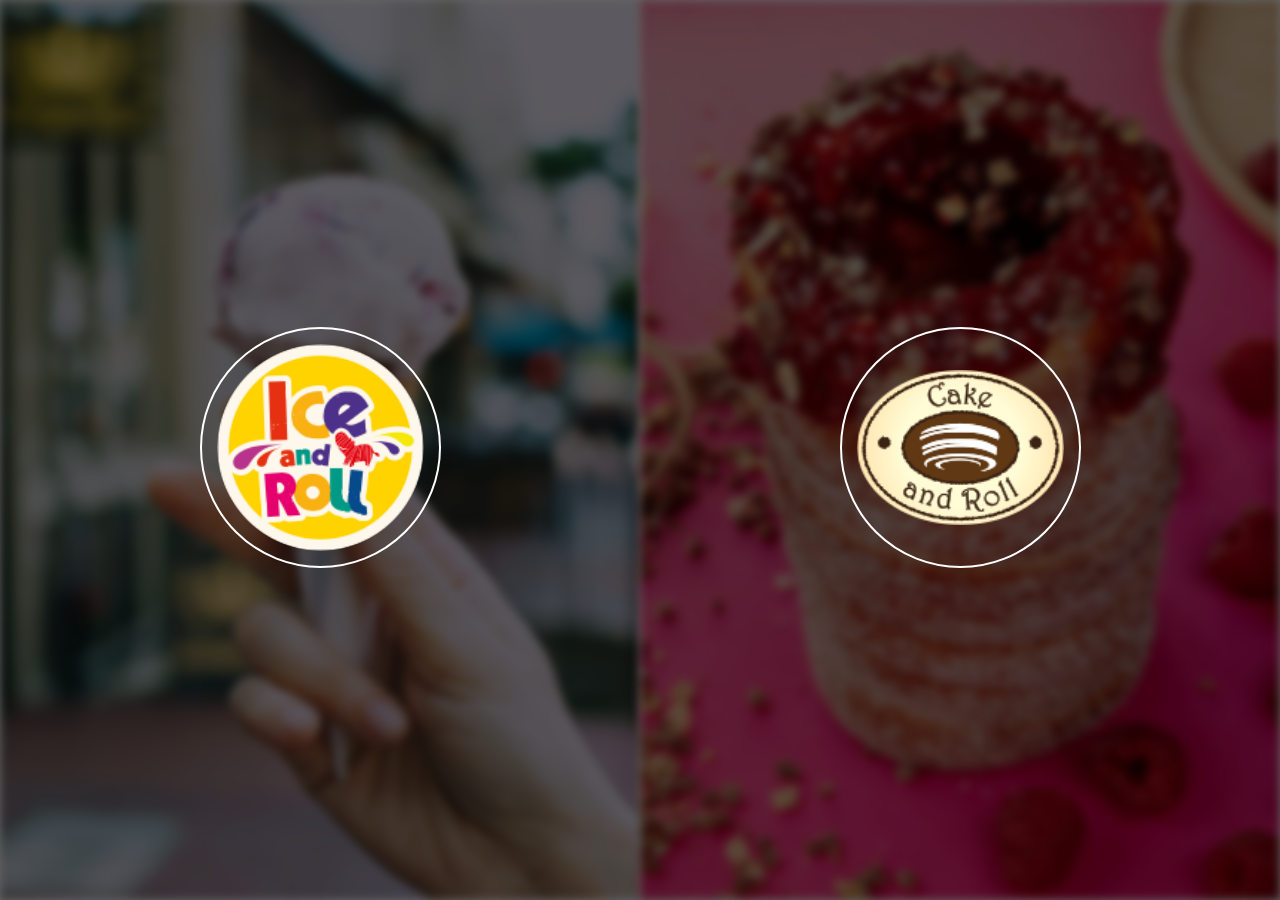
<file: index.html>
<!DOCTYPE html>
<!--[if lt IE 7]>      <html class="no-js lt-ie9 lt-ie8 lt-ie7"> <![endif]-->
<!--[if IE 7]>         <html class="no-js lt-ie9 lt-ie8"> <![endif]-->
<!--[if IE 8]>         <html class="no-js lt-ie9"> <![endif]-->
<!--[if gt IE 8]>      <html class="no-js"> <!--<![endif]-->
<html>
    <head>
        <meta charset="utf-8">
        <meta http-equiv="X-UA-Compatible" content="IE=edge">
        <title></title>
        <meta name="description" content="">
        <meta name="viewport" content="width=device-width, initial-scale=1">
        <link rel="stylesheet" href="./css/main.css" as='stylesheet' onload="this.rel='stylesheet'">
    </head>
    <body>
        <!--[if lt IE 7]>
            <p class="browsehappy">You are using an <strong>outdated</strong> browser. Please <a href="#">upgrade your browser</a> to improve your experience.</p>
        <![endif]-->
        <div class="container">
            <div class="main d-flex">
                <div class="main__ice d-flex j-c-c a-i-c">
                    <div class="main__overlay ice"></div>
                    <div class="main__image ice"></div>
                    <div class="main__ice-logo-wrapper">
                        <a href="./ice/home.html" class="main__link link-ice">
                            <img src="./img/icons & logos/ice_and_roll.svg" alt="ice-logo" class="main__logo ice">
                        </a>
                    </div>
                </div>
                <div class="main__cake d-flex j-c-c a-i-c">
                    <div class="main__overlay cake"></div>
                    <div class="main__image cake"></div>
                    <div class="main__cake-logo-wrapper">
                        <a href="./cake/home.html" class="main__link link-cake">
                            <img src="./img/icons & logos/cake.svg" alt="cake-logo" class="main__logo cake">
                        </a>
                    </div>
                </div>
            </div>
        </div>
    
        <script src="./js/main.js" async defer></script>
    </body>
</html>
</file>
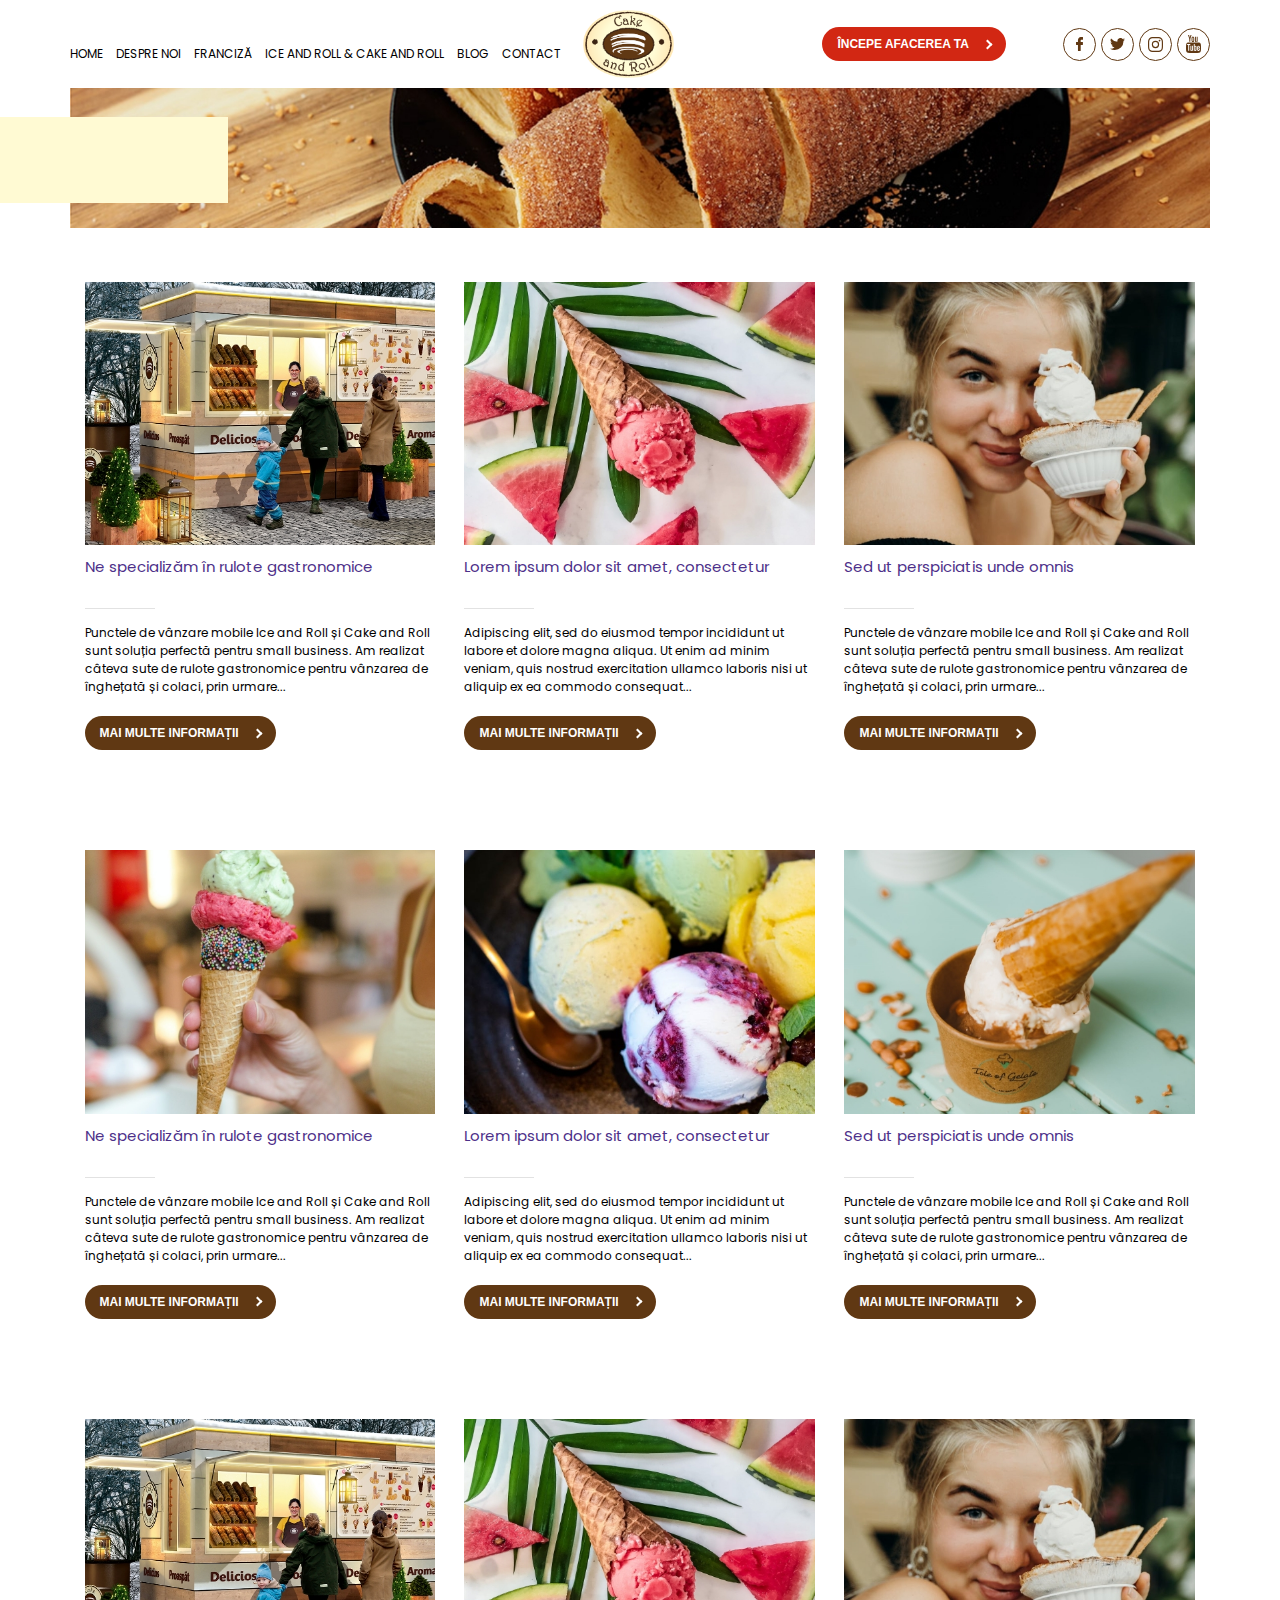
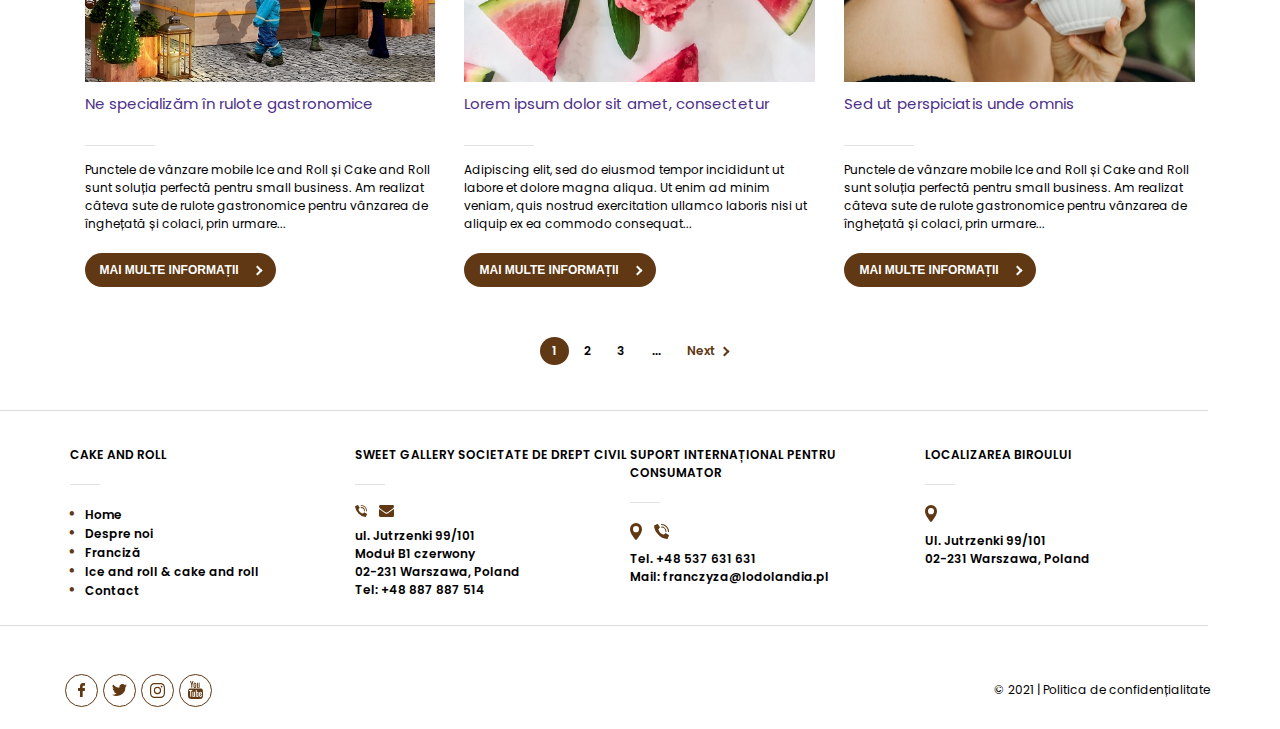
<file: cake/blog.html>
<!DOCTYPE html>
<!--[if lt IE 7]>      <html class="no-js lt-ie9 lt-ie8 lt-ie7"> <![endif]-->
<!--[if IE 7]>         <html class="no-js lt-ie9 lt-ie8"> <![endif]-->
<!--[if IE 8]>         <html class="no-js lt-ie9"> <![endif]-->
<!--[if gt IE 8]>      <html class="no-js"> <!--<![endif]-->
<html>
    <head>
        <meta charset="utf-8">
        <meta http-equiv="X-UA-Compatible" content="IE=edge">
        <title></title>
        <meta name="description" content="">
        <meta name="viewport" content="width=device-width, initial-scale=1">
        <link rel="stylesheet" href="../css/blog.css" as='stylesheet' onload="this.rel='stylesheet'">
    </head>
    <body>
        <!--[if lt IE 7]>
            <p class="browsehappy">You are using an <strong>outdated</strong> browser. Please <a href="#">upgrade your browser</a> to improve your experience.</p>
        <![endif]-->
        <div class="container">
            <div class="overlay"></div>
            <div class="nav d-flex a-i-c">
                <div class="nav__btn cake">
                    <span></span>
                    <span></span>
                    <span></span>
                </div>
                <ul class="nav__list cake d-flex f-w">
                    <li class="nav__item">
                        <a href="./home.html" class="nav__link">HOME</a>
                    </li>
                        <li class="nav__item">
                        <a href="./desprenoi.html" class="nav__link">DESPRE NOI</a>
                    </li>
                        <li class="nav__item">
                        <a href="./franciza.html" class="nav__link">FRANCIZĂ</a>
                    </li>

                        <li class="nav__item">
                        <a href="../index.html" class="nav__link">ICE AND ROLL & CAKE AND ROLL</a>
                    </li>
                        <li class="nav__item">
                        <a href="./blog.html" class="nav__link">BLOG</a>
                    </li>
                        <li class="nav__item">
                        <a href="./contact.html" class="nav__link">CONTACT</a>
                    </li>
                </ul>
                <img class="nav__logo" src="../img/icons & logos/cake.svg   " alt="logo" class="nav__logo">
                
                <button class="btn cake ">
                    începe afacerea ta
                    <div class="arrow cake"></div>
                </button>
                <div class="nav__icons d-flex j-c-sb a-i-c f-w">
                    <div class="icon cake">
                        <img src="../img/icons & logos/facebook-logo-cake.svg" alt="facebook" class="nav__icon-fb">
                    </div>
                    <div class="icon cake">
                        <img src="../img/icons & logos/twitter-cake.svg" alt="twitter" class="nav__icon-tw">
                    </div>
                    <div class="icon cake">
                        <img src="../img/icons & logos/instagram-cake.svg" alt="instagram" class="nav__icon-in">
                    </div>
                    <div class="icon cake">
                        <img src="../img/icons & logos/youtube-logotype-cake.svg" alt="youtube" class="nav__icon-yt">
                    </div>
                </div>
            </div>

            <div class="hero">
                <img src="../img/cake - tekstowa/hero.jpg" alt="hero-img" class="hero__image">
                <div class="hero__text-wrapper cake">
                    <h1>Blog</h1>
                </div>
            </div>

            <div class="article">
                <div class="article__card-group d-flex f-w j-c-sb">
                <div class="article__card">
                    <img src="../img/blog & form - ice & cake/picture-1.jpg" alt="picture-1">
                    <h2 class="purple">Ne specializăm în rulote gastronomice</h2>
                    <div class="text-line"></div>
                    <p>Punctele de vânzare mobile Ice and Roll și Cake and Roll sunt soluția perfectă pentru small business. Am realizat câteva sute de rulote gastronomice pentru vânzarea de înghețată și colaci, prin urmare...</p>
                    <button class="btn brown-bg-cw">
                        MAI MULTE INFORMAȚII
                        <div class="arrow cake"></div>
                    </button>
                </div>
                <div class="article__card">
                    <img src="../img/blog & form - ice & cake/picture-2.jpg" alt="picture-2">
                    <h2 class="purple">Lorem ipsum dolor sit amet, consectetur</h2>
                    <div class="text-line"></div>
                    <p>Adipiscing elit, sed do eiusmod tempor incididunt ut labore et dolore magna aliqua. Ut enim ad minim veniam, quis nostrud exercitation ullamco laboris nisi ut aliquip ex ea commodo consequat...</p>
                    <button class="btn brown-bg-cw">
                        MAI MULTE INFORMAȚII
                        <div class="arrow cake"></div>
                    </button>
                </div>
                <div class="article__card">
                    <img src="../img/blog & form - ice & cake/picture-3.jpg" alt="picture-3">
                    <h2 class="purple">Sed ut perspiciatis unde omnis</h2>
                    <div class="text-line"></div>
                    <p>Punctele de vânzare mobile Ice and Roll și Cake and Roll sunt soluția perfectă pentru small business. Am realizat câteva sute de rulote gastronomice pentru vânzarea de înghețată și colaci, prin urmare...</p>
                    <button class="btn brown-bg-cw">
                        MAI MULTE INFORMAȚII
                        <div class="arrow cake"></div>
                    </button>
                </div>
                <div class="article__card">
                    <img src="../img/blog & form - ice & cake/picture-4.jpg" alt="picture-4">
                    <h2 class="purple">Ne specializăm în rulote gastronomice</h2>
                    <div class="text-line"></div>
                    <p>Punctele de vânzare mobile Ice and Roll și Cake and Roll sunt soluția perfectă pentru small business. Am realizat câteva sute de rulote gastronomice pentru vânzarea de înghețată și colaci, prin urmare...</p>
                    <button class="btn brown-bg-cw">
                        MAI MULTE INFORMAȚII
                        <div class="arrow cake"></div>
                    </button>
                </div>
                <div class="article__card">
                    <img src="../img/blog & form - ice & cake/picture-5.jpg" alt="picture-5">
                    <h2 class="purple">Lorem ipsum dolor sit amet, consectetur</h2>
                    <div class="text-line"></div>
                    <p>Adipiscing elit, sed do eiusmod tempor incididunt ut labore et dolore magna aliqua. Ut enim ad minim veniam, quis nostrud exercitation ullamco laboris nisi ut aliquip ex ea commodo consequat...</p>
                    <button class="btn brown-bg-cw">
                        MAI MULTE INFORMAȚII
                        <div class="arrow cake"></div>
                    </button>
                </div>
                <div class="article__card">
                    <img src="../img/blog & form - ice & cake/picture-6.jpg" alt="picture-6">
                    <h2 class="purple">Sed ut perspiciatis unde omnis</h2>
                    <div class="text-line"></div>
                    <p>Punctele de vânzare mobile Ice and Roll și Cake and Roll sunt soluția perfectă pentru small business. Am realizat câteva sute de rulote gastronomice pentru vânzarea de înghețată și colaci, prin urmare...</p>
                    <button class="btn brown-bg-cw">
                        MAI MULTE INFORMAȚII
                        <div class="arrow cake"></div>
                    </button>
                </div>          
                <div class="article__card">
                    <img src="../img/blog & form - ice & cake/picture-1.jpg" alt="picture-7">
                    <h2 class="purple">Ne specializăm în rulote gastronomice</h2>
                    <div class="text-line"></div>
                    <p>Punctele de vânzare mobile Ice and Roll și Cake and Roll sunt soluția perfectă pentru small business. Am realizat câteva sute de rulote gastronomice pentru vânzarea de înghețată și colaci, prin urmare...</p>
                    <button class="btn brown-bg-cw">
                        MAI MULTE INFORMAȚII
                        <div class="arrow cake"></div>
                    </button>
                </div>
                <div class="article__card">
                    <img src="../img/blog & form - ice & cake/picture-2.jpg" alt="picture-8">
                    <h2 class="purple">Lorem ipsum dolor sit amet, consectetur</h2>
                    <div class="text-line"></div>
                    <p>Adipiscing elit, sed do eiusmod tempor incididunt ut labore et dolore magna aliqua. Ut enim ad minim veniam, quis nostrud exercitation ullamco laboris nisi ut aliquip ex ea commodo consequat...</p>
                    <button class="btn brown-bg-cw">
                        MAI MULTE INFORMAȚII
                        <div class="arrow cake"></div>
                    </button>
                </div>
                <div class="article__card">
                    <img src="../img/blog & form - ice & cake/picture-3.jpg" alt="picture-9">
                    <h2 class="purple">Sed ut perspiciatis unde omnis</h2>
                    <div class="text-line"></div>
                    <p>Punctele de vânzare mobile Ice and Roll și Cake and Roll sunt soluția perfectă pentru small business. Am realizat câteva sute de rulote gastronomice pentru vânzarea de înghețată și colaci, prin urmare...</p>
                    <button class="btn brown-bg-cw">
                        MAI MULTE INFORMAȚII
                        <div class="arrow cake"></div>
                    </button>
                </div>
            </div>
            <div class="article__line"></div>
            </div>
            <div class="article__pagination d-flex j-c-sb a-i-c">
                <p class="page brown-bg-cw">1</p>
                <p class="page">2</p>
                <p class="page">3</p>
                <p class="page">...</p>
                <p class="page brown d-flex j-c-sb a-i-c">Next <div class="arrow cake"></div></p>
            </div>
        </div>
       
        <div class="footer d-flex f-c">
            <div class="footer__line"></div>    
            <div class="footer__header d-flex j-c-sb">
                <div class="footer__header-box">
                    <h2>CAKE AND ROLL</h2>
                    <div class="text-line"></div>
                    <ul class="footer__list cake">
                        <li><a>Home</a></li>
                        <li><a>Despre noi </a></li>
                        <li><a>Franciză</a></li>
                        <li><a>Ice and roll & cake and roll</a></li>
                        <li><a>Contact</a></li>
                    </ul>
                </div>
                <div class="footer__header-box">
                    <h2>SWEET GALLERY SOCIETATE DE DREPT CIVIL</h2>
                    <div class="text-line"></div>
                    <div class="footer__icons d-flex a-i-c">
                        <img src="../img/icons & logos/phone-cake.svg" alt="phone">
                        <img src="../img/icons & logos/envelope-cake.svg" alt="envelope">

                    </div>
                    <p>ul. Jutrzenki 99/101</p>
                    <p>Moduł B1 czerwony</p>
                    <p>02-231 Warszawa, Poland</p>
                    <p>Tel: +48 887 887 514</p>
                </div>
                <div class="footer__header-box">
                    <h2>SUPORT INTERNAȚIONAL PENTRU CONSUMATOR</h2>
                    <div class="text-line"></div>
                    <div class="footer__icons d-flex a-i-c">
                        <img src="../img/icons & logos/maps-and-flags-cake.svg" alt="map">
                        <img src="../img/icons & logos/phone-cake.svg" alt="phone">
                    </div>
                    <p>Tel. +48 537 631 631</p>
                    <p>Mail: franczyza@lodolandia.pl</p>
                </div>
                <div class="footer__header-box">
                    <h2>LOCALIZAREA BIROULUI</h2>
                    <div class="text-line"></div>
                    <div class="footer__icons d-flex a-i-c">
                        <img src="../img/icons & logos/maps-and-flags-cake.svg" alt="map">
                    </div>
                    <p>Ul. Jutrzenki 99/101</p>
                    <p>02-231 Warszawa, Poland</p>
                </div>
            </div>
            <div class="footer__line"></div>
            <div class="footer__bottom d-flex j-c-sb a-i-sb">
                <div class="nav__icons d-flex j-c-sb a-i-c f-w">
                    <div class="icon cake">
                        <img src="../img/icons & logos/facebook-logo-cake.svg" alt="facebook" class="nav__icon-fb">
                    </div>
                    <div class="icon cake">
                        <img src="../img/icons & logos/twitter-cake.svg" alt="twitter" class="nav__icon-tw">
                    </div>
                    <div class="icon cake">
                        <img src="../img/icons & logos/instagram-cake.svg" alt="instagram" class="nav__icon-in">
                    </div>
                    <div class="icon cake">
                        <img src="../img/icons & logos/youtube-logotype-cake.svg" alt="youtube" class="nav__icon-yt">
                    </div>
                </div>
                <p>© 2021 | Politica de confidențialitate</p>
            </div>
        </div>  
        <script src="../js/global.js" async defer></script>
    </body>
</html>
</file>
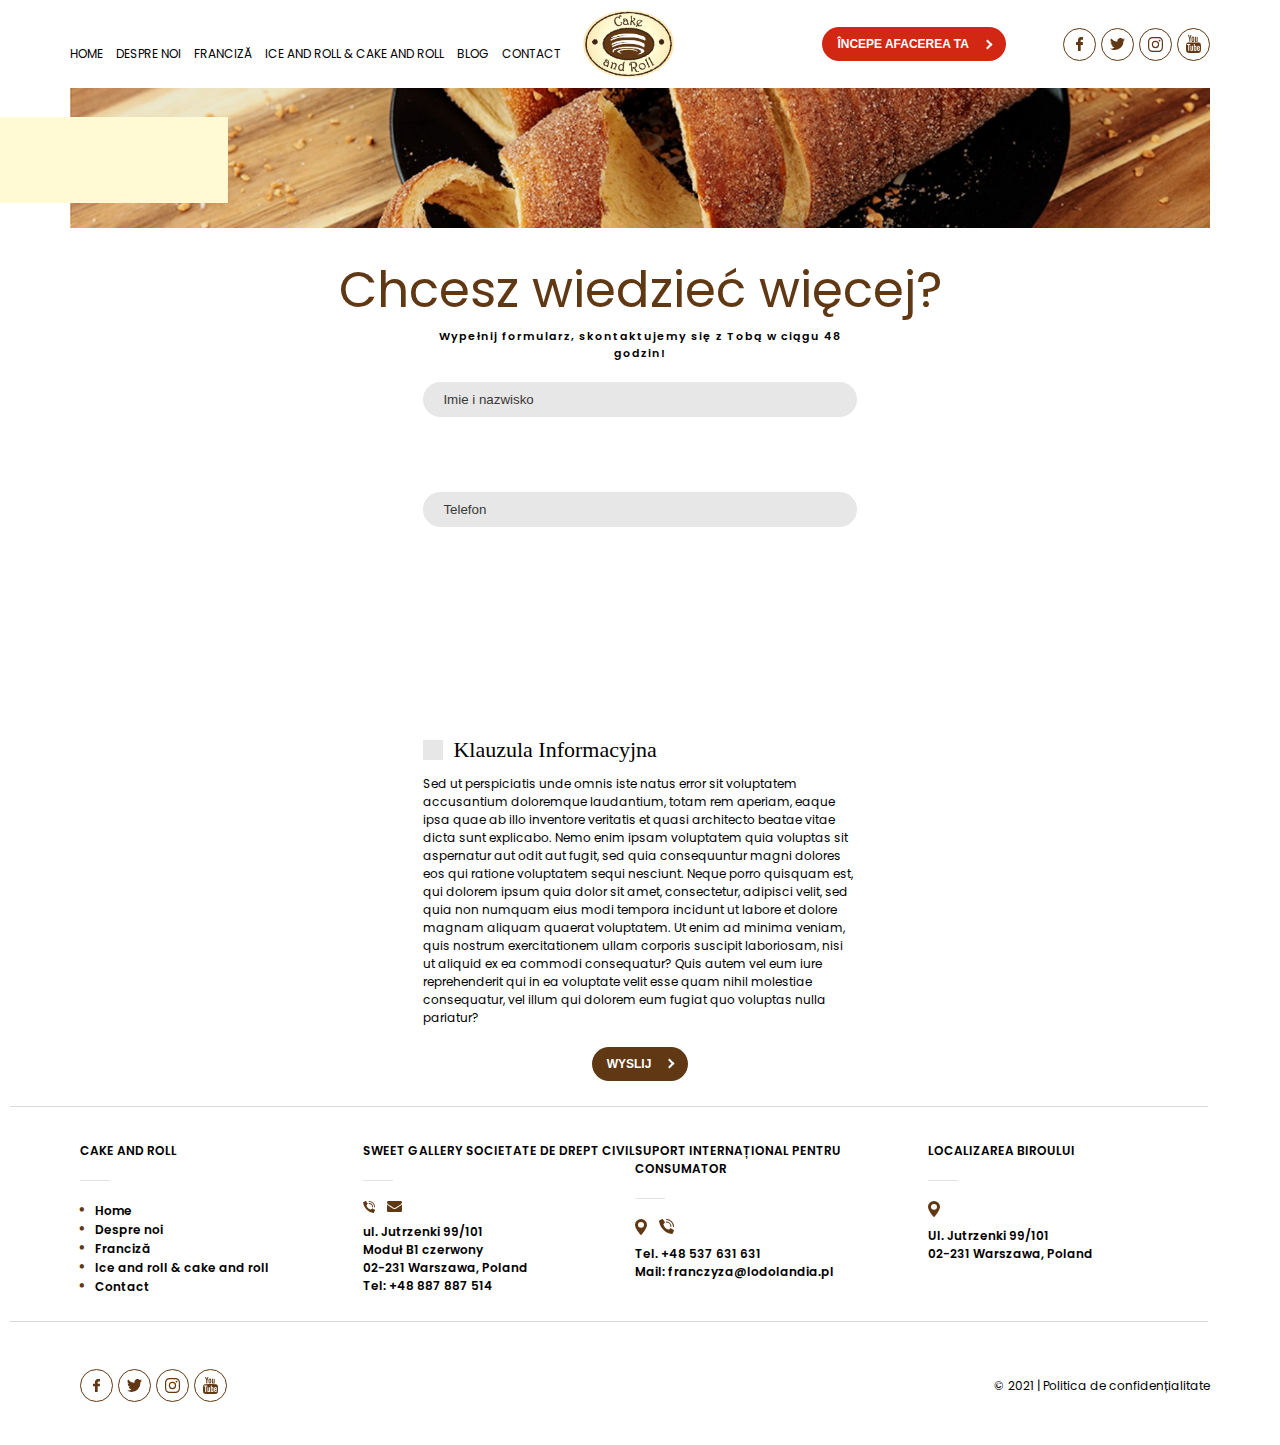
<file: cake/contact.html>
<!DOCTYPE html>
<!--[if lt IE 7]>      <html class="no-js lt-ie9 lt-ie8 lt-ie7"> <![endif]-->
<!--[if IE 7]>         <html class="no-js lt-ie9 lt-ie8"> <![endif]-->
<!--[if IE 8]>         <html class="no-js lt-ie9"> <![endif]-->
<!--[if gt IE 8]>      <html class="no-js"> <!--<![endif]-->
<html>
    <head>
        <meta charset="utf-8">
        <meta http-equiv="X-UA-Compatible" content="IE=edge">
        <title></title>
        <meta name="description" content="">
        <meta name="viewport" content="width=device-width, initial-scale=1">
        <link rel="stylesheet" href="../css/contact.css" as='stylesheet' onload="this.rel='stylesheet'">
    </head>
    <body>
        <!--[if lt IE 7]>
            <p class="browsehappy">You are using an <strong>outdated</strong> browser. Please <a href="#">upgrade your browser</a> to improve your experience.</p>
        <![endif]-->
        <div class="container">
            <div class="overlay"></div>
            <div class="nav d-flex a-i-c">
                <div class="nav__btn cake">
                    <span></span>
                    <span></span>
                    <span></span>
                </div>
                <ul class="nav__list cake d-flex f-w">
                    <li class="nav__item">
                        <a href="./home.html" class="nav__link">HOME</a>
                    </li>
                        <li class="nav__item">
                        <a href="./desprenoi.html" class="nav__link">DESPRE NOI</a>
                    </li>
                        <li class="nav__item">
                        <a href="./franciza.html" class="nav__link">FRANCIZĂ</a>
                    </li>

                        <li class="nav__item">
                        <a href="../index.html" class="nav__link">ICE AND ROLL & CAKE AND ROLL</a>
                    </li>
                        <li class="nav__item">
                        <a href="./blog.html" class="nav__link">BLOG</a>
                    </li>
                        <li class="nav__item">
                        <a href="./contact.html" class="nav__link">CONTACT</a>
                    </li>
                </ul>
                <img class="nav__logo" src="../img/icons & logos/cake.svg   " alt="logo" class="nav__logo">
                
                <button class="btn cake ">
                    începe afacerea ta
                    <div class="arrow cake"></div>
                </button>
                <div class="nav__icons d-flex j-c-sb a-i-c f-w">
                    <div class="icon cake">
                        <img src="../img/icons & logos/facebook-logo-cake.svg" alt="facebook" class="nav__icon-fb">
                    </div>
                    <div class="icon cake">
                        <img src="../img/icons & logos/twitter-cake.svg" alt="twitter" class="nav__icon-tw">
                    </div>
                    <div class="icon cake">
                        <img src="../img/icons & logos/instagram-cake.svg" alt="instagram" class="nav__icon-in">
                    </div>
                    <div class="icon cake">
                        <img src="../img/icons & logos/youtube-logotype-cake.svg" alt="youtube" class="nav__icon-yt">
                    </div>
                </div>
            </div>
            <div class="hero">
                <img src="../img/ice & cake - kontakt/cake-hero.jpg" alt="hero-img" class="hero__image">
                <div class="hero__text-wrapper cake">
                    <h1>Contact</h1>
                </div>
            </div>
            <h1 class="title brown">Chcesz wiedzieć więcej?</h1>
            <div class="form">
                <p class="subtitle cake">Wypełnij formularz, skontaktujemy się z Tobą w ciągu 48 godzin!</p>
                <form class="d-flex f-c" action="" method="POST" enctype="application/x-www-form-urlencoded">
                    <input class="form__input ice first" type="text" placeholder="Imie i nazwisko" required>
                    <input class="form__input ice second" type="email" placeholder="Adres e-mail" required>
                    <input class="form__input ice first" type="text" placeholder="Telefon" required>
                    <textarea class="form__textarea ice second" name="" id="" cols="30" rows="10" placeholder="Tresc Wiadomosci"></textarea>
                    <div class="form__checkbox">
                        <label class="checkbox__container cake">
                            <input type="checkbox">
                            <span class="checkmark"></span>
                            Klauzula Informacyjna
                        </label>
                    </div>
                    <p>Sed ut perspiciatis unde omnis iste natus error sit voluptatem accusantium doloremque laudantium, totam rem aperiam, eaque ipsa quae ab illo inventore veritatis et quasi architecto beatae vitae dicta sunt explicabo. Nemo enim ipsam voluptatem quia voluptas sit aspernatur aut odit aut fugit, sed quia consequuntur magni dolores eos qui ratione voluptatem sequi nesciunt. Neque porro quisquam est, qui dolorem ipsum quia dolor sit amet, consectetur, adipisci velit, sed quia non numquam eius modi tempora incidunt ut labore et dolore magnam aliquam quaerat voluptatem. Ut enim ad minima veniam, quis nostrum exercitationem ullam corporis suscipit laboriosam, nisi ut aliquid ex ea commodi consequatur? Quis autem vel eum iure reprehenderit qui in ea voluptate velit esse quam nihil molestiae consequatur, vel illum qui dolorem eum fugiat quo voluptas nulla pariatur?</p>
                    <button class="btn cake " type="submit">Wyslij
                        <div class="arrow cake"></div>
                    </button>
                </form>
            </div>
        </div>
       
        <div class="footer d-flex f-c">
            <div class="footer__line"></div>    
            <div class="footer__header d-flex j-c-sb">
                <div class="footer__header-box">
                    <h2>CAKE AND ROLL</h2>
                    <div class="text-line"></div>
                    <ul class="footer__list cake">
                        <li><a>Home</a></li>
                        <li><a>Despre noi </a></li>
                        <li><a>Franciză</a></li>
                        <li><a>Ice and roll & cake and roll</a></li>
                        <li><a>Contact</a></li>
                    </ul>
                </div>
                <div class="footer__header-box">
                    <h2>SWEET GALLERY SOCIETATE DE DREPT CIVIL</h2>
                    <div class="text-line"></div>
                    <div class="footer__icons d-flex a-i-c">
                        <img src="../img/icons & logos/phone-cake.svg" alt="phone">
                        <img src="../img/icons & logos/envelope-cake.svg" alt="envelope">

                    </div>
                    <p>ul. Jutrzenki 99/101</p>
                    <p>Moduł B1 czerwony</p>
                    <p>02-231 Warszawa, Poland</p>
                    <p>Tel: +48 887 887 514</p>
                </div>
                <div class="footer__header-box">
                    <h2>SUPORT INTERNAȚIONAL PENTRU CONSUMATOR</h2>
                    <div class="text-line"></div>
                    <div class="footer__icons d-flex a-i-c">
                        <img src="../img/icons & logos/maps-and-flags-cake.svg" alt="map">
                        <img src="../img/icons & logos/phone-cake.svg" alt="phone">
                    </div>
                    <p>Tel. +48 537 631 631</p>
                    <p>Mail: franczyza@lodolandia.pl</p>
                </div>
                <div class="footer__header-box">
                    <h2>LOCALIZAREA BIROULUI</h2>
                    <div class="text-line"></div>
                    <div class="footer__icons d-flex a-i-c">
                        <img src="../img/icons & logos/maps-and-flags-cake.svg" alt="map">
                    </div>
                    <p>Ul. Jutrzenki 99/101</p>
                    <p>02-231 Warszawa, Poland</p>
                </div>
            </div>
            <div class="footer__line"></div>
            <div class="footer__bottom d-flex j-c-sb a-i-sb">
                <div class="nav__icons d-flex j-c-sb a-i-c f-w">
                    <div class="icon cake">
                        <img src="../img/icons & logos/facebook-logo-cake.svg" alt="facebook" class="nav__icon-fb">
                    </div>
                    <div class="icon cake">
                        <img src="../img/icons & logos/twitter-cake.svg" alt="twitter" class="nav__icon-tw">
                    </div>
                    <div class="icon cake">
                        <img src="../img/icons & logos/instagram-cake.svg" alt="instagram" class="nav__icon-in">
                    </div>
                    <div class="icon cake">
                        <img src="../img/icons & logos/youtube-logotype-cake.svg" alt="youtube" class="nav__icon-yt">
                    </div>
                </div>
                <p>© 2021 | Politica de confidențialitate</p>
            </div>
        </div>  
        <script src="../js/global.js" async defer></script>
        <script src="../js/form.js" async defer></script>
    </body>
</html>
</file>
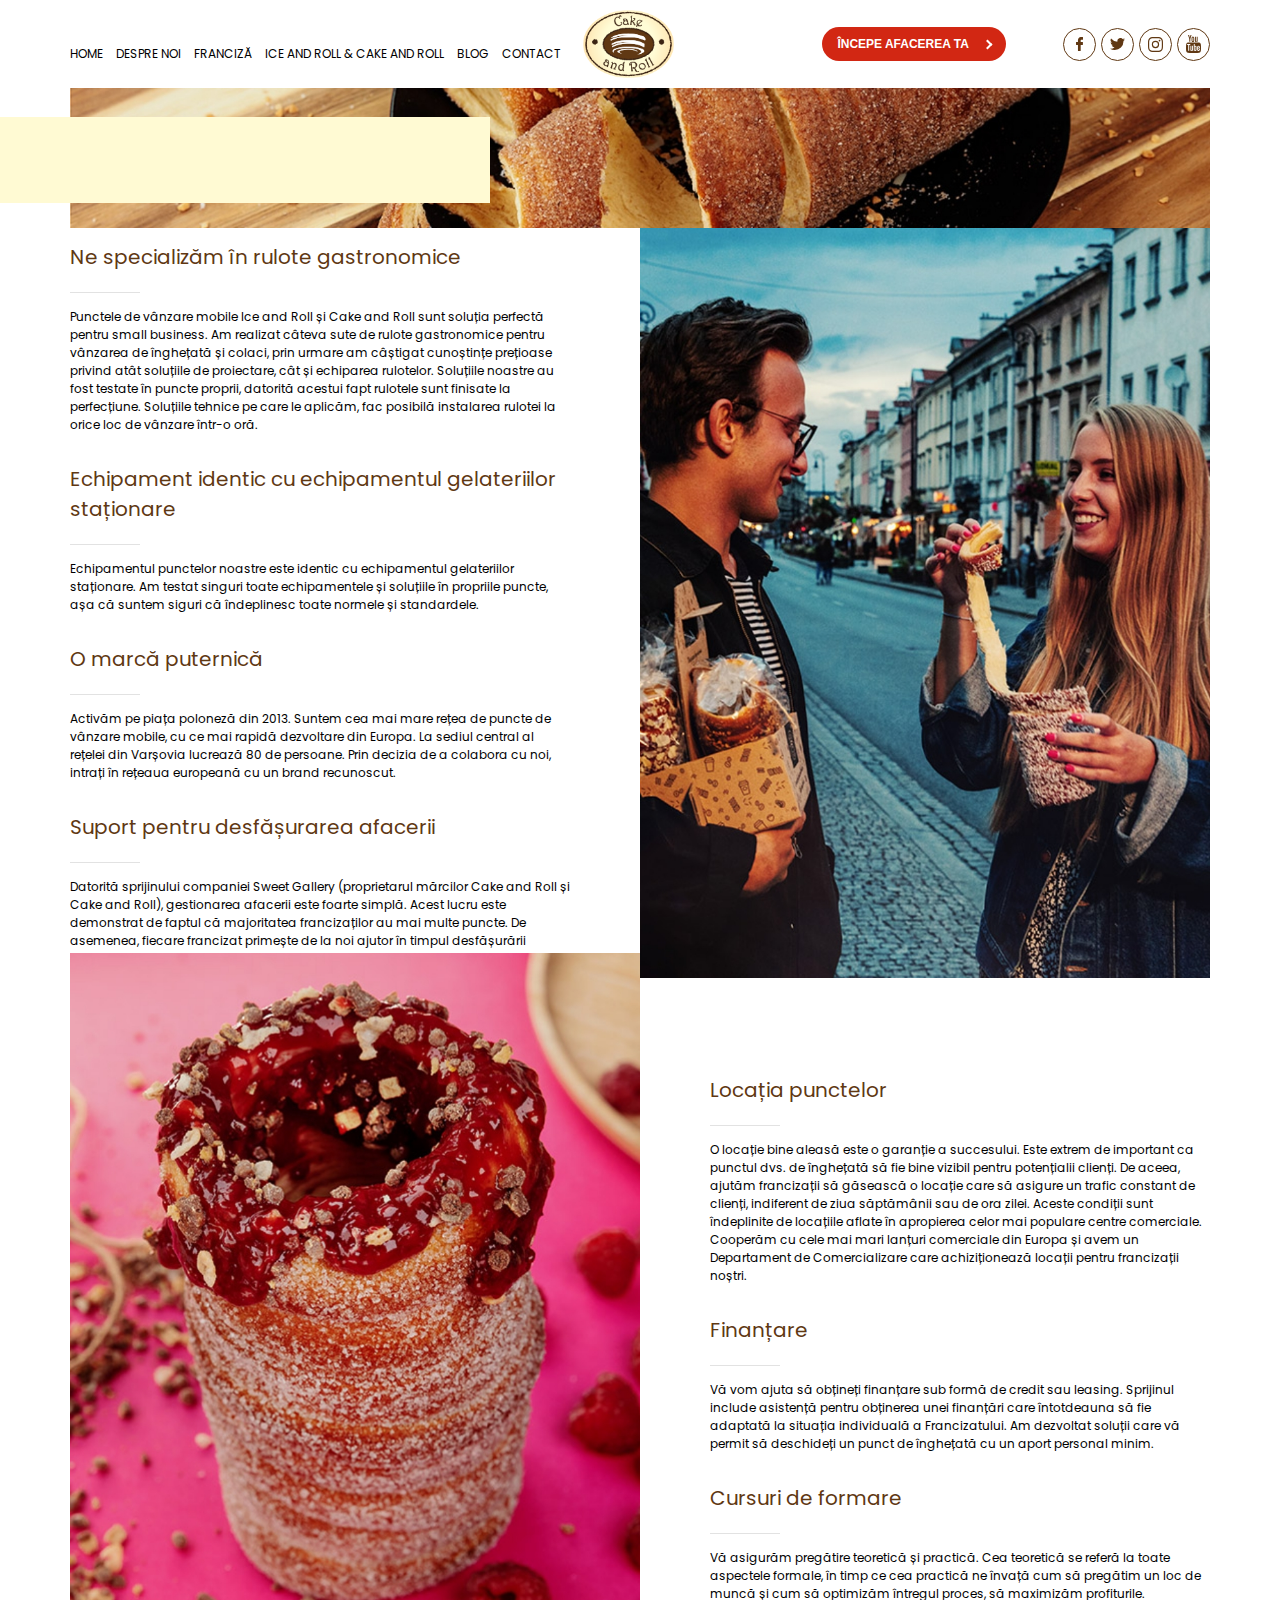
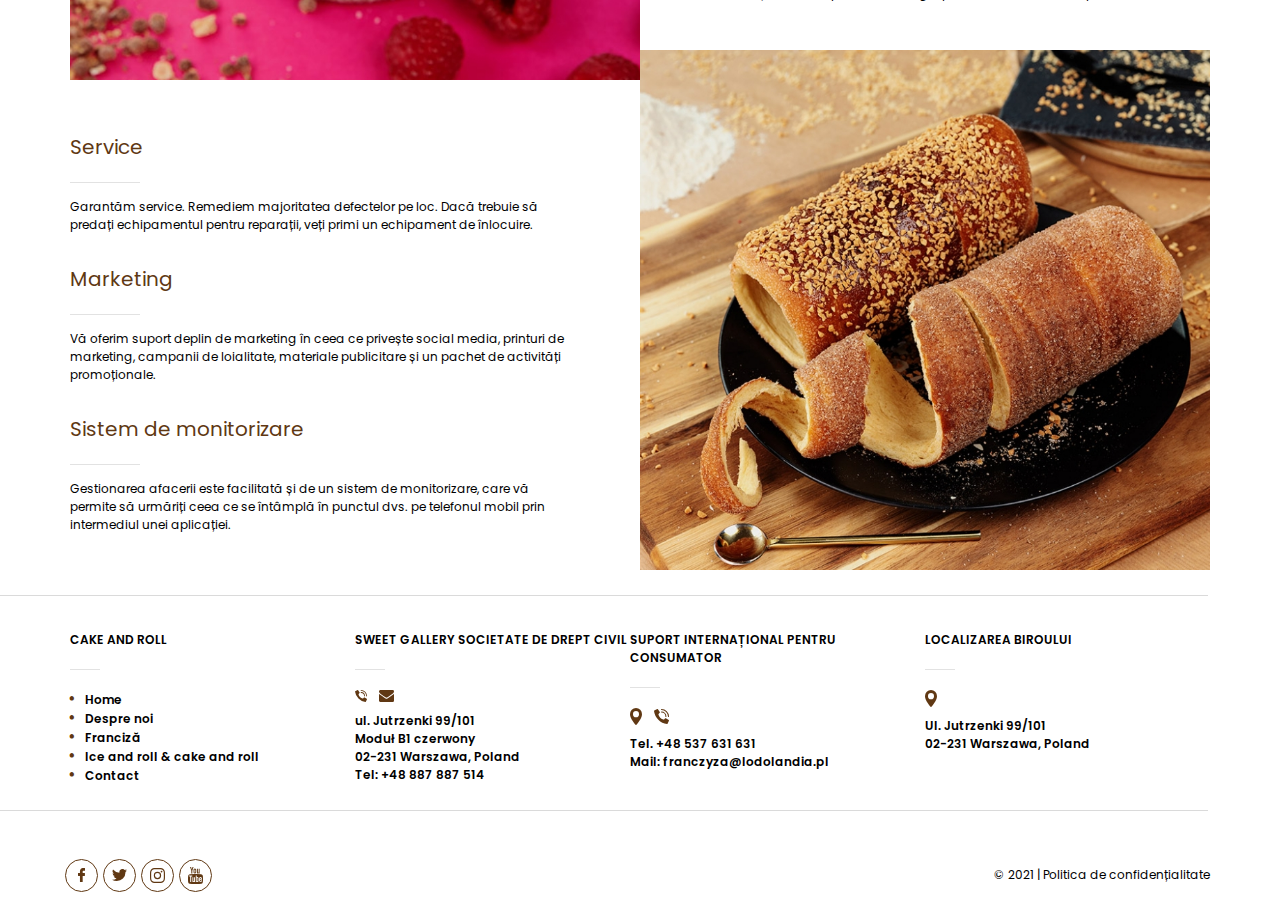
<file: cake/desprenoi.html>
<!DOCTYPE html>
<!--[if lt IE 7]>      <html class="no-js lt-ie9 lt-ie8 lt-ie7"> <![endif]-->
<!--[if IE 7]>         <html class="no-js lt-ie9 lt-ie8"> <![endif]-->
<!--[if IE 8]>         <html class="no-js lt-ie9"> <![endif]-->
<!--[if gt IE 8]>      <html class="no-js"> <!--<![endif]-->
<html>
    <head>
        <meta charset="utf-8">
        <meta http-equiv="X-UA-Compatible" content="IE=edge">
        <title></title>
        <meta name="description" content="">
        <meta name="viewport" content="width=device-width, initial-scale=1">
        <link rel="stylesheet" href="../css/desprenoi.css" as='stylesheet' onload="this.rel='stylesheet'">
    </head>
    <body>
        <!--[if lt IE 7]>
            <p class="browsehappy">You are using an <strong>outdated</strong> browser. Please <a href="#">upgrade your browser</a> to improve your experience.</p>
        <![endif]-->
        <div class="container">
            <div class="overlay"></div>
            <div class="nav d-flex a-i-c">
                <div class="nav__btn cake">
                    <span></span>
                    <span></span>
                    <span></span>
                </div>
                <ul class="nav__list cake d-flex f-w">
                    <li class="nav__item">
                        <a href="./home.html" class="nav__link">HOME</a>
                    </li>
                        <li class="nav__item">
                        <a href="./desprenoi.html" class="nav__link">DESPRE NOI</a>
                    </li>
                        <li class="nav__item">
                        <a href="./franciza.html" class="nav__link">FRANCIZĂ</a>
                    </li>

                        <li class="nav__item">
                        <a href="../index.html" class="nav__link">ICE AND ROLL & CAKE AND ROLL</a>
                    </li>
                        <li class="nav__item">
                        <a href="./blog.html" class="nav__link">BLOG</a>
                    </li>
                        <li class="nav__item">
                        <a href="./contact.html" class="nav__link">CONTACT</a>
                    </li>
                </ul>
                <img class="nav__logo" src="../img/icons & logos/cake.svg   " alt="logo" class="nav__logo">
                
                <button class="btn cake ">
                    începe afacerea ta
                    <div class="arrow cake"></div>
                </button>
                <div class="nav__icons d-flex j-c-sb a-i-c f-w">
                    <div class="icon cake">
                        <img src="../img/icons & logos/facebook-logo-cake.svg" alt="facebook" class="nav__icon-fb">
                    </div>
                    <div class="icon cake">
                        <img src="../img/icons & logos/twitter-cake.svg" alt="twitter" class="nav__icon-tw">
                    </div>
                    <div class="icon cake">
                        <img src="../img/icons & logos/instagram-cake.svg" alt="instagram" class="nav__icon-in">
                    </div>
                    <div class="icon cake">
                        <img src="../img/icons & logos/youtube-logotype-cake.svg" alt="youtube" class="nav__icon-yt">
                    </div>
                </div>
            </div>
            <div class="hero">
                <img src="../img/cake - tekstowa/hero.jpg" alt="hero-img" class="hero__image">
                <div class="hero__text-wrapper cake">
                    <h1>Podstrona tekstowa</h1>
                </div>
            </div>
            <div class="article first d-flex f-w a-i-c">
                <div class="article__text">
                    <h2 class="brown">Ne specializăm în rulote gastronomice</h2>
                    <div class="text-line"></div>
                    <p>Punctele de vânzare mobile Ice and Roll și Cake and Roll sunt soluția perfectă pentru small business. Am realizat câteva sute de rulote gastronomice pentru vânzarea de înghețată și colaci, prin urmare am câștigat cunoștințe prețioase privind atât soluțiile de proiectare, cât și echiparea rulotelor. Soluțiile noastre au fost testate în puncte proprii, datorită acestui fapt rulotele sunt finisate la perfecțiune. Soluțiile tehnice pe care le aplicăm, fac posibilă instalarea rulotei la orice loc de vânzare într-o oră.</p>
                    <h2 class="brown">Echipament identic cu echipamentul gelateriilor staționare</h2>
                    <div class="text-line"></div>
                    <p>Echipamentul punctelor noastre este identic cu echipamentul gelateriilor staționare. Am testat singuri toate echipamentele și soluțiile în propriile puncte, așa că suntem siguri că îndeplinesc toate normele și standardele.</p>
                    <h2 class="brown">O marcă puternică</h2>
                    <div class="text-line"></div>
                    <p>Activăm pe piața poloneză din 2013. Suntem cea mai mare rețea de puncte de vânzare mobile, cu ce mai rapidă dezvoltare din Europa.  La sediul central al rețelei din Varșovia lucrează 80 de persoane. Prin decizia de a colabora cu noi, intrați în rețeaua europeană cu un brand recunoscut.</p>
                    <h2 class="brown">Suport pentru desfășurarea afacerii</h2>
                    <div class="text-line"></div>
                    <p>Datorită sprijinului companiei Sweet Gallery (proprietarul mărcilor Cake and Roll și Cake and Roll), gestionarea afacerii este foarte simplă. Acest lucru este demonstrat de faptul că majoritatea francizaților au mai multe puncte. De asemenea, fiecare francizat primește de la noi ajutor în timpul desfășurării activității curente.</p>
                </div>
                <img src="../img/cake - tekstowa/picture-1.jpg" alt="image-1" class="article__image">
            </div>
            <div class="article second d-flex f-w a-i-c">
                <img src="../img/cake - tekstowa/picture-2.jpg" alt="image-2" class="article__image">
                <div class="article__text">
                    <h2 class="brown">Locația punctelor</h2>
                    <div class="text-line"></div>   
                    <p>O locație bine aleasă este o garanție a succesului. Este extrem de important ca punctul dvs. de înghețată să fie bine vizibil pentru potențialii clienți. De aceea, ajutăm francizații să găsească o locație care să asigure un trafic constant de clienți, indiferent de ziua săptămânii sau de ora zilei. Aceste condiții sunt îndeplinite de locațiile aflate în apropierea celor mai populare centre comerciale. Cooperăm cu cele mai mari lanțuri comerciale din Europa și avem un Departament de Comercializare care achiziționează locații pentru francizații noștri.</p>
                    <h2 class="brown">Finanțare</h2>
                    <div class="text-line"></div>
                    <p>Vă vom ajuta să obțineți finanțare sub formă de credit sau leasing. Sprijinul include asistență pentru obținerea unei finanțări care întotdeauna să fie adaptată la situația individuală a Francizatului. Am dezvoltat soluții care vă permit să deschideți un punct de înghețată cu un aport personal minim.</p>
                    <h2 class="brown">Cursuri de formare</h2>
                    <div class="text-line"></div>
                    <p>Vă asigurăm pregătire teoretică și practică. Cea teoretică se referă la toate aspectele formale, în timp ce cea practică ne învață cum să pregătim un loc de muncă și cum să optimizăm întregul proces, să maximizăm profiturile.</p>
                </div>
            </div>
            <div class="article third d-flex f-w a-i-c">
                <div class="article__text">
                    <h2 class="brown">Service</h2>
                    <div class="text-line"></div>
                    <p>Garantăm service.  Remediem majoritatea defectelor pe loc. Dacă trebuie să predați echipamentul pentru reparații, veți primi un echipament de înlocuire.</p>
                    <h2 class="brown">Marketing</h2>
                    <div class="text-line"></div>
                    <p>Vă oferim suport deplin de marketing în ceea ce privește social media, printuri de marketing, campanii de loialitate, materiale publicitare și un pachet de activități promoționale.</p>
                    <h2 class="brown">Sistem de monitorizare </h2>
                    <div class="text-line"></div>
                    <p>Gestionarea afacerii este facilitată și de un sistem de monitorizare, care vă permite să urmăriți ceea ce se întâmplă în punctul dvs. pe telefonul mobil prin intermediul unei aplicației.</p>
                </div>
                <img src="../img/cake - tekstowa/picture-3.jpg" alt="image-3" class="article__image">
            </div>
        </div>
       
        <div class="footer d-flex f-c">
            <div class="footer__line"></div>    
            <div class="footer__header d-flex j-c-sb">
                <div class="footer__header-box">
                    <h2>CAKE AND ROLL</h2>
                    <div class="text-line"></div>
                    <ul class="footer__list cake">
                        <li><a>Home</a></li>
                        <li><a>Despre noi </a></li>
                        <li><a>Franciză</a></li>
                        <li><a>Ice and roll & cake and roll</a></li>
                        <li><a>Contact</a></li>
                    </ul>
                </div>
                <div class="footer__header-box">
                    <h2>SWEET GALLERY SOCIETATE DE DREPT CIVIL</h2>
                    <div class="text-line"></div>
                    <div class="footer__icons d-flex a-i-c">
                        <img src="../img/icons & logos/phone-cake.svg" alt="phone">
                        <img src="../img/icons & logos/envelope-cake.svg" alt="envelope">

                    </div>
                    <p>ul. Jutrzenki 99/101</p>
                    <p>Moduł B1 czerwony</p>
                    <p>02-231 Warszawa, Poland</p>
                    <p>Tel: +48 887 887 514</p>
                </div>
                <div class="footer__header-box">
                    <h2>SUPORT INTERNAȚIONAL PENTRU CONSUMATOR</h2>
                    <div class="text-line"></div>
                    <div class="footer__icons d-flex a-i-c">
                        <img src="../img/icons & logos/maps-and-flags-cake.svg" alt="map">
                        <img src="../img/icons & logos/phone-cake.svg" alt="phone">
                    </div>
                    <p>Tel. +48 537 631 631</p>
                    <p>Mail: franczyza@lodolandia.pl</p>
                </div>
                <div class="footer__header-box">
                    <h2>LOCALIZAREA BIROULUI</h2>
                    <div class="text-line"></div>
                    <div class="footer__icons d-flex a-i-c">
                        <img src="../img/icons & logos/maps-and-flags-cake.svg" alt="map">
                    </div>
                    <p>Ul. Jutrzenki 99/101</p>
                    <p>02-231 Warszawa, Poland</p>
                </div>
            </div>
            <div class="footer__line"></div>
            <div class="footer__bottom d-flex j-c-sb a-i-sb">
                <div class="nav__icons d-flex j-c-sb a-i-c f-w">
                    <div class="icon cake">
                        <img src="../img/icons & logos/facebook-logo-cake.svg" alt="facebook" class="nav__icon-fb">
                    </div>
                    <div class="icon cake">
                        <img src="../img/icons & logos/twitter-cake.svg" alt="twitter" class="nav__icon-tw">
                    </div>
                    <div class="icon cake">
                        <img src="../img/icons & logos/instagram-cake.svg" alt="instagram" class="nav__icon-in">
                    </div>
                    <div class="icon cake">
                        <img src="../img/icons & logos/youtube-logotype-cake.svg" alt="youtube" class="nav__icon-yt">
                    </div>
                </div>
                <p>© 2021 | Politica de confidențialitate</p>
            </div>
        </div>
        <script src="../js/global.js" async defer></script>
    </body>
</html>
</file>
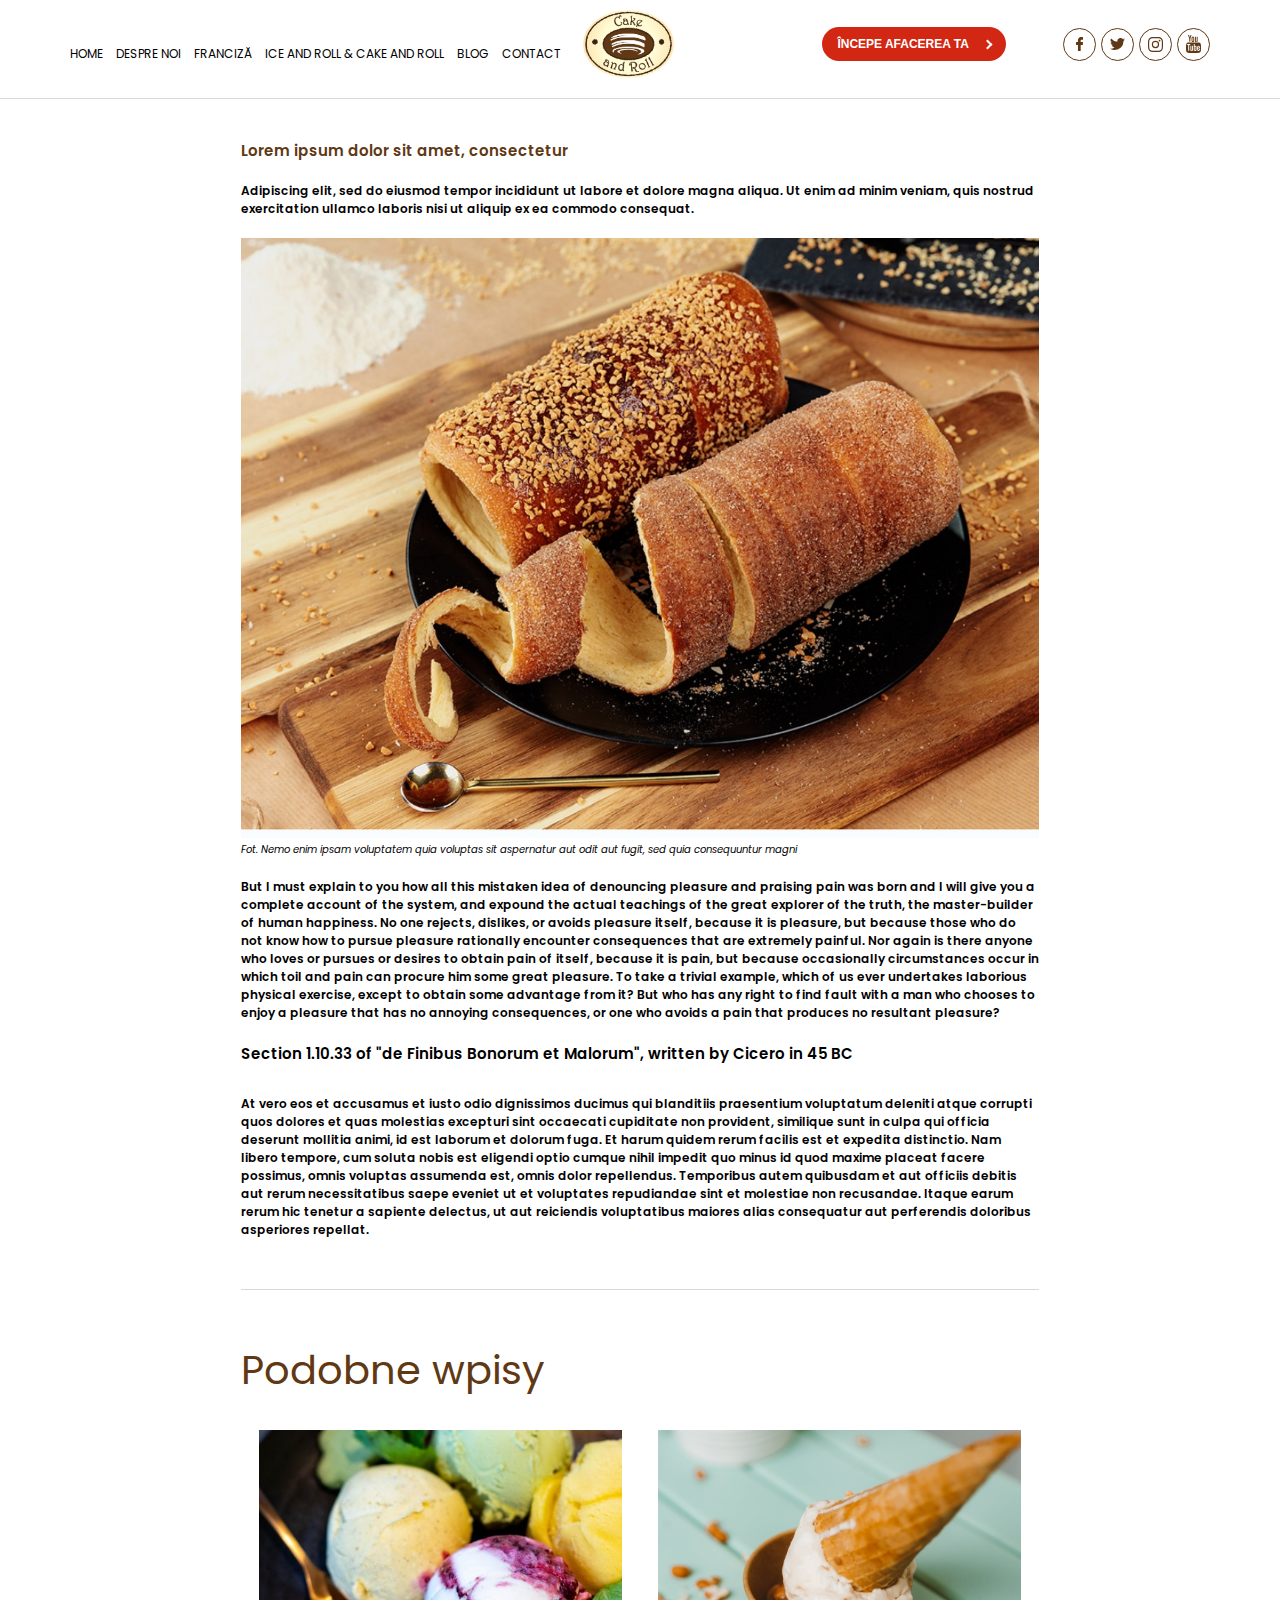
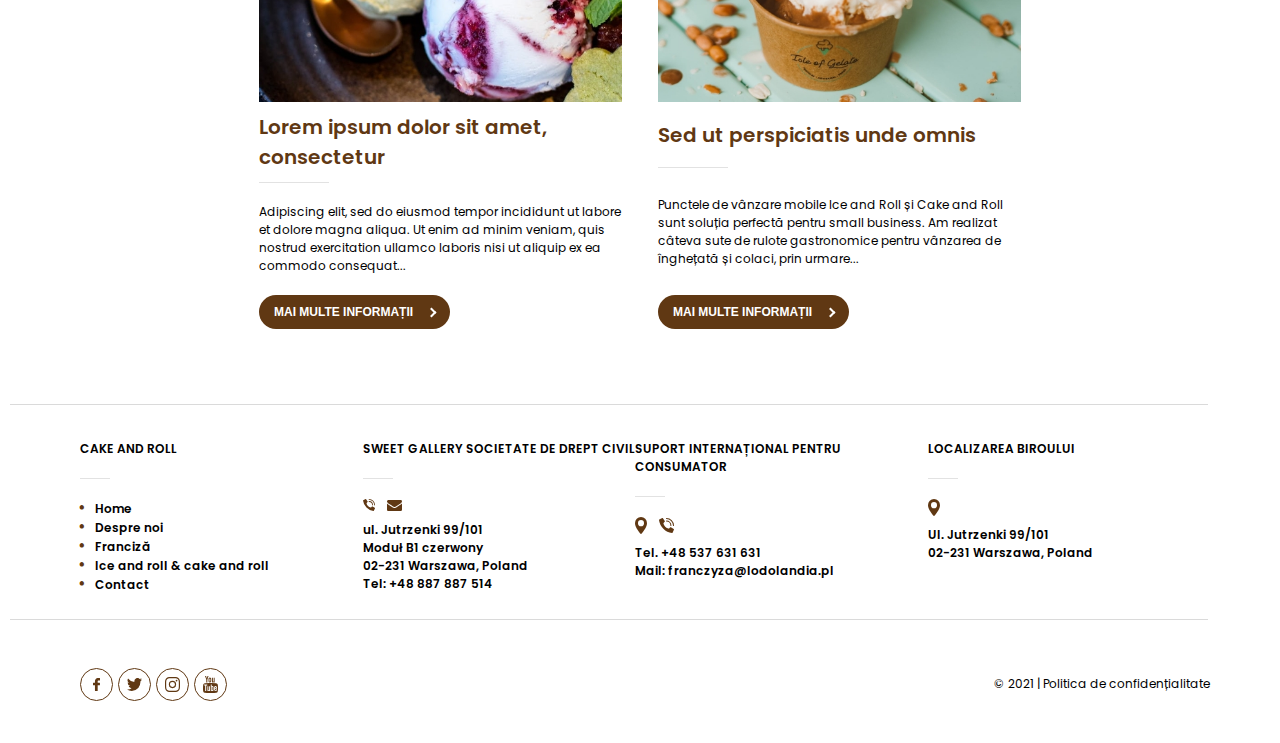
<file: cake/franciza.html>
<!DOCTYPE html>
<!--[if lt IE 7]>      <html class="no-js lt-ie9 lt-ie8 lt-ie7"> <![endif]-->
<!--[if IE 7]>         <html class="no-js lt-ie9 lt-ie8"> <![endif]-->
<!--[if IE 8]>         <html class="no-js lt-ie9"> <![endif]-->
<!--[if gt IE 8]>      <html class="no-js"> <!--<![endif]-->
<html>
    <head>
        <meta charset="utf-8">
        <meta http-equiv="X-UA-Compatible" content="IE=edge">
        <title></title>
        <meta name="description" content="">
        <meta name="viewport" content="width=device-width, initial-scale=1">
        <link rel="stylesheet" href="../css/franciza.css" as='stylesheet' onload="this.rel='stylesheet'">
    </head>
    <body>
        <!--[if lt IE 7]>
            <p class="browsehappy">You are using an <strong>outdated</strong> browser. Please <a href="#">upgrade your browser</a> to improve your experience.</p>
        <![endif]-->
        <div class="container">
            <div class="overlay"></div>
            <div class="nav d-flex a-i-c">
                <div class="nav__btn cake">
                    <span></span>
                    <span></span>
                    <span></span>
                </div>
                <ul class="nav__list cake d-flex f-w">
                    <li class="nav__item">
                        <a href="./home.html" class="nav__link">HOME</a>
                    </li>
                        <li class="nav__item">
                        <a href="./desprenoi.html" class="nav__link">DESPRE NOI</a>
                    </li>
                        <li class="nav__item">
                        <a href="./franciza.html" class="nav__link">FRANCIZĂ</a>
                    </li>

                        <li class="nav__item">
                        <a href="../index.html" class="nav__link">ICE AND ROLL & CAKE AND ROLL</a>
                    </li>
                        <li class="nav__item">
                        <a href="./blog.html" class="nav__link">BLOG</a>
                    </li>
                        <li class="nav__item">
                        <a href="./contact.html" class="nav__link">CONTACT</a>
                    </li>
                </ul>
                <img class="nav__logo" src="../img/icons & logos/cake.svg   " alt="logo" class="nav__logo">
                
                <button class="btn cake ">
                    începe afacerea ta
                    <div class="arrow cake"></div>
                </button>
                <div class="nav__icons d-flex j-c-sb a-i-c f-w">
                    <div class="icon cake">
                        <img src="../img/icons & logos/facebook-logo-cake.svg" alt="facebook" class="nav__icon-fb">
                    </div>
                    <div class="icon cake">
                        <img src="../img/icons & logos/twitter-cake.svg" alt="twitter" class="nav__icon-tw">
                    </div>
                    <div class="icon cake">
                        <img src="../img/icons & logos/instagram-cake.svg" alt="instagram" class="nav__icon-in">
                    </div>
                    <div class="icon cake">
                        <img src="../img/icons & logos/youtube-logotype-cake.svg" alt="youtube" class="nav__icon-yt">
                    </div>
                </div>
            </div>
            <div class="line-top"></div>
            <div class="hero">
                <h1 class="brown">Lorem ipsum dolor sit amet, consectetur</h1>
                <p>Adipiscing elit, sed do eiusmod tempor incididunt ut labore et dolore magna aliqua. Ut enim ad minim veniam, quis nostrud exercitation ullamco laboris nisi ut aliquip ex ea commodo consequat.</p>
               <figure>
                   <img src="../img/cake-wpis/hero.jpg" alt="hero-image">
                   <figcaption>Fot. Nemo enim ipsam voluptatem quia voluptas sit aspernatur aut odit aut fugit, sed quia consequuntur magni</figcaption>
               </figure>
               <p>But I must explain to you how all this mistaken idea of denouncing pleasure and praising pain was born and I will give you a complete account of the system, and expound the actual teachings of the great explorer of the truth, the master-builder of human happiness. No one rejects, dislikes, or avoids pleasure itself, because it is pleasure, but because those who do not know how to pursue pleasure rationally encounter consequences that are extremely painful. Nor again is there anyone who loves or pursues or desires to obtain pain of itself, because it is pain, but because occasionally circumstances occur in which toil and pain can procure him some great pleasure. To take a trivial example, which of us ever undertakes laborious physical exercise, except to obtain some advantage from it? But who has any right to find fault with a man who chooses to enjoy a pleasure that has no annoying consequences, or one who avoids a pain that produces no resultant pleasure?</p>
               <h3>Section 1.10.33 of "de Finibus Bonorum et Malorum", written by Cicero in 45 BC
            </h3>
               <p>At vero eos et accusamus et iusto odio dignissimos ducimus qui blanditiis praesentium voluptatum deleniti atque corrupti quos dolores et quas molestias excepturi sint occaecati cupiditate non provident, similique sunt in culpa qui officia deserunt mollitia animi, id est laborum et dolorum fuga. Et harum quidem rerum facilis est et expedita distinctio. Nam libero tempore, cum soluta nobis est eligendi optio cumque nihil impedit quo minus id quod maxime placeat facere possimus, omnis voluptas assumenda est, omnis dolor repellendus. Temporibus autem quibusdam et aut officiis debitis aut rerum necessitatibus saepe eveniet ut et voluptates repudiandae sint et molestiae non recusandae. Itaque earum rerum hic tenetur a sapiente delectus, ut aut reiciendis voluptatibus maiores alias consequatur aut perferendis doloribus asperiores repellat.</p>
               <div class="line-bottom"></div>
            </div>
            <div class="article">
                <h2 class="brown">Podobne wpisy</h2>
                <div class="article__card-group f-w d-flex j-c-sb">
                    <div class="article__card">
                        <img src="../img/cake-wpis/picture-1.jpg" alt="picture-1">
                    <h2 class="brown">Lorem ipsum dolor sit amet, consectetur</h2>
                    <div class="text-line"></div>
                    <p>Adipiscing elit, sed do eiusmod tempor incididunt ut labore et dolore magna aliqua. Ut enim ad minim veniam, quis nostrud exercitation ullamco laboris nisi ut aliquip ex ea commodo consequat...</p>
                    <button class="btn cake">
                        MAI MULTE INFORMAȚII
                        <div class="arrow cake"></div>
                    </button>
                </div>
                <div class="article__card">
                    <img src="../img/cake-wpis/picture-2.jpg" alt="picture-1">
                    <h2 class="brown">Sed ut perspiciatis unde omnis</h2>
                    <div class="text-line"></div>
                    <p>Punctele de vânzare mobile Ice and Roll și Cake and Roll sunt soluția perfectă pentru small business. Am realizat câteva sute de rulote gastronomice pentru vânzarea de înghețată și colaci, prin urmare...</p>
                    <button class="btn cake">
                        MAI MULTE INFORMAȚII
                        <div class="arrow cake"></div>
                    </button>
                </div>
            </div>
            </div>
           
        </div>
       
        <div class="footer d-flex f-c">
            <div class="footer__line"></div>    
            <div class="footer__header d-flex j-c-sb">
                <div class="footer__header-box">
                    <h2>CAKE AND ROLL</h2>
                    <div class="text-line"></div>
                    <ul class="footer__list cake">
                        <li><a>Home</a></li>
                        <li><a>Despre noi </a></li>
                        <li><a>Franciză</a></li>
                        <li><a>Ice and roll & cake and roll</a></li>
                        <li><a>Contact</a></li>
                    </ul>
                </div>
                <div class="footer__header-box">
                    <h2>SWEET GALLERY SOCIETATE DE DREPT CIVIL</h2>
                    <div class="text-line"></div>
                    <div class="footer__icons d-flex a-i-c">
                        <img src="../img/icons & logos/phone-cake.svg" alt="phone">
                        <img src="../img/icons & logos/envelope-cake.svg" alt="envelope">

                    </div>
                    <p>ul. Jutrzenki 99/101</p>
                    <p>Moduł B1 czerwony</p>
                    <p>02-231 Warszawa, Poland</p>
                    <p>Tel: +48 887 887 514</p>
                </div>
                <div class="footer__header-box">
                    <h2>SUPORT INTERNAȚIONAL PENTRU CONSUMATOR</h2>
                    <div class="text-line"></div>
                    <div class="footer__icons d-flex a-i-c">
                        <img src="../img/icons & logos/maps-and-flags-cake.svg" alt="map">
                        <img src="../img/icons & logos/phone-cake.svg" alt="phone">
                    </div>
                    <p>Tel. +48 537 631 631</p>
                    <p>Mail: franczyza@lodolandia.pl</p>
                </div>
                <div class="footer__header-box">
                    <h2>LOCALIZAREA BIROULUI</h2>
                    <div class="text-line"></div>
                    <div class="footer__icons d-flex a-i-c">
                        <img src="../img/icons & logos/maps-and-flags-cake.svg" alt="map">
                    </div>
                    <p>Ul. Jutrzenki 99/101</p>
                    <p>02-231 Warszawa, Poland</p>
                </div>
            </div>
            <div class="footer__line"></div>
            <div class="footer__bottom d-flex j-c-sb a-i-sb">
                <div class="nav__icons d-flex j-c-sb a-i-c f-w">
                    <div class="icon cake">
                        <img src="../img/icons & logos/facebook-logo-cake.svg" alt="facebook" class="nav__icon-fb">
                    </div>
                    <div class="icon cake">
                        <img src="../img/icons & logos/twitter-cake.svg" alt="twitter" class="nav__icon-tw">
                    </div>
                    <div class="icon cake">
                        <img src="../img/icons & logos/instagram-cake.svg" alt="instagram" class="nav__icon-in">
                    </div>
                    <div class="icon cake">
                        <img src="../img/icons & logos/youtube-logotype-cake.svg" alt="youtube" class="nav__icon-yt">
                    </div>
                </div>
                <p>© 2021 | Politica de confidențialitate</p>
            </div>
        </div>  
        <script src="../js/global.js" async defer></script>
    </body>
</html>
</file>
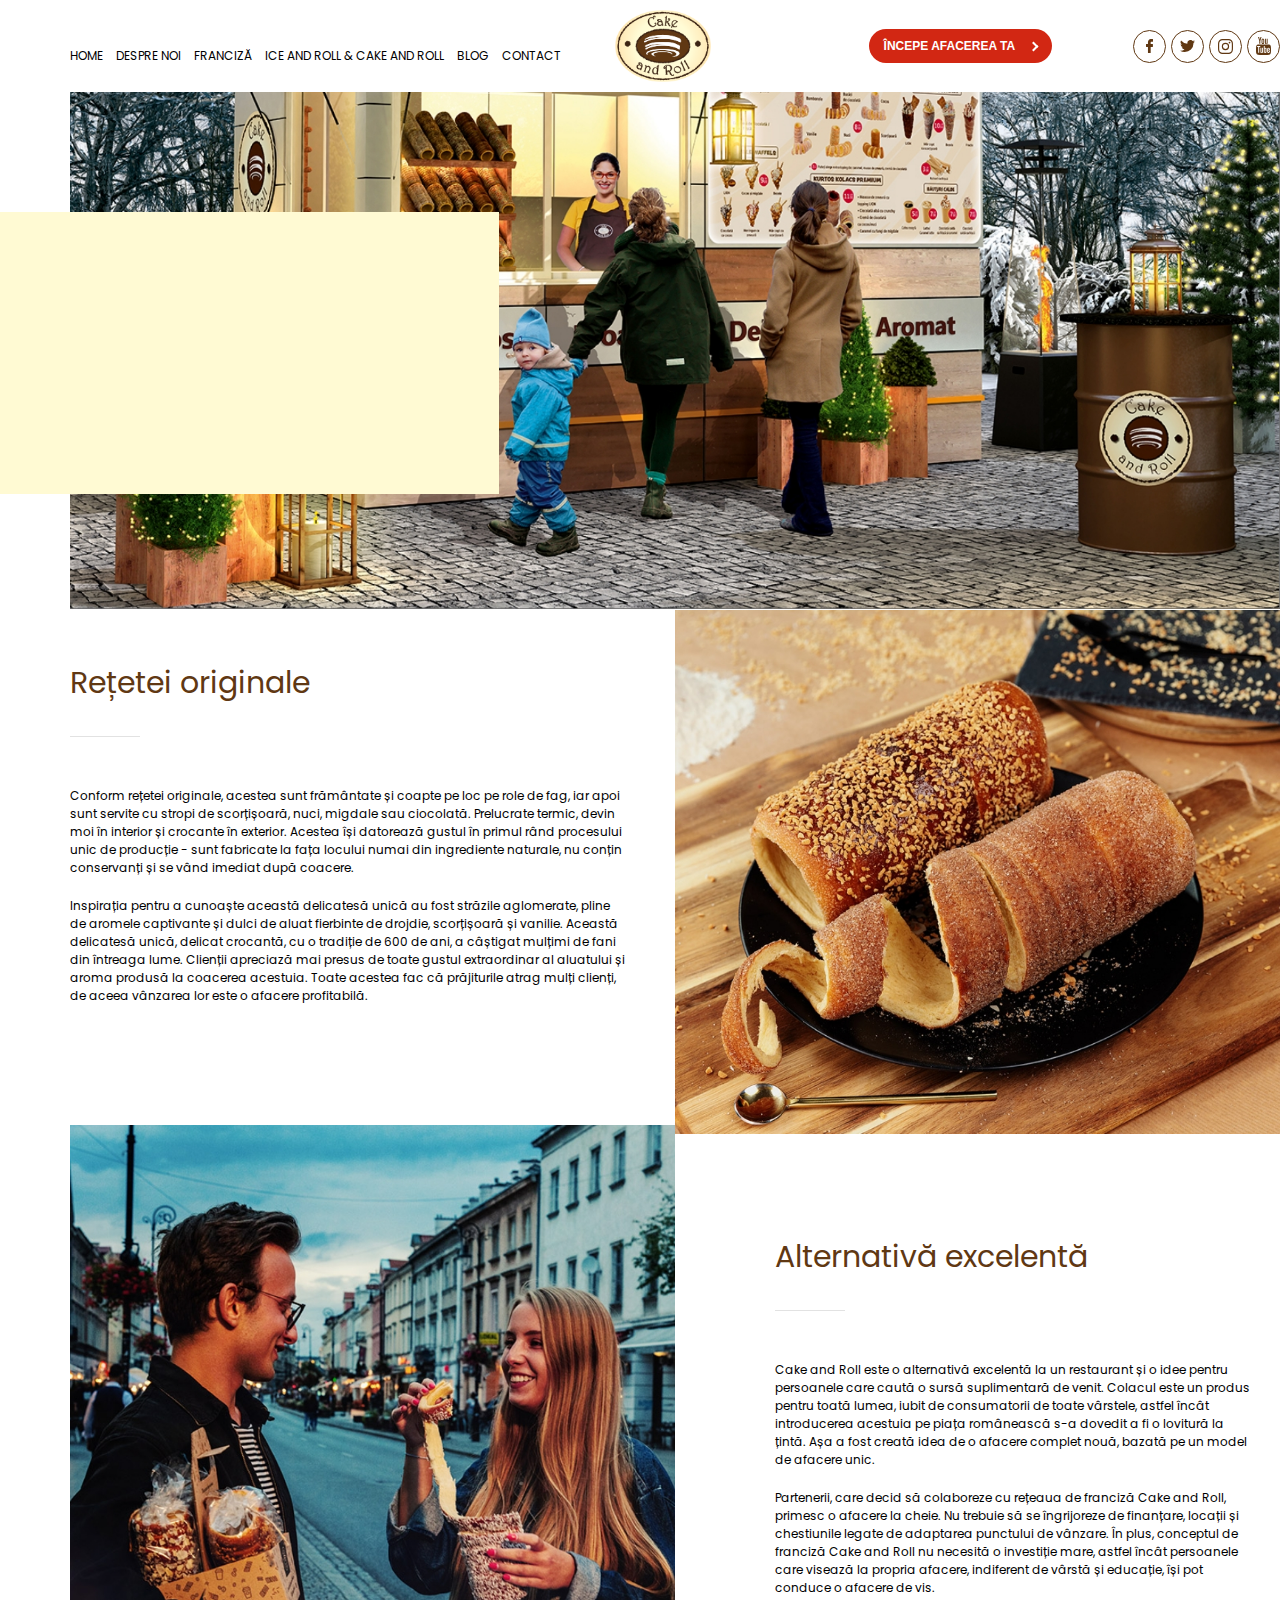
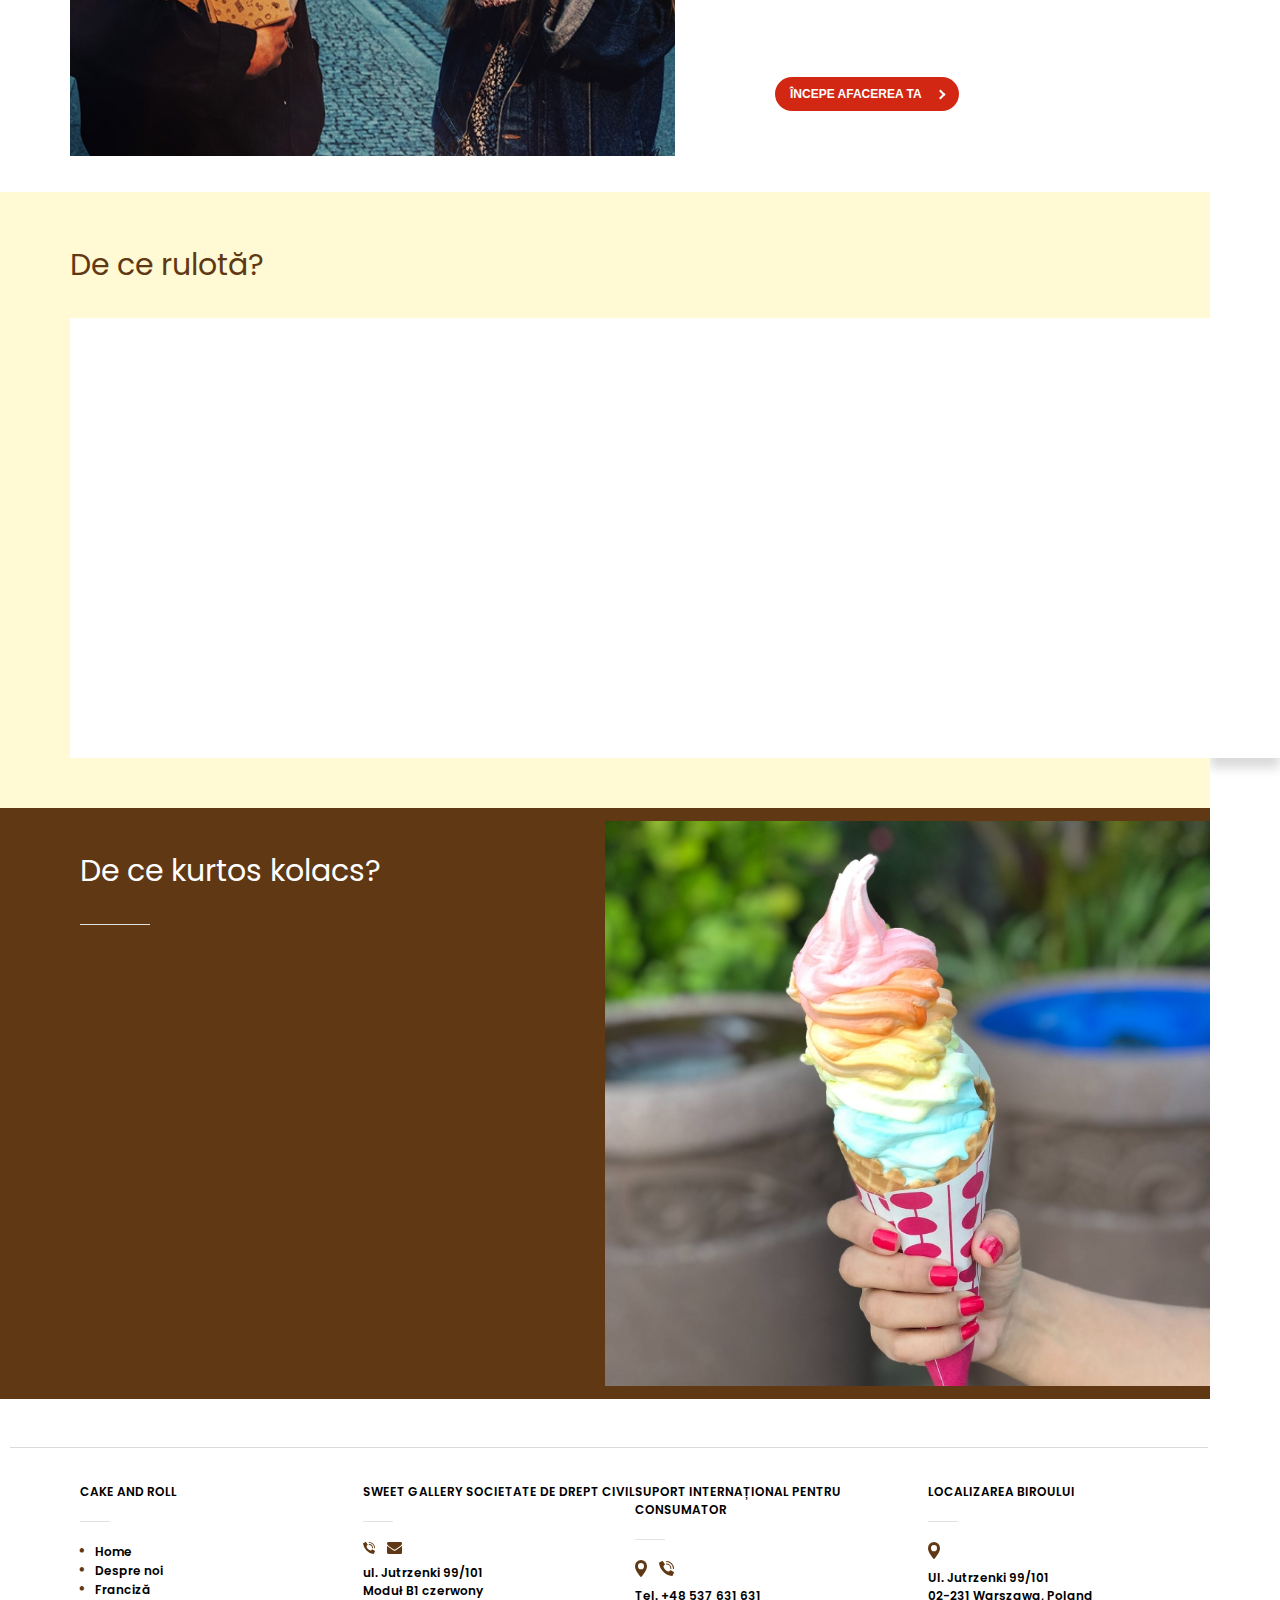
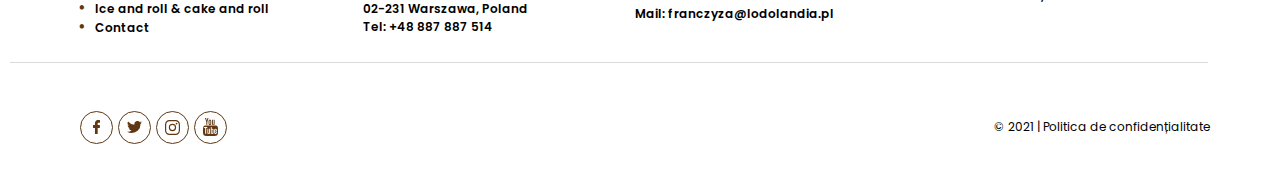
<file: cake/home.html>
<!DOCTYPE html>
<!--[if lt IE 7]>      <html class="no-js lt-ie9 lt-ie8 lt-ie7"> <![endif]-->
<!--[if IE 7]>         <html class="no-js lt-ie9 lt-ie8"> <![endif]-->
<!--[if IE 8]>         <html class="no-js lt-ie9"> <![endif]-->
<!--[if gt IE 8]>      <html class="no-js"> <!--<![endif]-->
<html>
    <head>
        <meta charset="utf-8">
        <meta http-equiv="X-UA-Compatible" content="IE=edge">
        <title></title>
        <meta name="description" content="">
        <meta name="viewport" content="width=device-width, minimum-scale=1">
        <link rel="stylesheet" href="../css/home.css" as='stylesheet' onload="this.rel='stylesheet'">
        <link rel="stylesheet" href="../css/slider.css" as='stylesheet' onload="this.rel='stylesheet'">
    </head>
    <body>
        <!--[if lt IE 7]>
            <p class="browsehappy">You are using an <strong>outdated</strong> browser. Please <a href="#">upgrade your browser</a> to improve your experience.</p>
        <![endif]-->
        <div class="container">
            <div class="overlay"></div>
            <div class="nav d-flex a-i-c">
                <div class="nav__btn cake">
                    <span></span>
                    <span></span>
                    <span></span>
                </div>
                <ul class="nav__list cake d-flex f-w">
                    <li class="nav__item">
                        <a href="./home.html" class="nav__link">HOME</a>
                    </li>
                        <li class="nav__item">
                        <a href="./desprenoi.html" class="nav__link">DESPRE NOI</a>
                    </li>
                        <li class="nav__item">
                        <a href="./franciza.html" class="nav__link">FRANCIZĂ</a>
                    </li>

                        <li class="nav__item">
                        <a href="../index.html" class="nav__link">ICE AND ROLL & CAKE AND ROLL</a>
                    </li>
                        <li class="nav__item">
                        <a href="./blog.html" class="nav__link">BLOG</a>
                    </li>
                        <li class="nav__item">
                        <a href="./contact.html" class="nav__link">CONTACT</a>
                    </li>
                </ul>
                <img class="nav__logo" src="../img/icons & logos/cake.svg" alt="logo" class="nav__logo">

                <button class="btn cake">
                    începe afacerea ta
                    <div class="arrow cake"></div>
                </button>
                <div class="nav__icons d-flex j-c-sb a-i-c f-w">
                    <div class="icon cake">
                        <img src="../img/icons & logos/facebook-logo-cake.svg" alt="facebook" class="nav__icon-fb">
                    </div>
                    <div class="icon cake">
                        <img src="../img/icons & logos/twitter-cake.svg" alt="twitter" class="nav__icon-tw">
                    </div>
                    <div class="icon cake">
                        <img src="../img/icons & logos/instagram-cake.svg" alt="instagram" class="nav__icon-in">
                    </div>
                    <div class="icon cake">
                        <img src="../img/icons & logos/youtube-logotype-cake.svg" alt="youtube" class="nav__icon-yt">
                    </div>
                </div>
            </div>
            <div class="hero">
                <div class="hero__text-wrapper cake">
                    <h1 class="hero__title">Idee de afacere verificată</h1>
                    <p class="hero__text">Colacii sunt prăjituri unice de forma unui coș, cunoscute și sub numele de trdelnik sau kurtos. </p>
                    <button class="btn cake">
                        începe afacerea ta
                        <div class="arrow cake"></div>
                    </button>
                </div>
                <div class="slider-container">
                    <div class="slide">
                        <img class="hero__image" src="../img/cake/hero.jpg" alt="hero-img">
                    </div>
                    <div class="slide">
                        <img class="hero__image" src="../img/ice/hero.jpg" alt="hero-img">
                    </div>
                </div>
            </div>
      
        <div class="article-wrapper d-flex f-w">
            <div class="article first d-flex f-c">
                <div class="article__text first">
                    <h2 class="brown">Rețetei originale</h2>
                    <div class="text-line"></div>
                    <p>Conform rețetei originale, acestea sunt frământate și coapte pe loc pe role de fag, iar apoi sunt servite cu stropi de scorțișoară, nuci, migdale sau ciocolată. Prelucrate termic, devin moi în interior și crocante în exterior. Acestea își datorează gustul în primul rând procesului unic de producție - sunt fabricate la fața locului numai din ingrediente naturale, nu conțin conservanți și se vând imediat după coacere.
                    </p>
                    <p>Inspirația pentru a cunoaște această delicatesă unică au fost străzile aglomerate, pline de aromele captivante și dulci de aluat fierbinte de drojdie, scorțișoară și vanilie. Această delicatesă unică, delicat crocantă, cu o tradiție de 600 de ani, a câștigat mulțimi de fani din întreaga lume. Clienții apreciază mai presus de toate gustul extraordinar al aluatului și aroma produsă la coacerea acestuia. Toate acestea fac că prăjiturile atrag mulți clienți, de aceea vânzarea lor este o afacere profitabilă.</p>
                </div>
                <img src="../img/cake/picture-2.jpg" alt="article-img-1" class="article__image first">
            </div>              
            <div class="article__images-sm d-flex">
                <img src="../img/cake/picture-2.jpg" alt="article-img-1" class="article__image-sm first">
                <img src="../img/cake/picture-1.jpg" alt="article-img-2" class="article__image-sm second">
            </div>
            <div class="article second d-flex f-c">
            <img src="../img/cake/picture-1.jpg" alt="article-img-2" class="article__image second">
            <div class="article__text second">
                <h2 class="brown">Alternativă excelentă</h2>
                <div class="text-line"></div>
                <p>Cake and Roll este o alternativă excelentă la un restaurant și o idee pentru persoanele care caută o sursă suplimentară de venit. Colacul este un produs pentru toată lumea, iubit de consumatorii de toate vârstele, astfel încât introducerea acestuia pe piața românească s-a dovedit a fi o lovitură la țintă. Așa a fost creată idea de o afacere complet nouă, bazată pe un model de afacere unic.
                </p>
                <p>Partenerii, care decid să colaboreze cu rețeaua de franciză Cake and Roll, primesc o afacere la cheie. Nu trebuie să se îngrijoreze de finanțare, locații și chestiunile legate de adaptarea punctului de vânzare. În plus, conceptul de franciză Cake and Roll nu necesită o investiție mare, astfel încât persoanele care visează la propria afacere, indiferent de vârstă și educație, își pot conduce o afacere de vis.</p>
                <button class="btn cake">
                    începe afacerea ta
                    <div class="arrow cake"></div>
                </button>
            </div>
        </div>
        </div>
        </div>
        <div class="feature-wrapper d-flex a-i-c">
            <div class="feature cake">
                <h2 class="brown">De ce rulotă?</h2>
                <div class="feature__card-group d-flex j-c-sb a-i-c">
                <div class="feature__card">
                    <img src="../img/cake/icons/route.svg" alt="route">
                    <p>Datorită mobilității rulotelor, <span class="brown">aveți multe opțiuni.</span> Vă puteți amplasa punctul în apropierea unui centru comercial, dar și în piețe și parcuri.</p>
                </div>
                <div class="feature__card">
                    <img src="../img/cake/icons/piggy-bank (1).svg" alt="piggy-bank">
                    <p><span class="brown">Chirie mică</span> - chiriile în exterior sunt de câteva ori mai mici decât pentru spațiile din interiorul clădirii. În plus, nu suportați cheltuieli financiare pentru adaptarea spațiilor.</p>
                </div>
                <div class="feature__card">
                    <img src="../img/cake/icons/clerk.svg" alt="clerk">
                    <p><span class="brown">Vânzare printr-un ghișeu</span> – un pr odus de impuls, ușor accesibil clienților, fără a fi nevoie să intre în local.</p>
                </div>
                <div class="feature__card">
                    <img src="../img/cake/icons/speed.svg" alt="speed">
                    <p><span class="brown">Un start rapid,</span> primiți de la noi o rulotă complet echipată, gata de utilizare, cu documentație completă.</p>
                </div>
                <div class="feature__card">
                    <img src="../img/cake/icons/power-plug.svg" alt="power-plug">
                    <p>Tot ce aveți nevoie este un <span class="brown">racord electric,</span> rulota are un circuit de apă intern și un subcontor propriu, aveți nevoie doar de acces la curent electric.</p>
                    </div>
                <div class="feature__card">
                    <img src="../img/cake/icons/rocket-launch.svg" alt="rocket-lauch">
                    <p><span class="brown">O afacere în conformitate cu tendințele,</span> streetfood-ul este un trend gastronomic cu cea mai rapidă dezvoltare în Europa.</p>
                </div>
                <div class="feature__card"> 
                    <img src="../img/cake/icons/Storage.svg" alt="storage">
                    <p>Designul conceput în <span class="brown">detaliu și ergonomia</span> rulotei permit aprovizionarea unui punct pentru două săptămâni, nu vă trebuie un depozit. Concepția rulotei permite deservirea de către o singură persoană</p>
                </div>
                </div>
            </div>
            <div class="white-box"></div>
        </div>
        <div class="feature-wrapper d-flex a-i-c">
        <div class="feature-2 cake d-flex a-i-c">
            <div class="feature-2__text">
                <h2>De ce kurtos kolacs?</h2>
                <div class="text-line"></div>
                <div class="feature-2__features">
                    <div class="feature-2__feature">
                        <img class="white-border" src="../img/icons & logos/checkbox-cake.svg" alt="checkbox">
                        <p>Un produs pentru fiecare – clienții noștri sunt persoanele cu vârsta de la 1 până la 100 de ani.</p>
                    </div>
                    <div class="feature-2__feature">
                        <img class="white-border" src="../img/icons & logos/checkbox-cake.svg" alt="checkbox">
                        <p>Marjă de profit ridicată la kurtos kolacs 1.5 RON = 8 RON.</p>
                    </div>
                    <div class="feature-2__feature">
                        <img class="white-border" src="../img/icons & logos/checkbox-cake.svg" alt="checkbox">
                        <p>Copți pe rolouri de fag în fața clienților.</p>
                    </div>
                    <div class="feature-2__feature">
                        <img class="white-border" src="../img/icons & logos/checkbox-cake.svg" alt="checkbox">
                        <p>Numai ingredient naturale – nu conțin conservanți și sunt vânduți proaspeți după coacere.</p>
                    </div>
                    <div class="feature-2__feature">
                        <img class="white-border" src="../img/icons & logos/checkbox-cake.svg" alt="checkbox">
                        <p>Rețetă secretă, gust și miros aparte.</p>
                    </div>
                    <div class="feature-2__feature">
                        <img class="white-border" src="../img/icons & logos/checkbox-cake.svg" alt="checkbox">
                        <p>Perfecți pentru sezonul toamnă – iarnă.</p>
                    </div>
                    <div class="feature-2__feature">
                        <img class="white-border" src="../img/icons & logos/checkbox-cake.svg" alt="checkbox">
                        <p>600 de ani de tradiție.</p>
                    </div>
                    <button class="btn cake">
                        începe afacerea ta
                        <div class="arrow cake"></div>
                    </button>
                </div>
            </div>
            <img src="../img/ice/picture-3.jpg" alt="image-3" class="feature-2__image">
        </div>
        </div>
        <div class="footer d-flex f-c">
            <div class="footer__line"></div>    
            <div class="footer__header d-flex j-c-sb">
                <div class="footer__header-box">
                    <h2>CAKE AND ROLL</h2>
                    <div class="text-line"></div>
                    <ul class="footer__list cake">
                        <li><a>Home</a></li>
                        <li><a>Despre noi </a></li>
                        <li><a>Franciză</a></li>
                        <li><a>Ice and roll & cake and roll</a></li>
                        <li><a>Contact</a></li>
                    </ul>
                </div>
                <div class="footer__header-box">
                    <h2>SWEET GALLERY SOCIETATE DE DREPT CIVIL</h2>
                    <div class="text-line"></div>
                    <div class="footer__icons d-flex a-i-c">
                        <img src="../img/icons & logos/phone-cake.svg" alt="phone">
                        <img src="../img/icons & logos/envelope-cake.svg" alt="envelope">

                    </div>
                    <p>ul. Jutrzenki 99/101</p>
                    <p>Moduł B1 czerwony</p>
                    <p>02-231 Warszawa, Poland</p>
                    <p>Tel: +48 887 887 514</p>
                </div>
                <div class="footer__header-box">
                    <h2>SUPORT INTERNAȚIONAL PENTRU CONSUMATOR</h2>
                    <div class="text-line"></div>
                    <div class="footer__icons d-flex a-i-c">
                        <img src="../img/icons & logos/maps-and-flags-cake.svg" alt="map">
                        <img src="../img/icons & logos/phone-cake.svg" alt="phone">
                    </div>
                    <p>Tel. +48 537 631 631</p>
                    <p>Mail: franczyza@lodolandia.pl</p>
                </div>
                <div class="footer__header-box">
                    <h2>LOCALIZAREA BIROULUI</h2>
                    <div class="text-line"></div>
                    <div class="footer__icons d-flex a-i-c">
                        <img src="../img/icons & logos/maps-and-flags-cake.svg" alt="map">
                    </div>
                    <p>Ul. Jutrzenki 99/101</p>
                    <p>02-231 Warszawa, Poland</p>
                </div>
            </div>
            <div class="footer__line"></div>
            <div class="footer__bottom d-flex j-c-sb a-i-sb">
                <div class="nav__icons d-flex j-c-sb a-i-c f-w">
                    <div class="icon cake">
                        <img src="../img/icons & logos/facebook-logo-cake.svg" alt="facebook" class="nav__icon-fb">
                    </div>
                    <div class="icon cake">
                        <img src="../img/icons & logos/twitter-cake.svg" alt="twitter" class="nav__icon-tw">
                    </div>
                    <div class="icon cake">
                        <img src="../img/icons & logos/instagram-cake.svg" alt="instagram" class="nav__icon-in">
                    </div>
                    <div class="icon cake">
                        <img src="../img/icons & logos/youtube-logotype-cake.svg" alt="youtube" class="nav__icon-yt">
                    </div>
                </div>
                <p>© 2021 | Politica de confidențialitate</p>
            </div>
        </div>
        
        <script src="../js/global.js" async defer></script>
        <script src="../js/home.js" async defer></script>
        <script src="../js/slider.js"></script>
    </body>
</html>
</file>
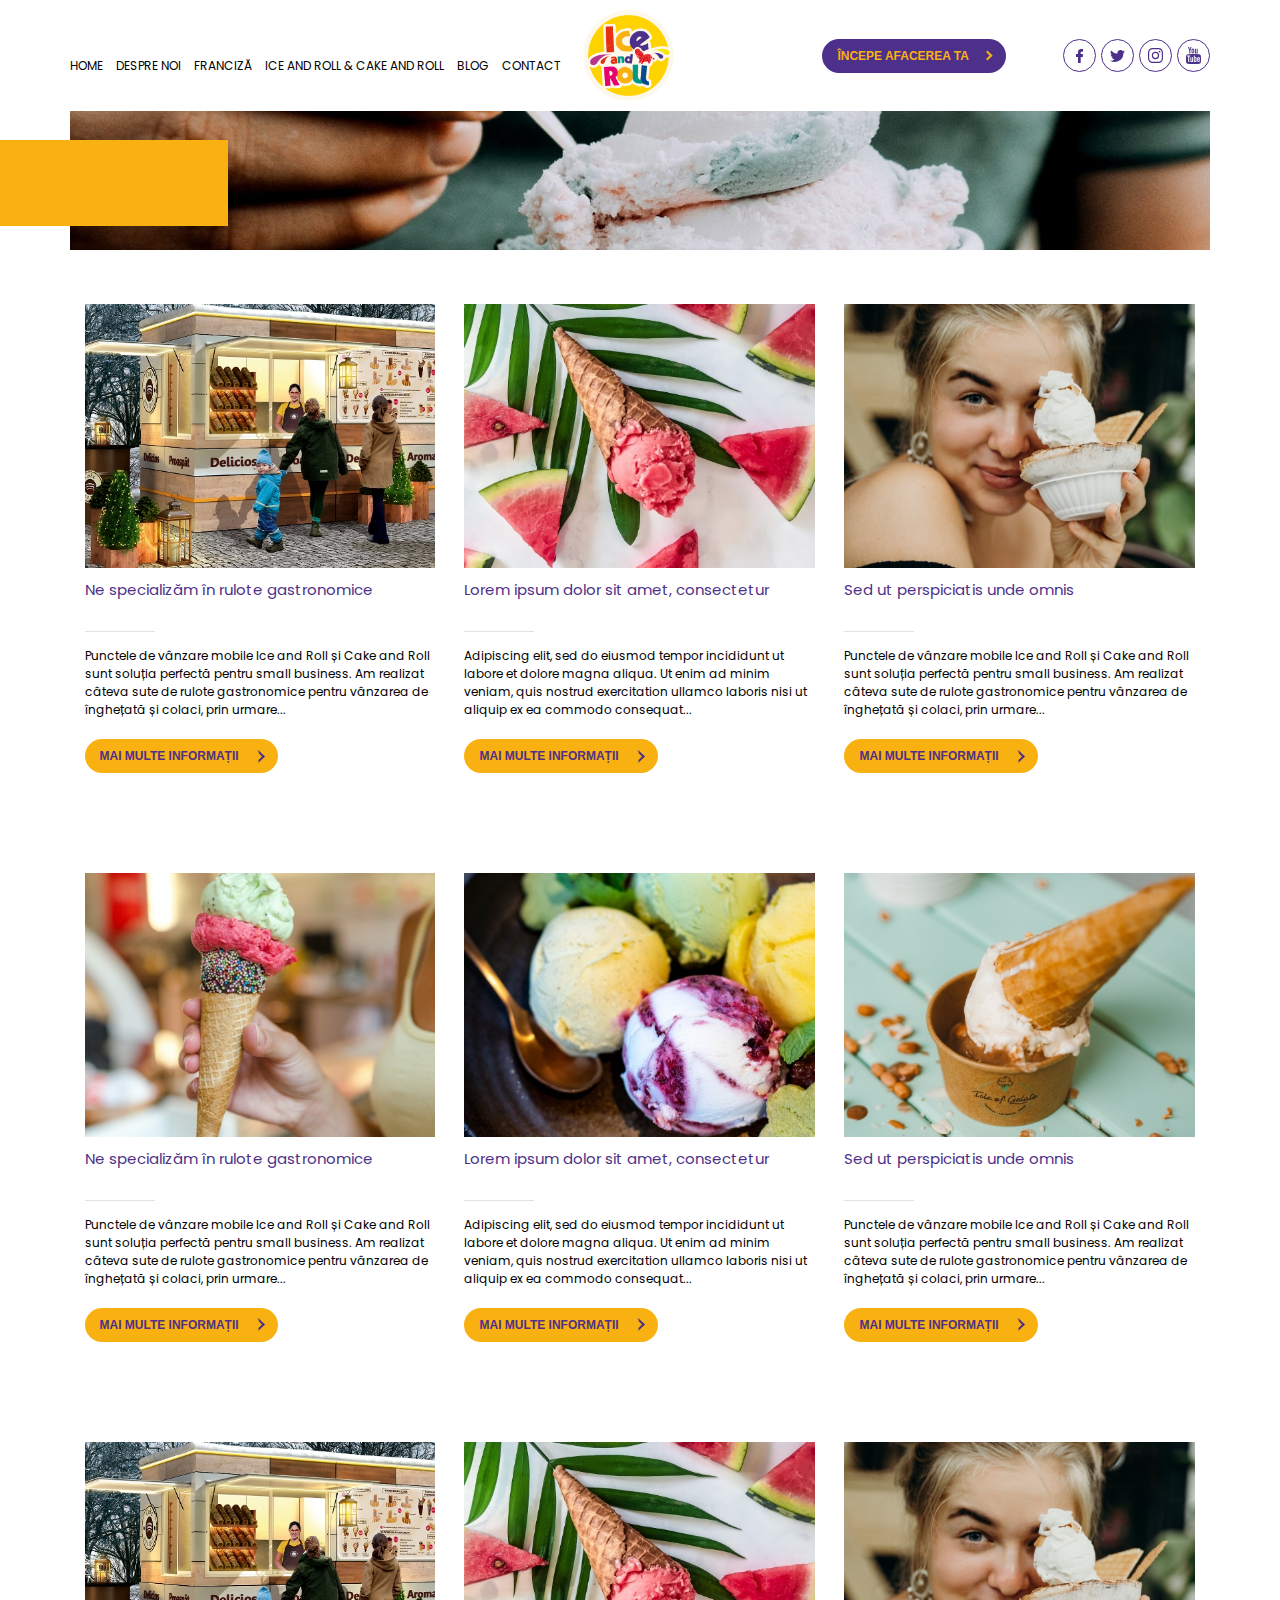
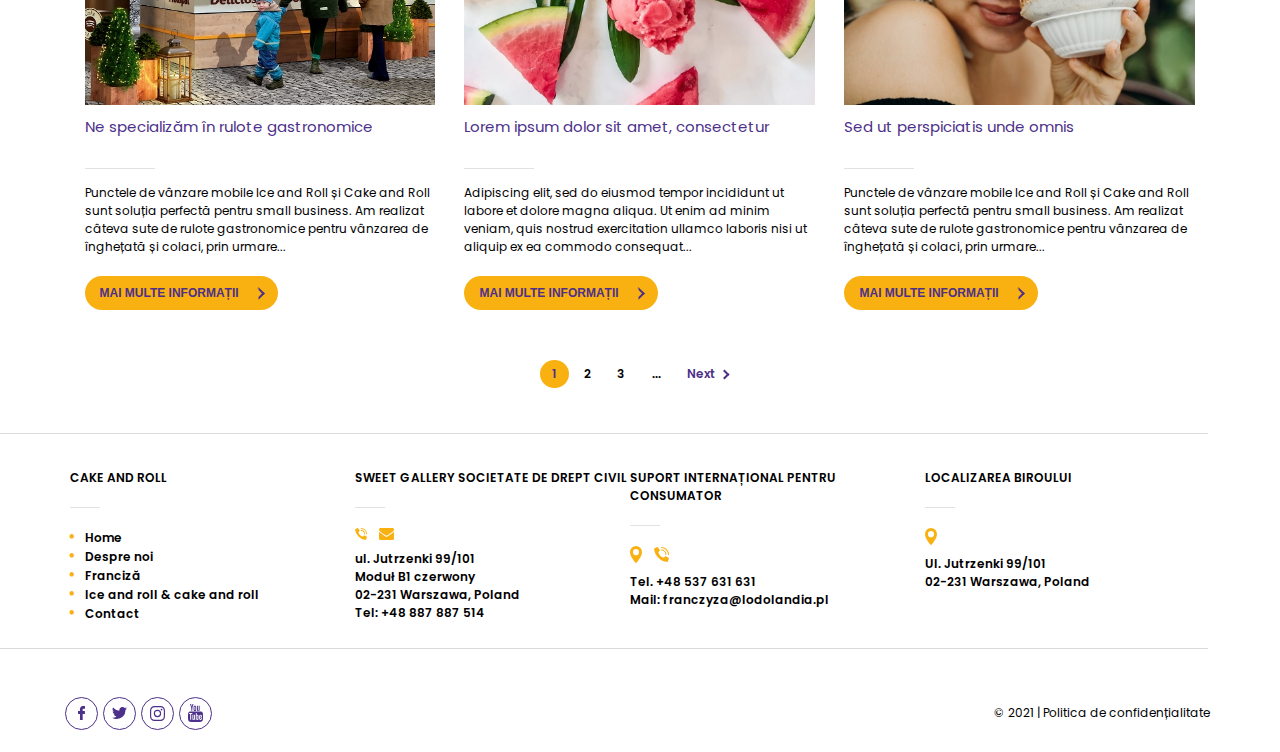
<file: ice/blog.html>
<!DOCTYPE html>
<!--[if lt IE 7]>      <html class="no-js lt-ie9 lt-ie8 lt-ie7"> <![endif]-->
<!--[if IE 7]>         <html class="no-js lt-ie9 lt-ie8"> <![endif]-->
<!--[if IE 8]>         <html class="no-js lt-ie9"> <![endif]-->
<!--[if gt IE 8]>      <html class="no-js"> <!--<![endif]-->
<html>
    <head>
        <meta charset="utf-8">
        <meta http-equiv="X-UA-Compatible" content="IE=edge">
        <title></title>
        <meta name="description" content="">
        <meta name="viewport" content="width=device-width, initial-scale=1">
        <link rel="stylesheet" href="../css/blog.css" as='stylesheet' onload="this.rel='stylesheet'">
    </head>
    <body>
        <!--[if lt IE 7]>
            <p class="browsehappy">You are using an <strong>outdated</strong> browser. Please <a href="#">upgrade your browser</a> to improve your experience.</p>
        <![endif]-->
        <div class="container">
            <div class="overlay"></div>
            <div class="nav d-flex a-i-c">
                <div class="nav__btn ice">
                    <span></span>
                    <span></span>
                    <span></span>
                </div>
                <ul class="nav__list ice d-flex f-w">
                    <li class="nav__item">
                        <a href="./home.html" class="nav__link">HOME</a>
                    </li>
                        <li class="nav__item">
                        <a href="./desprenoi.html" class="nav__link">DESPRE NOI</a>
                    </li>
                        <li class="nav__item">
                        <a href="./franciza.html" class="nav__link">FRANCIZĂ</a>
                    </li>

                        <li class="nav__item">
                        <a href="../index.html" class="nav__link">ICE AND ROLL & CAKE AND ROLL</a>
                    </li>
                        <li class="nav__item">
                        <a href="./blog.html" class="nav__link">BLOG</a>
                    </li>
                        <li class="nav__item">
                        <a href="./contact.html" class="nav__link">CONTACT</a>
                    </li>
                </ul>
                <img class="nav__logo" src="../img/icons & logos/ice_and_roll.svg" alt="logo" class="nav__logo">
                
                <button class="btn ice ">
                    începe afacerea ta
                    <div class="arrow ice"></div>
                </button>
                <div class="nav__icons d-flex j-c-sb a-i-c f-w">
                    <div class="icon ice">
                        <img src="../img/icons & logos/facebook-logo-ice.svg" alt="facebook" class="nav__icon-fb">
                    </div>
                    <div class="icon ice">
                        <img src="../img/icons & logos/twitter-ice.svg" alt="twitter" class="nav__icon-tw">
                    </div>
                    <div class="icon ice">
                        <img src="../img/icons & logos/instagram-ice.svg" alt="instagram" class="nav__icon-in">
                    </div>
                    <div class="icon ice">
                        <img src="../img/icons & logos/youtube-logotype-ice.svg" alt="youtube" class="nav__icon-yt">
                    </div>
                </div>
            </div>

            <div class="hero">
                <img src="../img/ice-tekstowa/hero.jpg" alt="hero-img" class="hero__image">
                <div class="hero__text-wrapper ice">
                    <h1>Blog</h1>
                </div>
            </div>

            <div class="article">
                <div class="article__card-group d-flex f-w j-c-sb">
                <div class="article__card">
                    <img src="../img/blog & form - ice & cake/picture-1.jpg" alt="picture-1">
                    <h2 class="purple">Ne specializăm în rulote gastronomice</h2>
                    <div class="text-line"></div>
                    <p>Punctele de vânzare mobile Ice and Roll și Cake and Roll sunt soluția perfectă pentru small business. Am realizat câteva sute de rulote gastronomice pentru vânzarea de înghețată și colaci, prin urmare...</p>
                    <button class="btn ice orange">
                        MAI MULTE INFORMAȚII
                        <div class="arrow ice"></div>
                    </button>
                </div>
                <div class="article__card">
                    <img src="../img/blog & form - ice & cake/picture-2.jpg" alt="picture-2">
                    <h2 class="purple">Lorem ipsum dolor sit amet, consectetur</h2>
                    <div class="text-line"></div>
                    <p>Adipiscing elit, sed do eiusmod tempor incididunt ut labore et dolore magna aliqua. Ut enim ad minim veniam, quis nostrud exercitation ullamco laboris nisi ut aliquip ex ea commodo consequat...</p>
                    <button class="btn ice orange">
                        MAI MULTE INFORMAȚII
                        <div class="arrow ice"></div>
                    </button>
                </div>
                <div class="article__card">
                    <img src="../img/blog & form - ice & cake/picture-3.jpg" alt="picture-3">
                    <h2 class="purple">Sed ut perspiciatis unde omnis</h2>
                    <div class="text-line"></div>
                    <p>Punctele de vânzare mobile Ice and Roll și Cake and Roll sunt soluția perfectă pentru small business. Am realizat câteva sute de rulote gastronomice pentru vânzarea de înghețată și colaci, prin urmare...</p>
                    <button class="btn ice orange">
                        MAI MULTE INFORMAȚII
                        <div class="arrow ice"></div>
                    </button>
                </div>
                <div class="article__card">
                    <img src="../img/blog & form - ice & cake/picture-4.jpg" alt="picture-4">
                    <h2 class="purple">Ne specializăm în rulote gastronomice</h2>
                    <div class="text-line"></div>
                    <p>Punctele de vânzare mobile Ice and Roll și Cake and Roll sunt soluția perfectă pentru small business. Am realizat câteva sute de rulote gastronomice pentru vânzarea de înghețată și colaci, prin urmare...</p>
                    <button class="btn ice orange">
                        MAI MULTE INFORMAȚII
                        <div class="arrow ice"></div>
                    </button>
                </div>
                <div class="article__card">
                    <img src="../img/blog & form - ice & cake/picture-5.jpg" alt="picture-5">
                    <h2 class="purple">Lorem ipsum dolor sit amet, consectetur</h2>
                    <div class="text-line"></div>
                    <p>Adipiscing elit, sed do eiusmod tempor incididunt ut labore et dolore magna aliqua. Ut enim ad minim veniam, quis nostrud exercitation ullamco laboris nisi ut aliquip ex ea commodo consequat...</p>
                    <button class="btn ice orange">
                        MAI MULTE INFORMAȚII
                        <div class="arrow ice"></div>
                    </button>
                </div>
                <div class="article__card">
                    <img src="../img/blog & form - ice & cake/picture-6.jpg" alt="picture-6">
                    <h2 class="purple">Sed ut perspiciatis unde omnis</h2>
                    <div class="text-line"></div>
                    <p>Punctele de vânzare mobile Ice and Roll și Cake and Roll sunt soluția perfectă pentru small business. Am realizat câteva sute de rulote gastronomice pentru vânzarea de înghețată și colaci, prin urmare...</p>
                    <button class="btn ice orange">
                        MAI MULTE INFORMAȚII
                        <div class="arrow ice"></div>
                    </button>
                </div>          
                <div class="article__card">
                    <img src="../img/blog & form - ice & cake/picture-1.jpg" alt="picture-7">
                    <h2 class="purple">Ne specializăm în rulote gastronomice</h2>
                    <div class="text-line"></div>
                    <p>Punctele de vânzare mobile Ice and Roll și Cake and Roll sunt soluția perfectă pentru small business. Am realizat câteva sute de rulote gastronomice pentru vânzarea de înghețată și colaci, prin urmare...</p>
                    <button class="btn ice orange">
                        MAI MULTE INFORMAȚII
                        <div class="arrow ice"></div>
                    </button>
                </div>
                <div class="article__card">
                    <img src="../img/blog & form - ice & cake/picture-2.jpg" alt="picture-8">
                    <h2 class="purple">Lorem ipsum dolor sit amet, consectetur</h2>
                    <div class="text-line"></div>
                    <p>Adipiscing elit, sed do eiusmod tempor incididunt ut labore et dolore magna aliqua. Ut enim ad minim veniam, quis nostrud exercitation ullamco laboris nisi ut aliquip ex ea commodo consequat...</p>
                    <button class="btn ice orange">
                        MAI MULTE INFORMAȚII
                        <div class="arrow ice"></div>
                    </button>
                </div>
                <div class="article__card">
                    <img src="../img/blog & form - ice & cake/picture-3.jpg" alt="picture-9">
                    <h2 class="purple">Sed ut perspiciatis unde omnis</h2>
                    <div class="text-line"></div>
                    <p>Punctele de vânzare mobile Ice and Roll și Cake and Roll sunt soluția perfectă pentru small business. Am realizat câteva sute de rulote gastronomice pentru vânzarea de înghețată și colaci, prin urmare...</p>
                    <button class="btn ice orange">
                        MAI MULTE INFORMAȚII
                        <div class="arrow ice"></div>
                    </button>
                </div>
            </div>
            <div class="article__line"></div>
            </div>
            <div class="article__pagination d-flex j-c-sb a-i-c">
                <p class="page orange purple">1</p>
                <p class="page">2</p>
                <p class="page">3</p>
                <p class="page">...</p>
                <p class="page purple d-flex j-c-sb a-i-c">Next <div class="arrow ice"></div></p>
            </div>
        </div>
       
        <div class="footer d-flex f-c">
            <div class="overlay"></div>
            <div class="footer__line"></div>    
            <div class="footer__header d-flex j-c-sb">
                <div class="footer__header-box">
                    <h2>CAKE AND ROLL</h2>
                    <div class="text-line"></div>
                    <ul class="footer__list ice">
                        <li><a>Home</a></li>
                        <li><a>Despre noi </a></li>
                        <li><a>Franciză</a></li>
                        <li><a>Ice and roll & cake and roll</a></li>
                        <li><a>Contact</a></li>
                    </ul>
                </div>
                <div class="footer__header-box">
                    <h2>SWEET GALLERY SOCIETATE DE DREPT CIVIL</h2>
                    <div class="text-line"></div>
                    <div class="footer__icons d-flex a-i-c">
                        <img src="../img/icons & logos/phone-ice.svg" alt="phone">
                        <img src="../img/icons & logos/envelope-ice.svg" alt="envelope">

                    </div>
                    <p>ul. Jutrzenki 99/101</p>
                    <p>Moduł B1 czerwony</p>
                    <p>02-231 Warszawa, Poland</p>
                    <p>Tel: +48 887 887 514</p>
                </div>
                <div class="footer__header-box">
                    <h2>SUPORT INTERNAȚIONAL PENTRU CONSUMATOR</h2>
                    <div class="text-line"></div>
                    <div class="footer__icons d-flex a-i-c">
                        <img src="../img/icons & logos/maps-and-flags-ice.svg" alt="map">
                        <img src="../img/icons & logos/phone-ice.svg" alt="phone">
                    </div>
                    <p>Tel. +48 537 631 631</p>
                    <p>Mail: franczyza@lodolandia.pl</p>
                </div>
                <div class="footer__header-box">
                    <h2>LOCALIZAREA BIROULUI</h2>
                    <div class="text-line"></div>
                    <div class="footer__icons d-flex a-i-c">
                        <img src="../img/icons & logos/maps-and-flags-ice.svg" alt="map">
                    </div>
                    <p>Ul. Jutrzenki 99/101</p>
                    <p>02-231 Warszawa, Poland</p>
                </div>
            </div>
            <div class="footer__line"></div>
            <div class="footer__bottom d-flex j-c-sb a-i-sb">
                <div class="nav__icons d-flex j-c-sb a-i-c f-w">
                    <div class="icon ice">
                        <img src="../img/icons & logos/facebook-logo-ice.svg" alt="facebook" class="nav__icon-fb">
                    </div>
                    <div class="icon ice">
                        <img src="../img/icons & logos/twitter-ice.svg" alt="twitter" class="nav__icon-tw">
                    </div>
                    <div class="icon ice">
                        <img src="../img/icons & logos/instagram-ice.svg" alt="instagram" class="nav__icon-in">
                    </div>
                    <div class="icon ice">
                        <img src="../img/icons & logos/youtube-logotype-ice.svg" alt="youtube" class="nav__icon-yt">
                    </div>
                </div>
                <p>© 2021 | Politica de confidențialitate</p>
            </div>
        </div>
        <script src="../js/global.js" async defer></script>
    </body>
</html>
</file>
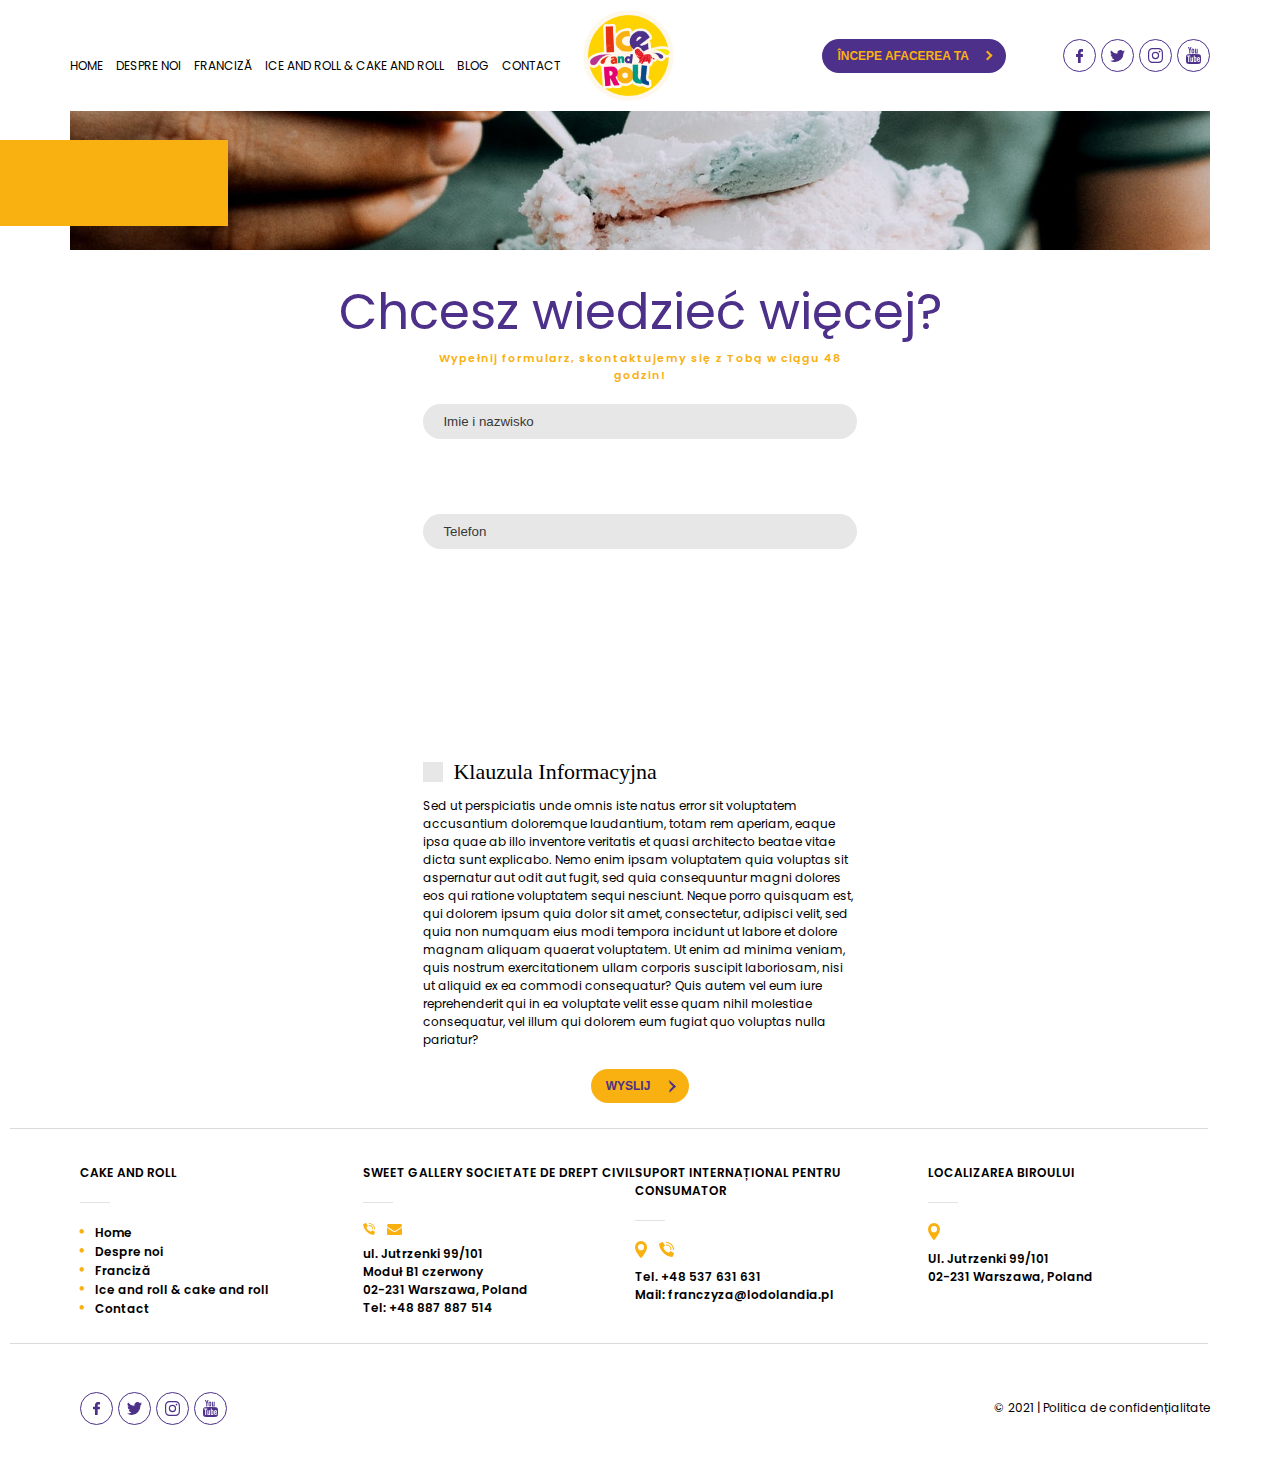
<file: ice/contact.html>
<!DOCTYPE html>
<!--[if lt IE 7]>      <html class="no-js lt-ie9 lt-ie8 lt-ie7"> <![endif]-->
<!--[if IE 7]>         <html class="no-js lt-ie9 lt-ie8"> <![endif]-->
<!--[if IE 8]>         <html class="no-js lt-ie9"> <![endif]-->
<!--[if gt IE 8]>      <html class="no-js"> <!--<![endif]-->
<html>
    <head>
        <meta charset="utf-8">
        <meta http-equiv="X-UA-Compatible" content="IE=edge">
        <title></title>
        <meta name="description" content="">
        <meta name="viewport" content="width=device-width, initial-scale=1">
        <link rel="stylesheet" href="../css/contact.css" as='stylesheet' onload="this.rel='stylesheet'">
    </head>
    <body>
        <!--[if lt IE 7]>
            <p class="browsehappy">You are using an <strong>outdated</strong> browser. Please <a href="#">upgrade your browser</a> to improve your experience.</p>
        <![endif]-->
        <div class="container">
            <div class="overlay"></div>
            <div class="nav d-flex a-i-c">
                <div class="nav__btn ice">
                    <span></span>
                    <span></span>
                    <span></span>
                </div>
                <ul class="nav__list ice d-flex f-w">
                    <li class="nav__item">
                        <a href="./home.html" class="nav__link">HOME</a>
                    </li>
                        <li class="nav__item">
                        <a href="./desprenoi.html" class="nav__link">DESPRE NOI</a>
                    </li>
                        <li class="nav__item">
                        <a href="./franciza.html" class="nav__link">FRANCIZĂ</a>
                    </li>

                        <li class="nav__item">
                        <a href="../index.html" class="nav__link">ICE AND ROLL & CAKE AND ROLL</a>
                    </li>
                        <li class="nav__item">
                        <a href="./blog.html" class="nav__link">BLOG</a>
                    </li>
                        <li class="nav__item">
                        <a href="./contact.html" class="nav__link">CONTACT</a>
                    </li>
                </ul>
                <img class="nav__logo" src="../img/icons & logos/ice_and_roll.svg" alt="logo" class="nav__logo">
                
                <button class="btn ice ">
                    începe afacerea ta
                    <div class="arrow ice"></div>
                </button>
                <div class="nav__icons d-flex j-c-sb a-i-c f-w">
                    <div class="icon ice">
                        <img src="../img/icons & logos/facebook-logo-ice.svg" alt="facebook" class="nav__icon-fb">
                    </div>
                    <div class="icon ice">
                        <img src="../img/icons & logos/twitter-ice.svg" alt="twitter" class="nav__icon-tw">
                    </div>
                    <div class="icon ice">
                        <img src="../img/icons & logos/instagram-ice.svg" alt="instagram" class="nav__icon-in">
                    </div>
                    <div class="icon ice">
                        <img src="../img/icons & logos/youtube-logotype-ice.svg" alt="youtube" class="nav__icon-yt">
                    </div>
                </div>
            </div>
            <div class="hero">
                <img src="../img/ice & cake - kontakt/ice-hero.jpg" alt="hero-img" class="hero__image">
                <div class="hero__text-wrapper ice">
                    <h1>Contact</h1>
                </div>
            </div>
            <h1 class="title purple">Chcesz wiedzieć więcej?</h1>
            <div class="form">
                <p class="subtitle ice">Wypełnij formularz, skontaktujemy się z Tobą w ciągu 48 godzin!</p>
                <form class="d-flex f-c" action="" method="POST" enctype="application/x-www-form-urlencoded">
                    <input class="form__input ice first" type="text" placeholder="Imie i nazwisko" required>
                    <input class="form__input ice second" type="email" placeholder="Adres e-mail" required>
                    <input class="form__input ice first" type="text" placeholder="Telefon" required>
                    <textarea class="form__textarea ice second" name="" id="" cols="30" rows="10" placeholder="Tresc Wiadomosci"></textarea>
                    <div class="form__checkbox">
                        <label class="checkbox__container ice">
                            <input type="checkbox">
                            <span class="checkmark"></span>
                            Klauzula Informacyjna
                        </label>
                    </div>
                    <p>Sed ut perspiciatis unde omnis iste natus error sit voluptatem accusantium doloremque laudantium, totam rem aperiam, eaque ipsa quae ab illo inventore veritatis et quasi architecto beatae vitae dicta sunt explicabo. Nemo enim ipsam voluptatem quia voluptas sit aspernatur aut odit aut fugit, sed quia consequuntur magni dolores eos qui ratione voluptatem sequi nesciunt. Neque porro quisquam est, qui dolorem ipsum quia dolor sit amet, consectetur, adipisci velit, sed quia non numquam eius modi tempora incidunt ut labore et dolore magnam aliquam quaerat voluptatem. Ut enim ad minima veniam, quis nostrum exercitationem ullam corporis suscipit laboriosam, nisi ut aliquid ex ea commodi consequatur? Quis autem vel eum iure reprehenderit qui in ea voluptate velit esse quam nihil molestiae consequatur, vel illum qui dolorem eum fugiat quo voluptas nulla pariatur?</p>
                    <button class="btn orange purple" type="submit">Wyslij
                        <div class="arrow ice"></div>
                    </button>
                </form>
            </div>
        </div>
        
      
        <div class="footer d-flex f-c">
            <div class="overlay"></div>
            <div class="footer__line"></div>    
            <div class="footer__header d-flex j-c-sb">
                <div class="footer__header-box">
                    <h2>CAKE AND ROLL</h2>
                    <div class="text-line"></div>
                    <ul class="footer__list ice">
                        <li><a>Home</a></li>
                        <li><a>Despre noi </a></li>
                        <li><a>Franciză</a></li>
                        <li><a>Ice and roll & cake and roll</a></li>
                        <li><a>Contact</a></li>
                    </ul>
                </div>
                <div class="footer__header-box">
                    <h2>SWEET GALLERY SOCIETATE DE DREPT CIVIL</h2>
                    <div class="text-line"></div>
                    <div class="footer__icons d-flex a-i-c">
                        <img src="../img/icons & logos/phone-ice.svg" alt="phone">
                        <img src="../img/icons & logos/envelope-ice.svg" alt="envelope">
                    </div>
                    <p>ul. Jutrzenki 99/101</p>
                    <p>Moduł B1 czerwony</p>
                    <p>02-231 Warszawa, Poland</p>
                    <p>Tel: +48 887 887 514</p>
                </div>
                <div class="footer__header-box">
                    <h2>SUPORT INTERNAȚIONAL PENTRU CONSUMATOR</h2>
                    <div class="text-line"></div>
                    <div class="footer__icons d-flex a-i-c">
                        <img src="../img/icons & logos/maps-and-flags-ice.svg" alt="map">
                        <img src="../img/icons & logos/phone-ice.svg" alt="phone">
                    </div>
                    <p>Tel. +48 537 631 631</p>
                    <p>Mail: franczyza@lodolandia.pl</p>
                </div>
                <div class="footer__header-box">
                    <h2>LOCALIZAREA BIROULUI</h2>
                    <div class="text-line"></div>
                    <div class="footer__icons d-flex a-i-c">
                        <img src="../img/icons & logos/maps-and-flags-ice.svg" alt="map">
                    </div>
                    <p>Ul. Jutrzenki 99/101</p>
                    <p>02-231 Warszawa, Poland</p>
                </div>
            </div>
            <div class="footer__line"></div>
            <div class="footer__bottom d-flex j-c-sb a-i-sb">
                <div class="nav__icons d-flex j-c-sb a-i-c f-w">
                    <div class="icon ice">
                        <img src="../img/icons & logos/facebook-logo-ice.svg" alt="facebook" class="nav__icon-fb">
                    </div>
                    <div class="icon ice">
                        <img src="../img/icons & logos/twitter-ice.svg" alt="twitter" class="nav__icon-tw">
                    </div>
                    <div class="icon ice">
                        <img src="../img/icons & logos/instagram-ice.svg" alt="instagram" class="nav__icon-in">
                    </div>
                    <div class="icon ice">
                        <img src="../img/icons & logos/youtube-logotype-ice.svg" alt="youtube" class="nav__icon-yt">
                    </div>
                </div>
                <p>© 2021 | Politica de confidențialitate</p>
            </div>
        </div>
        <script src="../js/global.js" async defer></script>
        <script src="../js/form.js" async defer></script>
    </body>
</html>
</file>
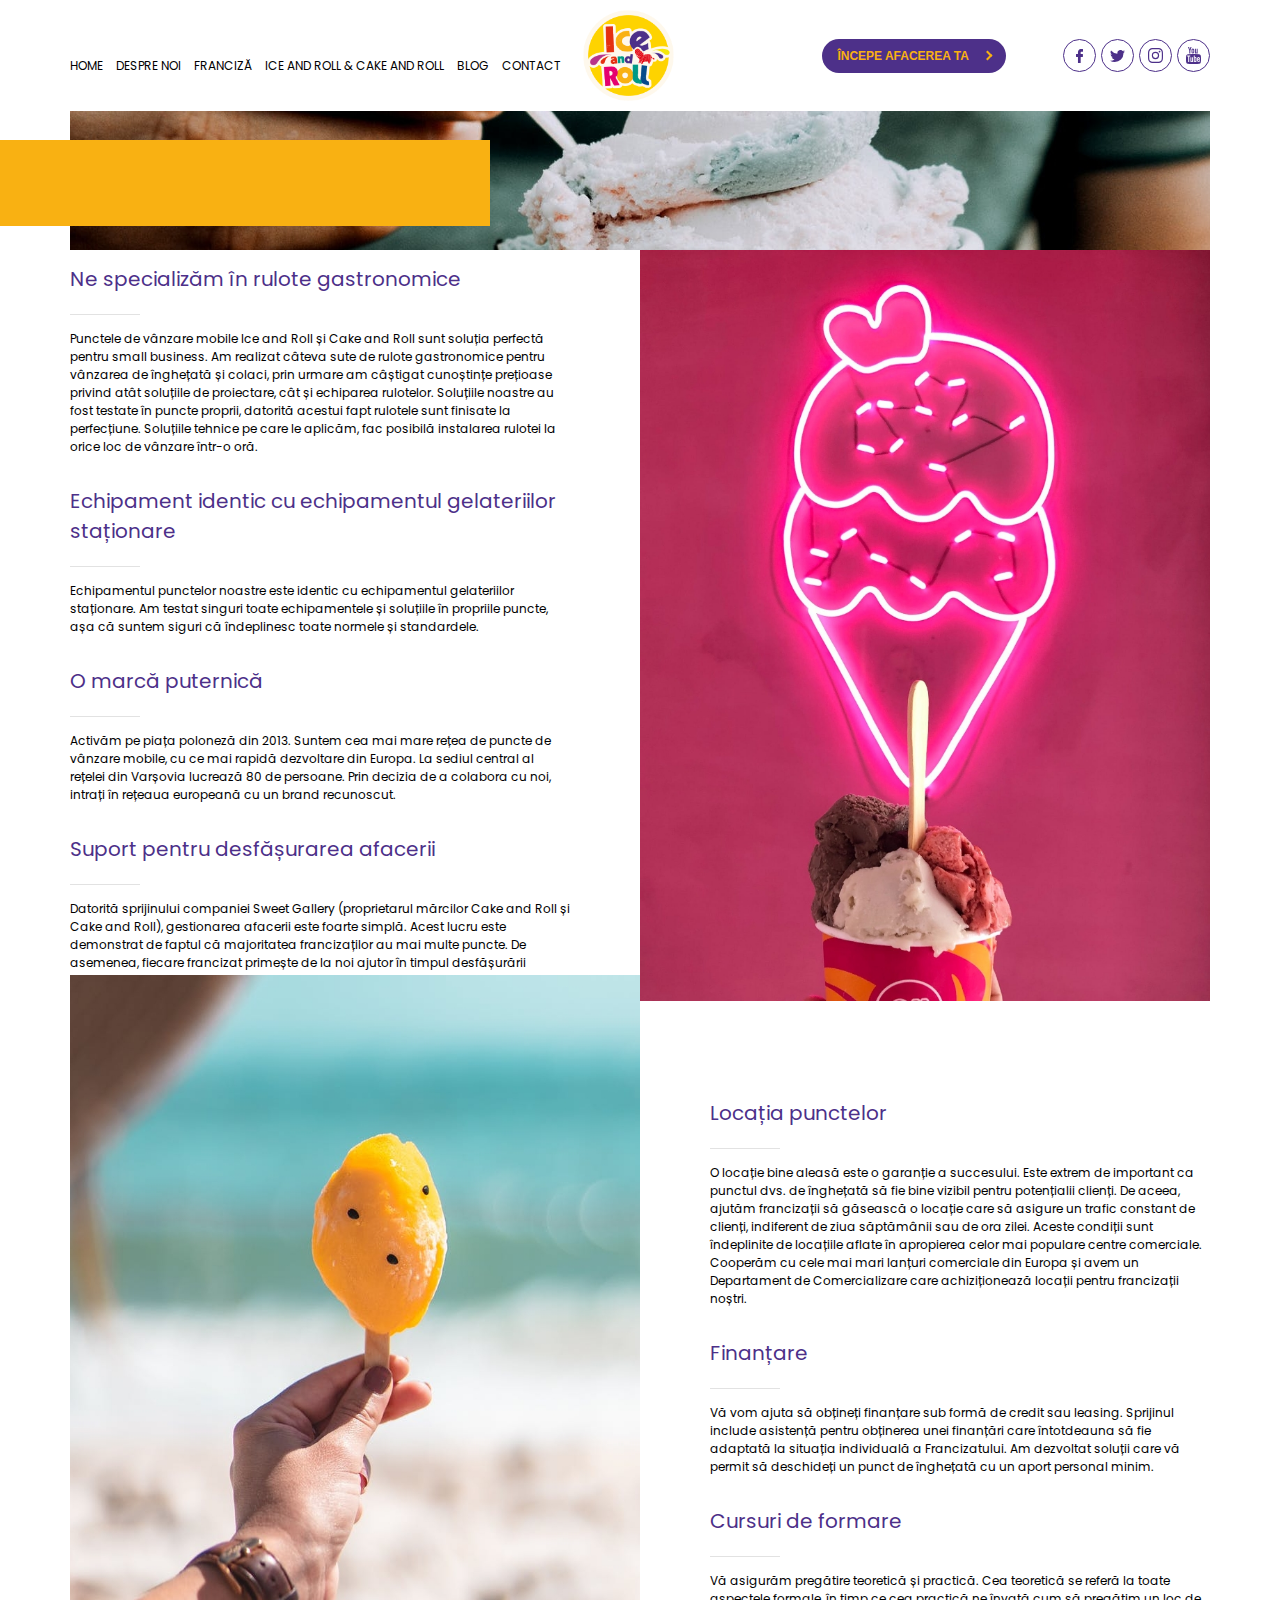
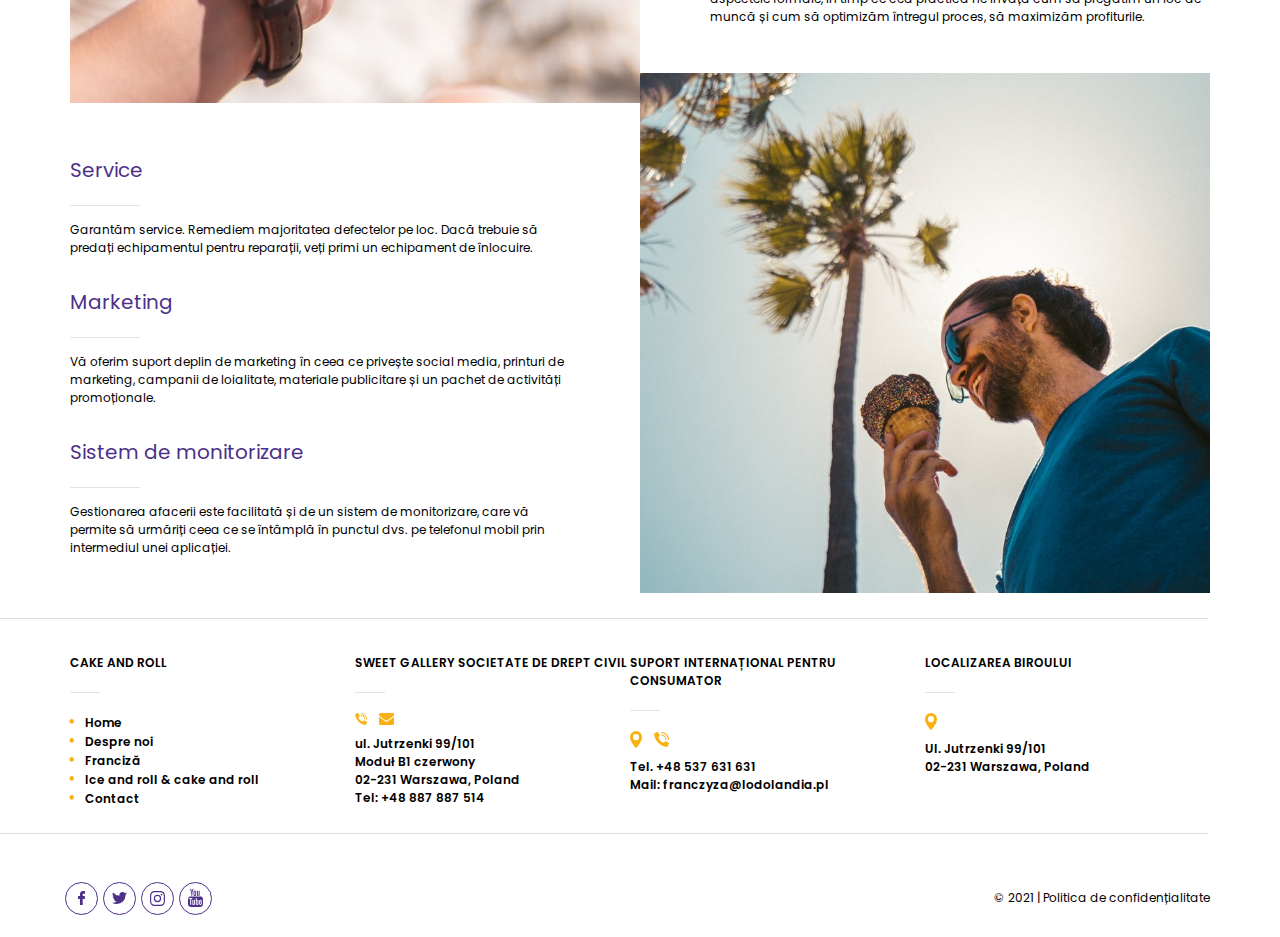
<file: ice/desprenoi.html>
<!DOCTYPE html>
<!--[if lt IE 7]>      <html class="no-js lt-ie9 lt-ie8 lt-ie7"> <![endif]-->
<!--[if IE 7]>         <html class="no-js lt-ie9 lt-ie8"> <![endif]-->
<!--[if IE 8]>         <html class="no-js lt-ie9"> <![endif]-->
<!--[if gt IE 8]>      <html class="no-js"> <!--<![endif]-->
<html>
    <head>
        <meta charset="utf-8">
        <meta http-equiv="X-UA-Compatible" content="IE=edge">
        <title></title>
        <meta name="description" content="">
        <meta name="viewport" content="width=device-width, initial-scale=1">
        <link rel="stylesheet" href="../css/desprenoi.css" as='stylesheet' onload="this.rel='stylesheet'">
    </head>
    <body>
        <!--[if lt IE 7]>
            <p class="browsehappy">You are using an <strong>outdated</strong> browser. Please <a href="#">upgrade your browser</a> to improve your experience.</p>
        <![endif]-->
        <div class="container">
            <div class="overlay"></div>
            <div class="nav d-flex a-i-c">
                <div class="nav__btn ice">
                    <span></span>
                    <span></span>
                    <span></span>
                </div>
                <ul class="nav__list ice d-flex f-w">
                    <li class="nav__item">
                        <a href="./home.html" class="nav__link">HOME</a>
                    </li>
                        <li class="nav__item">
                        <a href="./desprenoi.html" class="nav__link">DESPRE NOI</a>
                    </li>
                        <li class="nav__item">
                        <a href="./franciza.html" class="nav__link">FRANCIZĂ</a>
                    </li>

                        <li class="nav__item">
                        <a href="../index.html" class="nav__link">ICE AND ROLL & CAKE AND ROLL</a>
                    </li>
                        <li class="nav__item">
                        <a href="./blog.html" class="nav__link">BLOG</a>
                    </li>
                        <li class="nav__item">
                        <a href="./contact.html" class="nav__link">CONTACT</a>
                    </li>
                </ul>
                <img class="nav__logo" src="../img/icons & logos/ice_and_roll.svg" alt="logo" class="nav__logo">
                
                <button class="btn ice ">
                    începe afacerea ta
                    <div class="arrow ice"></div>
                </button>
                <div class="nav__icons d-flex j-c-sb a-i-c f-w">
                    <div class="icon ice">
                        <img src="../img/icons & logos/facebook-logo-ice.svg" alt="facebook" class="nav__icon-fb">
                    </div>
                    <div class="icon ice">
                        <img src="../img/icons & logos/twitter-ice.svg" alt="twitter" class="nav__icon-tw">
                    </div>
                    <div class="icon ice">
                        <img src="../img/icons & logos/instagram-ice.svg" alt="instagram" class="nav__icon-in">
                    </div>
                    <div class="icon ice">
                        <img src="../img/icons & logos/youtube-logotype-ice.svg" alt="youtube" class="nav__icon-yt">
                    </div>
                </div>
            </div>
            <div class="hero">
                <img src="../img/ice-tekstowa/hero.jpg" alt="hero-img" class="hero__image">
                <div class="hero__text-wrapper ice">
                    <h1>Podstrona tekstowa</h1>
                </div>
            </div>
            <div class="article first d-flex f-w a-i-c">
                <div class="article__text">
                    <h2 class="purple">Ne specializăm în rulote gastronomice</h2>
                    <div class="text-line"></div>
                    <p>Punctele de vânzare mobile Ice and Roll și Cake and Roll sunt soluția perfectă pentru small business. Am realizat câteva sute de rulote gastronomice pentru vânzarea de înghețată și colaci, prin urmare am câștigat cunoștințe prețioase privind atât soluțiile de proiectare, cât și echiparea rulotelor. Soluțiile noastre au fost testate în puncte proprii, datorită acestui fapt rulotele sunt finisate la perfecțiune. Soluțiile tehnice pe care le aplicăm, fac posibilă instalarea rulotei la orice loc de vânzare într-o oră.</p>
                    <h2 class="purple">Echipament identic cu echipamentul gelateriilor staționare</h2>
                    <div class="text-line"></div>
                    <p>Echipamentul punctelor noastre este identic cu echipamentul gelateriilor staționare. Am testat singuri toate echipamentele și soluțiile în propriile puncte, așa că suntem siguri că îndeplinesc toate normele și standardele.</p>
                    <h2 class="purple">O marcă puternică</h2>
                    <div class="text-line"></div>
                    <p>Activăm pe piața poloneză din 2013. Suntem cea mai mare rețea de puncte de vânzare mobile, cu ce mai rapidă dezvoltare din Europa.  La sediul central al rețelei din Varșovia lucrează 80 de persoane. Prin decizia de a colabora cu noi, intrați în rețeaua europeană cu un brand recunoscut.</p>
                    <h2 class="purple">Suport pentru desfășurarea afacerii</h2>
                    <div class="text-line"></div>
                    <p>Datorită sprijinului companiei Sweet Gallery (proprietarul mărcilor Cake and Roll și Cake and Roll), gestionarea afacerii este foarte simplă. Acest lucru este demonstrat de faptul că majoritatea francizaților au mai multe puncte. De asemenea, fiecare francizat primește de la noi ajutor în timpul desfășurării activității curente.</p>
                </div>
                <img src="../img/ice-tekstowa/picture-1.jpg" alt="image-1" class="article__image">
            </div>
            <div class="article second d-flex f-w a-i-c">
                <img src="../img/ice-tekstowa/picture-2.jpg" alt="image-2" class="article__image">
                <div class="article__text">
                    <h2 class="purple">Locația punctelor</h2>
                    <div class="text-line"></div>
                    <p>O locație bine aleasă este o garanție a succesului. Este extrem de important ca punctul dvs. de înghețată să fie bine vizibil pentru potențialii clienți. De aceea, ajutăm francizații să găsească o locație care să asigure un trafic constant de clienți, indiferent de ziua săptămânii sau de ora zilei. Aceste condiții sunt îndeplinite de locațiile aflate în apropierea celor mai populare centre comerciale. Cooperăm cu cele mai mari lanțuri comerciale din Europa și avem un Departament de Comercializare care achiziționează locații pentru francizații noștri.</p>
                    <h2 class="purple">Finanțare</h2>
                    <div class="text-line"></div>
                    <p>Vă vom ajuta să obțineți finanțare sub formă de credit sau leasing. Sprijinul include asistență pentru obținerea unei finanțări care întotdeauna să fie adaptată la situația individuală a Francizatului. Am dezvoltat soluții care vă permit să deschideți un punct de înghețată cu un aport personal minim.</p>
                    <h2 class="purple">Cursuri de formare</h2>
                    <div class="text-line"></div>
                    <p>Vă asigurăm pregătire teoretică și practică. Cea teoretică se referă la toate aspectele formale, în timp ce cea practică ne învață cum să pregătim un loc de muncă și cum să optimizăm întregul proces, să maximizăm profiturile.</p>
                </div>
            </div>
            <div class="article third d-flex f-w a-i-c">
                <div class="article__text">
                    <h2 class="purple">Service</h2>
                    <div class="text-line"></div>
                    <p>Garantăm service.  Remediem majoritatea defectelor pe loc. Dacă trebuie să predați echipamentul pentru reparații, veți primi un echipament de înlocuire.</p>
                    <h2 class="purple">Marketing</h2>
                    <div class="text-line"></div>
                    <p>Vă oferim suport deplin de marketing în ceea ce privește social media, printuri de marketing, campanii de loialitate, materiale publicitare și un pachet de activități promoționale.</p>
                    <h2 class="purple">Sistem de monitorizare </h2>
                    <div class="text-line"></div>
                    <p>Gestionarea afacerii este facilitată și de un sistem de monitorizare, care vă permite să urmăriți ceea ce se întâmplă în punctul dvs. pe telefonul mobil prin intermediul unei aplicației.</p>
                </div>
                <img src="../img/ice-tekstowa/picture-3.jpg" alt="image-3" class="article__image">
            </div>
        </div>
       
        <div class="footer d-flex f-c">
            <div class="overlay"></div>
            <div class="footer__line"></div>    
            <div class="footer__header d-flex j-c-sb">
                <div class="footer__header-box">
                    <h2>CAKE AND ROLL</h2>
                    <div class="text-line"></div>
                    <ul class="footer__list ice">
                        <li><a>Home</a></li>
                        <li><a>Despre noi </a></li>
                        <li><a>Franciză</a></li>
                        <li><a>Ice and roll & cake and roll</a></li>
                        <li><a>Contact</a></li>
                    </ul>
                </div>
                <div class="footer__header-box">
                    <h2>SWEET GALLERY SOCIETATE DE DREPT CIVIL</h2>
                    <div class="text-line"></div>
                    <div class="footer__icons d-flex a-i-c">
                        <img src="../img/icons & logos/phone-ice.svg" alt="phone">
                        <img src="../img/icons & logos/envelope-ice.svg" alt="envelope">

                    </div>
                    <p>ul. Jutrzenki 99/101</p>
                    <p>Moduł B1 czerwony</p>
                    <p>02-231 Warszawa, Poland</p>
                    <p>Tel: +48 887 887 514</p>
                </div>
                <div class="footer__header-box">
                    <h2>SUPORT INTERNAȚIONAL PENTRU CONSUMATOR</h2>
                    <div class="text-line"></div>
                    <div class="footer__icons d-flex a-i-c">
                        <img src="../img/icons & logos/maps-and-flags-ice.svg" alt="map">
                        <img src="../img/icons & logos/phone-ice.svg" alt="phone">
                    </div>
                    <p>Tel. +48 537 631 631</p>
                    <p>Mail: franczyza@lodolandia.pl</p>
                </div>
                <div class="footer__header-box">
                    <h2>LOCALIZAREA BIROULUI</h2>
                    <div class="text-line"></div>
                    <div class="footer__icons d-flex a-i-c">
                        <img src="../img/icons & logos/maps-and-flags-ice.svg" alt="map">
                    </div>
                    <p>Ul. Jutrzenki 99/101</p>
                    <p>02-231 Warszawa, Poland</p>
                </div>
            </div>
            <div class="footer__line"></div>
            <div class="footer__bottom d-flex j-c-sb a-i-sb">
                <div class="nav__icons d-flex j-c-sb a-i-c f-w">
                    <div class="icon ice">
                        <img src="../img/icons & logos/facebook-logo-ice.svg" alt="facebook" class="nav__icon-fb">
                    </div>
                    <div class="icon ice">
                        <img src="../img/icons & logos/twitter-ice.svg" alt="twitter" class="nav__icon-tw">
                    </div>
                    <div class="icon ice">
                        <img src="../img/icons & logos/instagram-ice.svg" alt="instagram" class="nav__icon-in">
                    </div>
                    <div class="icon ice">
                        <img src="../img/icons & logos/youtube-logotype-ice.svg" alt="youtube" class="nav__icon-yt">
                    </div>
                </div>
                <p>© 2021 | Politica de confidențialitate</p>
            </div>
        </div>
        <script src="../js/global.js" async defer></script>
    </body>
</html>
</file>
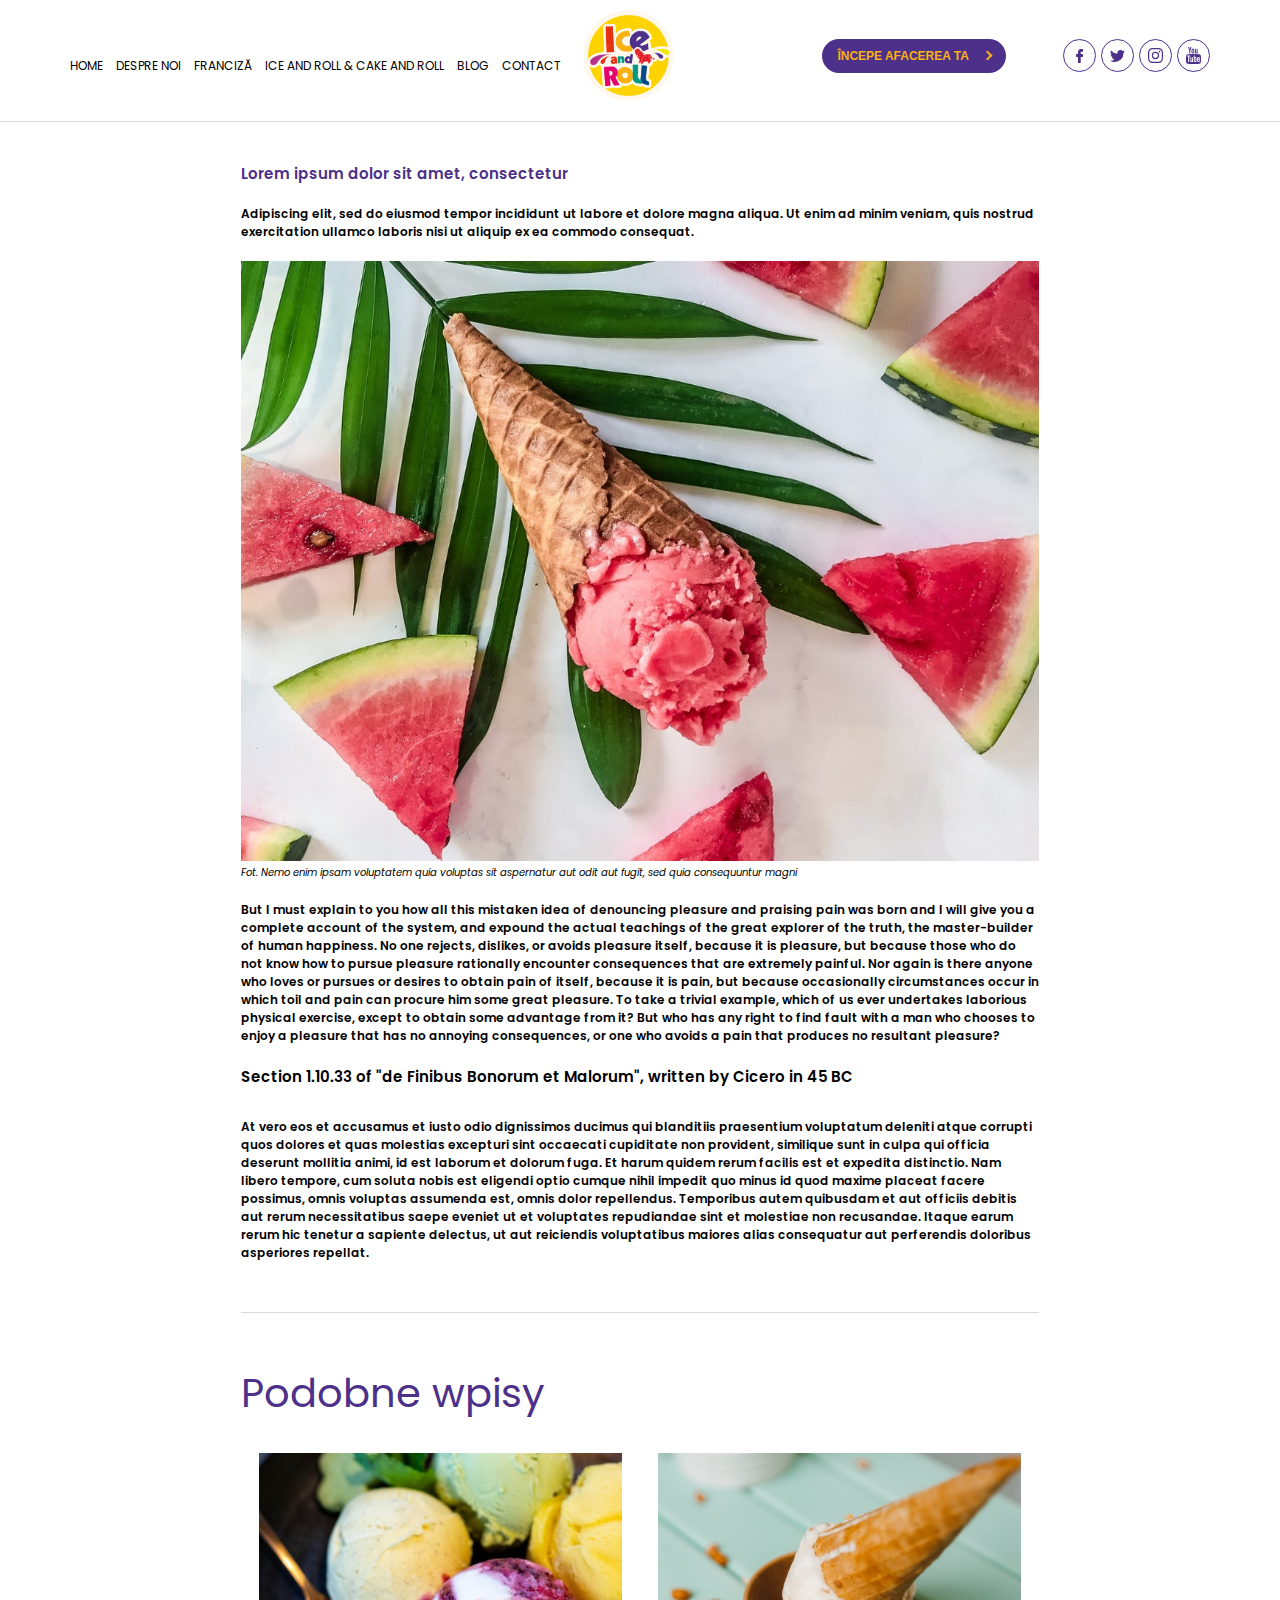
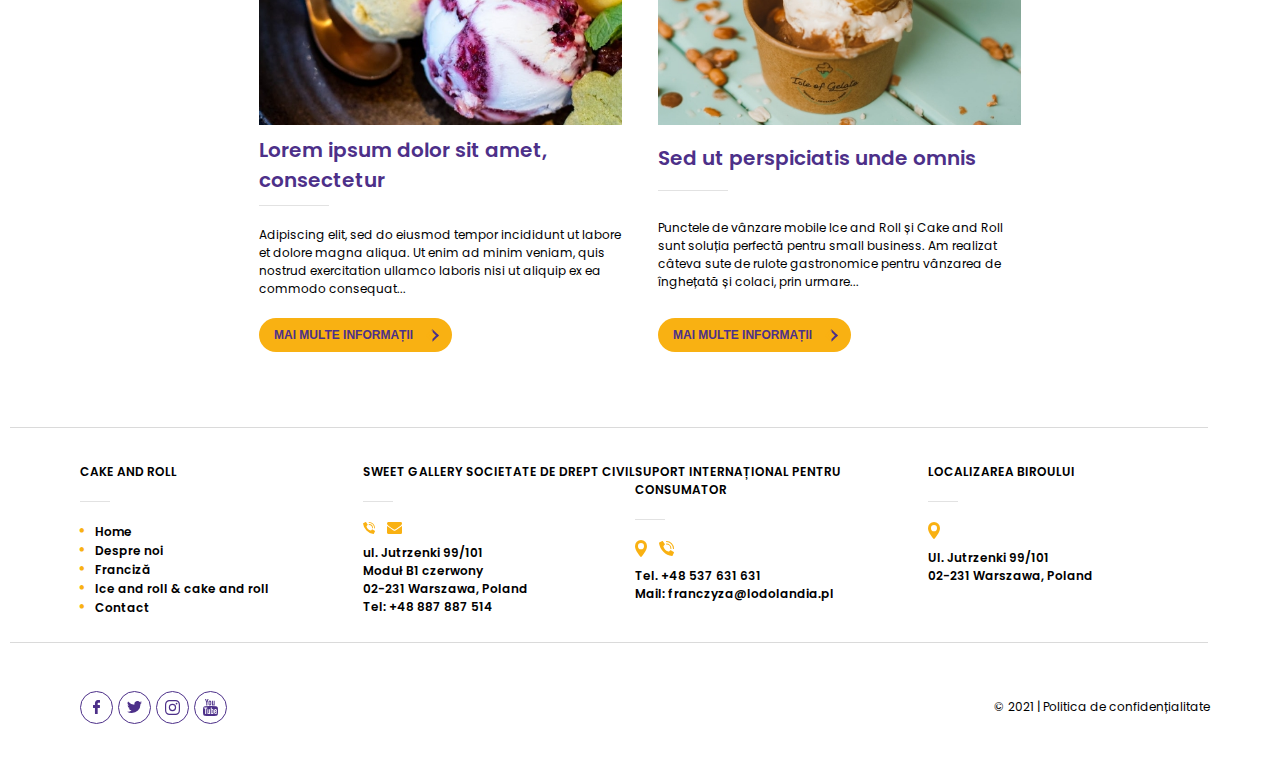
<file: ice/franciza.html>
<!DOCTYPE html>
<!--[if lt IE 7]>      <html class="no-js lt-ie9 lt-ie8 lt-ie7"> <![endif]-->
<!--[if IE 7]>         <html class="no-js lt-ie9 lt-ie8"> <![endif]-->
<!--[if IE 8]>         <html class="no-js lt-ie9"> <![endif]-->
<!--[if gt IE 8]>      <html class="no-js"> <!--<![endif]-->
<html>
    <head>
        <meta charset="utf-8">
        <meta http-equiv="X-UA-Compatible" content="IE=edge">
        <title></title>
        <meta name="description" content="">
        <meta name="viewport" content="width=device-width, initial-scale=1">
        <link rel="stylesheet" href="../css/franciza.css" as='stylesheet' onload="this.rel='stylesheet'">
    </head>
    <body>
        <!--[if lt IE 7]>
            <p class="browsehappy">You are using an <strong>outdated</strong> browser. Please <a href="#">upgrade your browser</a> to improve your experience.</p>
        <![endif]-->
        <div class="container">
            <div class="overlay"></div>
            <div class="nav d-flex a-i-c">
                <div class="nav__btn ice">
                    <span></span>
                    <span></span>
                    <span></span>
                </div>
                <ul class="nav__list ice d-flex f-w">
                    <li class="nav__item">
                        <a href="./home.html" class="nav__link">HOME</a>
                    </li>
                        <li class="nav__item">
                        <a href="./desprenoi.html" class="nav__link">DESPRE NOI</a>
                    </li>
                        <li class="nav__item">
                        <a href="./franciza.html" class="nav__link">FRANCIZĂ</a>
                    </li>

                        <li class="nav__item">
                        <a href="../index.html" class="nav__link">ICE AND ROLL & CAKE AND ROLL</a>
                    </li>
                        <li class="nav__item">
                        <a href="./blog.html" class="nav__link">BLOG</a>
                    </li>
                        <li class="nav__item">
                        <a href="./contact.html" class="nav__link">CONTACT</a>
                    </li>
                </ul>
                <img class="nav__logo" src="../img/icons & logos/ice_and_roll.svg" alt="logo" class="nav__logo">
                
                <button class="btn ice ">
                    începe afacerea ta
                    <div class="arrow ice"></div>
                </button>
                <div class="nav__icons d-flex j-c-sb a-i-c f-w">
                    <div class="icon ice">
                        <img src="../img/icons & logos/facebook-logo-ice.svg" alt="facebook" class="nav__icon-fb">
                    </div>
                    <div class="icon ice">
                        <img src="../img/icons & logos/twitter-ice.svg" alt="twitter" class="nav__icon-tw">
                    </div>
                    <div class="icon ice">
                        <img src="../img/icons & logos/instagram-ice.svg" alt="instagram" class="nav__icon-in">
                    </div>
                    <div class="icon ice">
                        <img src="../img/icons & logos/youtube-logotype-ice.svg" alt="youtube" class="nav__icon-yt">
                    </div>
                </div>
            </div>
            <div class="line-top"></div>
            <div class="hero">
                <h1 class="purple">Lorem ipsum dolor sit amet, consectetur</h1>
                <p>Adipiscing elit, sed do eiusmod tempor incididunt ut labore et dolore magna aliqua. Ut enim ad minim veniam, quis nostrud exercitation ullamco laboris nisi ut aliquip ex ea commodo consequat.</p>
               <figure>
                   <img src="../img/ice-wpis/hero.jpg" alt="hero-image">
                   <figcaption>Fot. Nemo enim ipsam voluptatem quia voluptas sit aspernatur aut odit aut fugit, sed quia consequuntur magni</figcaption>
               </figure>
               <p>But I must explain to you how all this mistaken idea of denouncing pleasure and praising pain was born and I will give you a complete account of the system, and expound the actual teachings of the great explorer of the truth, the master-builder of human happiness. No one rejects, dislikes, or avoids pleasure itself, because it is pleasure, but because those who do not know how to pursue pleasure rationally encounter consequences that are extremely painful. Nor again is there anyone who loves or pursues or desires to obtain pain of itself, because it is pain, but because occasionally circumstances occur in which toil and pain can procure him some great pleasure. To take a trivial example, which of us ever undertakes laborious physical exercise, except to obtain some advantage from it? But who has any right to find fault with a man who chooses to enjoy a pleasure that has no annoying consequences, or one who avoids a pain that produces no resultant pleasure?</p>
               <h3>Section 1.10.33 of "de Finibus Bonorum et Malorum", written by Cicero in 45 BC
            </h3>
               <p>At vero eos et accusamus et iusto odio dignissimos ducimus qui blanditiis praesentium voluptatum deleniti atque corrupti quos dolores et quas molestias excepturi sint occaecati cupiditate non provident, similique sunt in culpa qui officia deserunt mollitia animi, id est laborum et dolorum fuga. Et harum quidem rerum facilis est et expedita distinctio. Nam libero tempore, cum soluta nobis est eligendi optio cumque nihil impedit quo minus id quod maxime placeat facere possimus, omnis voluptas assumenda est, omnis dolor repellendus. Temporibus autem quibusdam et aut officiis debitis aut rerum necessitatibus saepe eveniet ut et voluptates repudiandae sint et molestiae non recusandae. Itaque earum rerum hic tenetur a sapiente delectus, ut aut reiciendis voluptatibus maiores alias consequatur aut perferendis doloribus asperiores repellat.</p>
               <div class="line-bottom"></div>
            </div>
            <div class="article">
                <h2 class="purple">Podobne wpisy</h2>
                <div class="article__card-group f-w d-flex j-c-sb">
                    <div class="article__card">
                        <img src="../img/ice-wpis/picture-1.jpg" alt="picture-1">
                    <h2 class="purple">Lorem ipsum dolor sit amet, consectetur</h2>
                    <div class="text-line"></div>
                    <p>Adipiscing elit, sed do eiusmod tempor incididunt ut labore et dolore magna aliqua. Ut enim ad minim veniam, quis nostrud exercitation ullamco laboris nisi ut aliquip ex ea commodo consequat...</p>
                    <button class="btn ice orange">
                        MAI MULTE INFORMAȚII
                        <div class="arrow ice"></div>
                    </button>
                </div>
                <div class="article__card">
                    <img src="../img/ice-wpis/picture-2.jpg" alt="picture-1">
                    <h2 class="purple">Sed ut perspiciatis unde omnis</h2>
                    <div class="text-line"></div>
                    <p>Punctele de vânzare mobile Ice and Roll și Cake and Roll sunt soluția perfectă pentru small business. Am realizat câteva sute de rulote gastronomice pentru vânzarea de înghețată și colaci, prin urmare...</p>
                    <button class="btn ice orange">
                        MAI MULTE INFORMAȚII
                        <div class="arrow ice"></div>
                    </button>
                </div>
            </div>
            </div>
        </div>
       
        <div class="footer d-flex f-c">
            <div class="overlay"></div>
            <div class="footer__line"></div>    
            <div class="footer__header d-flex j-c-sb">
                <div class="footer__header-box">
                    <h2>CAKE AND ROLL</h2>
                    <div class="text-line"></div>
                    <ul class="footer__list ice">
                        <li><a>Home</a></li>
                        <li><a>Despre noi </a></li>
                        <li><a>Franciză</a></li>
                        <li><a>Ice and roll & cake and roll</a></li>
                        <li><a>Contact</a></li>
                    </ul>
                </div>
                <div class="footer__header-box">
                    <h2>SWEET GALLERY SOCIETATE DE DREPT CIVIL</h2>
                    <div class="text-line"></div>
                    <div class="footer__icons d-flex a-i-c">
                        <img src="../img/icons & logos/phone-ice.svg" alt="phone">
                        <img src="../img/icons & logos/envelope-ice.svg" alt="envelope">

                    </div>
                    <p>ul. Jutrzenki 99/101</p>
                    <p>Moduł B1 czerwony</p>
                    <p>02-231 Warszawa, Poland</p>
                    <p>Tel: +48 887 887 514</p>
                </div>
                <div class="footer__header-box">
                    <h2>SUPORT INTERNAȚIONAL PENTRU CONSUMATOR</h2>
                    <div class="text-line"></div>
                    <div class="footer__icons d-flex a-i-c">
                        <img src="../img/icons & logos/maps-and-flags-ice.svg" alt="map">
                        <img src="../img/icons & logos/phone-ice.svg" alt="phone">
                    </div>
                    <p>Tel. +48 537 631 631</p>
                    <p>Mail: franczyza@lodolandia.pl</p>
                </div>
                <div class="footer__header-box">
                    <h2>LOCALIZAREA BIROULUI</h2>
                    <div class="text-line"></div>
                    <div class="footer__icons d-flex a-i-c">
                        <img src="../img/icons & logos/maps-and-flags-ice.svg" alt="map">
                    </div>
                    <p>Ul. Jutrzenki 99/101</p>
                    <p>02-231 Warszawa, Poland</p>
                </div>
            </div>
            <div class="footer__line"></div>
            <div class="footer__bottom d-flex j-c-sb a-i-sb">
                <div class="nav__icons d-flex j-c-sb a-i-c f-w">
                    <div class="icon ice">
                        <img src="../img/icons & logos/facebook-logo-ice.svg" alt="facebook" class="nav__icon-fb">
                    </div>
                    <div class="icon ice">
                        <img src="../img/icons & logos/twitter-ice.svg" alt="twitter" class="nav__icon-tw">
                    </div>
                    <div class="icon ice">
                        <img src="../img/icons & logos/instagram-ice.svg" alt="instagram" class="nav__icon-in">
                    </div>
                    <div class="icon ice">
                        <img src="../img/icons & logos/youtube-logotype-ice.svg" alt="youtube" class="nav__icon-yt">
                    </div>
                </div>
                <p>© 2021 | Politica de confidențialitate</p>
            </div>
        </div>
        <script src="../js/global.js" async defer></script>
    </body>
</html>
</file>
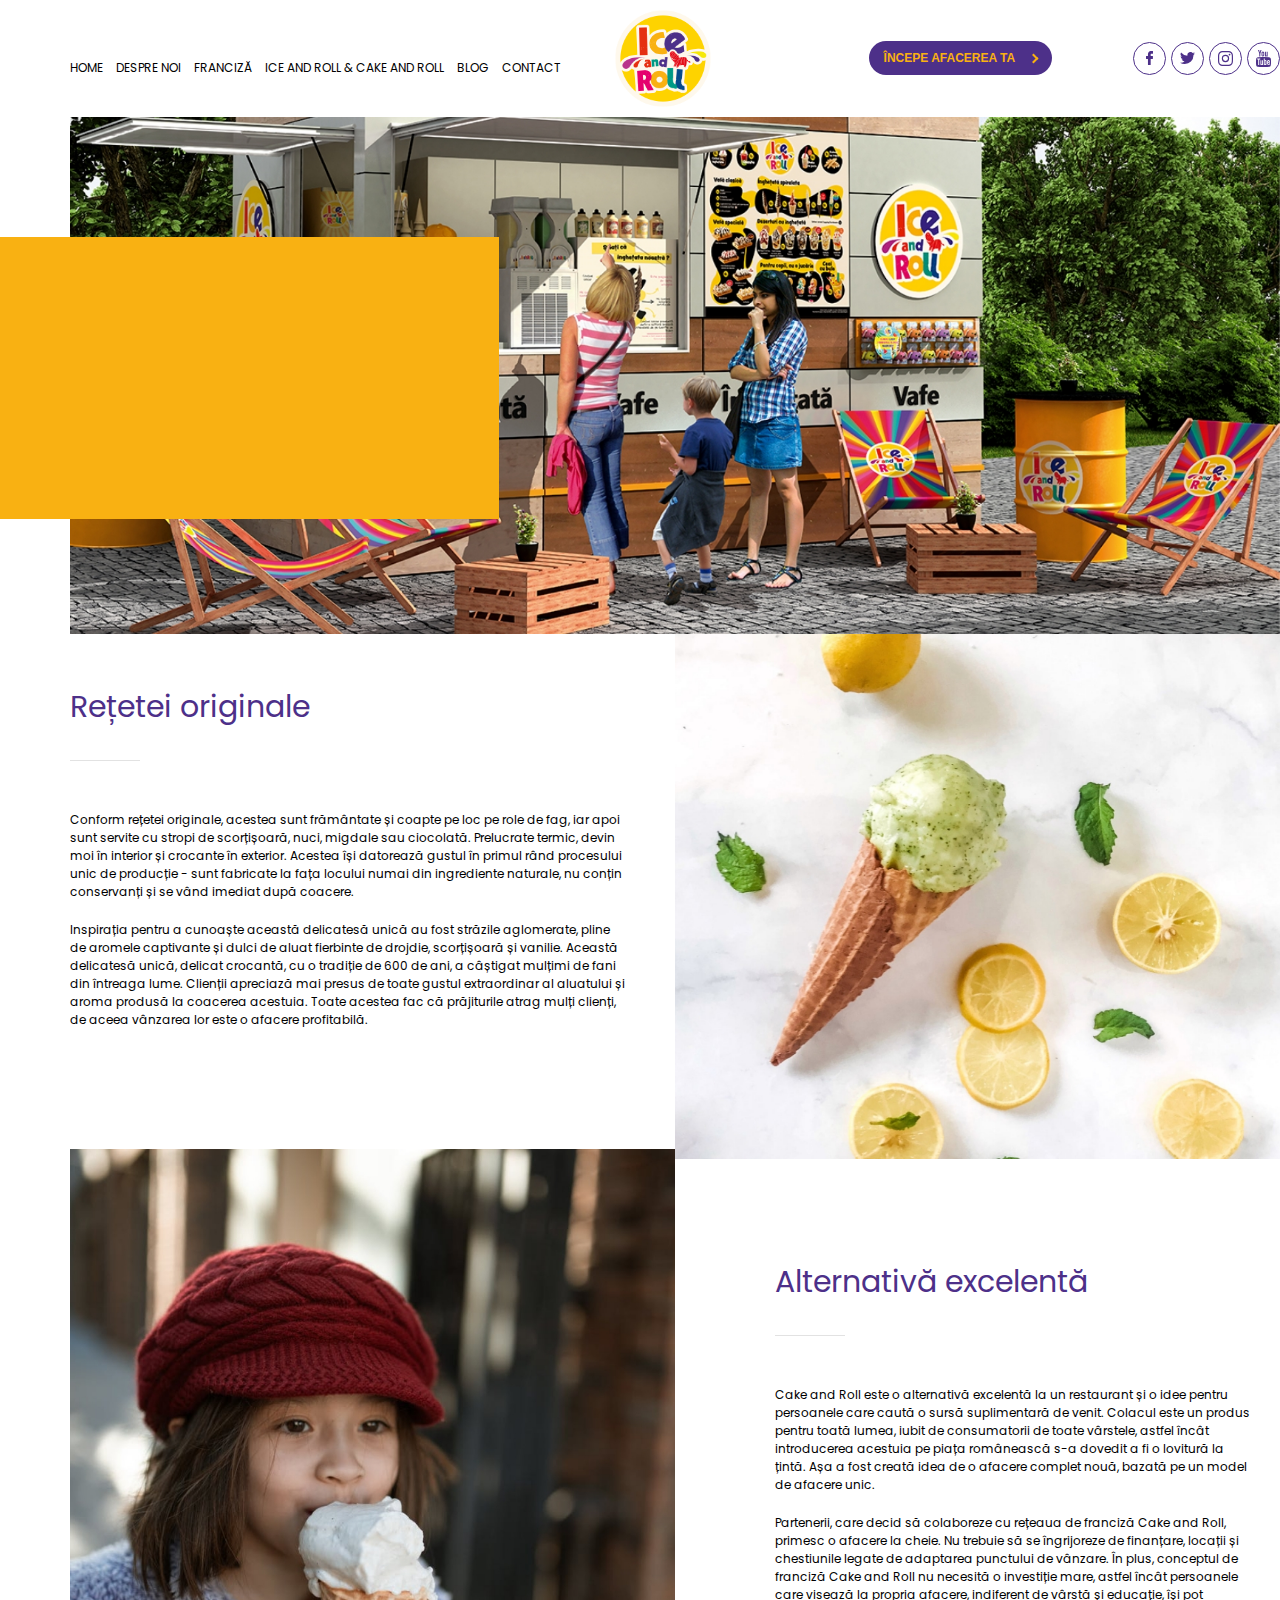
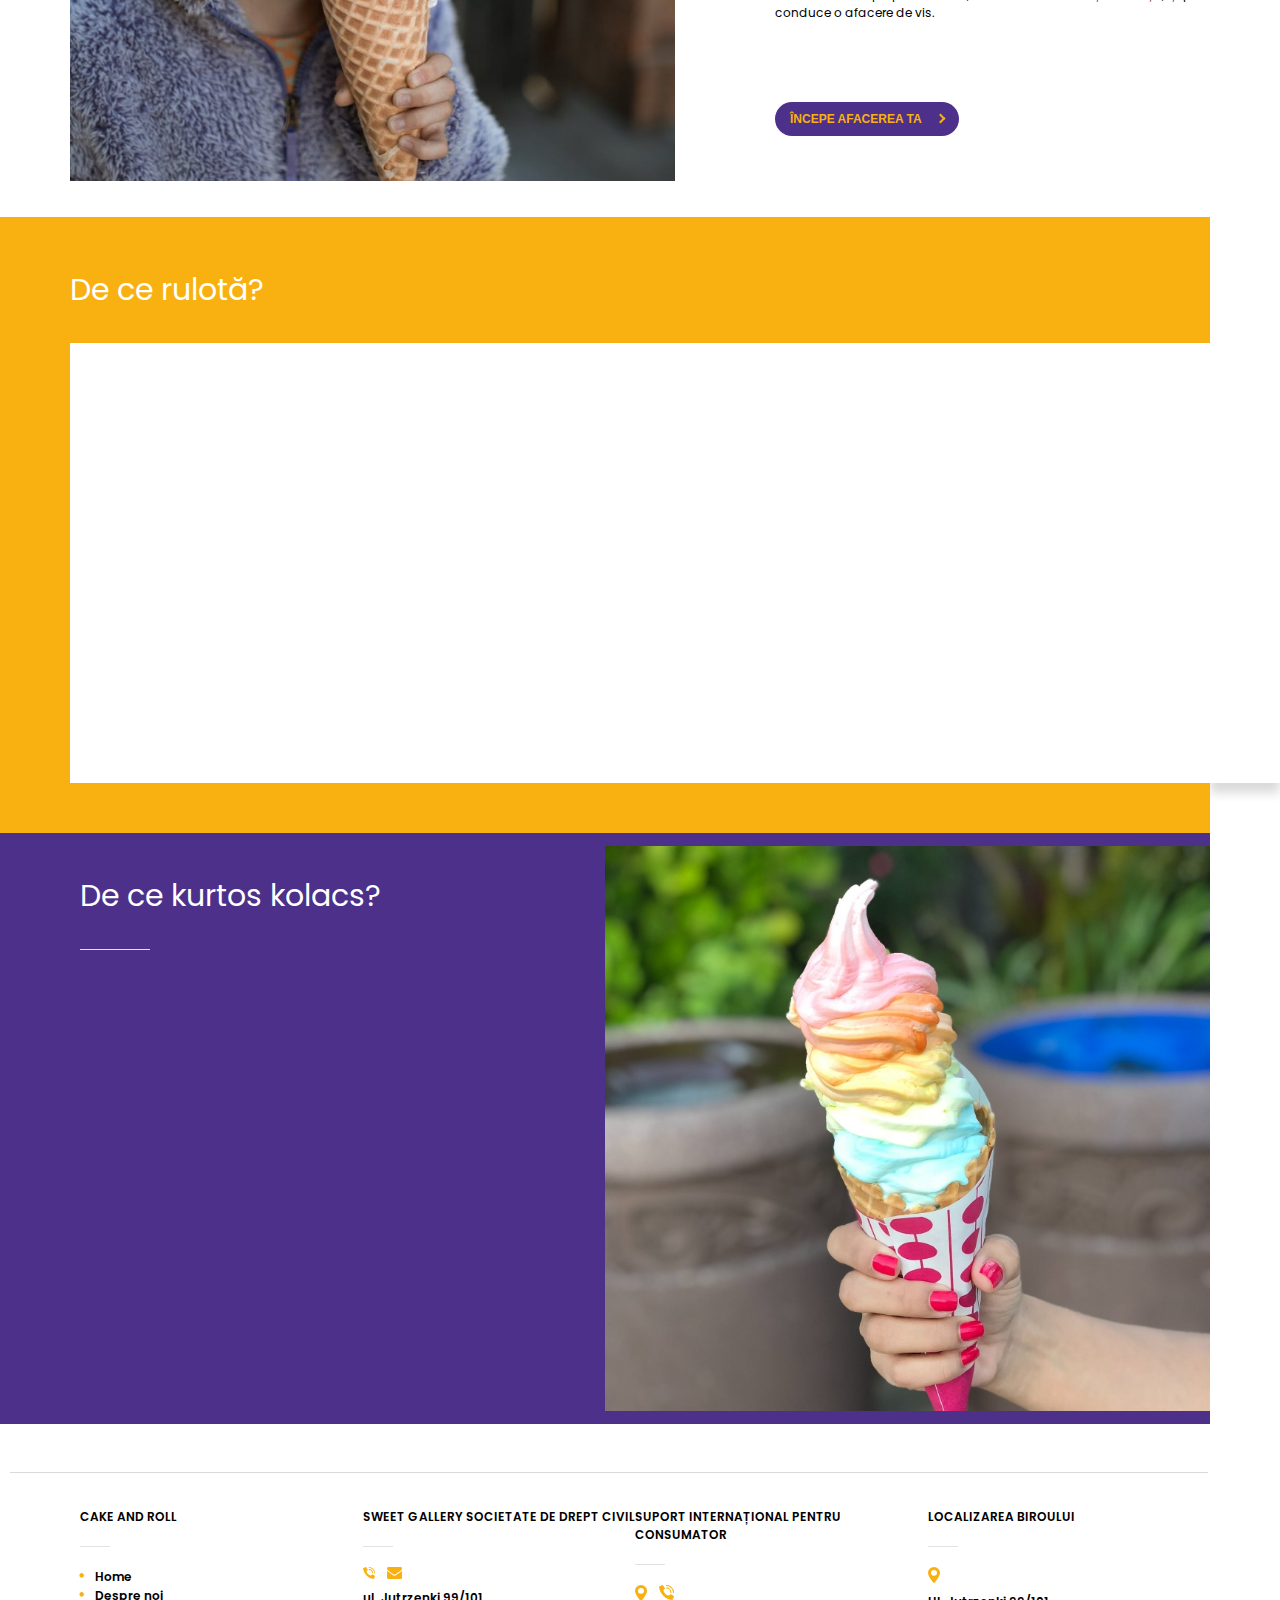
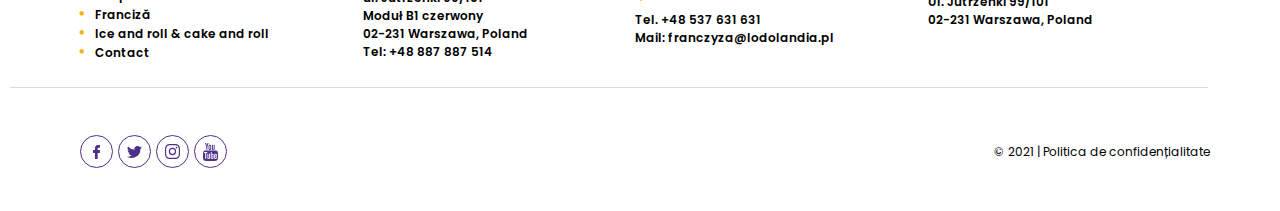
<file: ice/home.html>
<!DOCTYPE html>
<!--[if lt IE 7]>      <html class="no-js lt-ie9 lt-ie8 lt-ie7"> <![endif]-->
<!--[if IE 7]>         <html class="no-js lt-ie9 lt-ie8"> <![endif]-->
<!--[if IE 8]>         <html class="no-js lt-ie9"> <![endif]-->
<!--[if gt IE 8]>      <html class="no-js"> <!--<![endif]-->
<html>
    <head>
        <meta charset="utf-8">
        <meta http-equiv="X-UA-Compatible" content="IE=edge">
        <title></title>
        <meta name="description" content="">
        <meta name="viewport" content="width=device-width, minimum-scale=1">
        <link rel="stylesheet" href="../css/home.css" as='stylesheet' onload="this.rel='stylesheet'">
        <link rel="stylesheet" href="../css/slider.css" as='stylesheet' onload="this.rel='stylesheet'">
      
        
    </head>
    <body>
        <!--[if lt IE 7]>
            <p class="browsehappy">You are using an <strong>outdated</strong> browser. Please <a href="#">upgrade your browser</a> to improve your experience.</p>
        <![endif]-->
        <div class="container">
            <div class="overlay"></div>
            <div class="nav d-flex a-i-c">
                <div class="nav__btn ice">
                    <span></span>
                    <span></span>
                    <span></span>
                </div>
                <ul class="nav__list ice d-flex f-w">
                    <li class="nav__item">
                        <a href="./home.html" class="nav__link">HOME</a>
                    </li>
                        <li class="nav__item">
                        <a href="./desprenoi.html" class="nav__link">DESPRE NOI</a>
                    </li>
                        <li class="nav__item">
                        <a href="./franciza.html" class="nav__link">FRANCIZĂ</a>
                    </li>

                        <li class="nav__item">
                        <a href="../index.html" class="nav__link">ICE AND ROLL & CAKE AND ROLL</a>
                    </li>
                        <li class="nav__item">
                        <a href="./blog.html" class="nav__link">BLOG</a>
                    </li>
                        <li class="nav__item">
                        <a href="./contact.html" class="nav__link">CONTACT</a>
                    </li>
                </ul>
                <img class="nav__logo" src="../img/icons & logos/ice_and_roll.svg" alt="logo" class="nav__logo">
                
                <button class="btn ice ">
                    începe afacerea ta
                    <div class="arrow ice"></div>
                </button>
                <div class="nav__icons d-flex j-c-sb a-i-c f-w">
                    <div class="icon ice">
                        <img src="../img/icons & logos/facebook-logo-ice.svg" alt="facebook" class="nav__icon-fb">
                    </div>
                    <div class="icon ice">
                        <img src="../img/icons & logos/twitter-ice.svg" alt="twitter" class="nav__icon-tw">
                    </div>
                    <div class="icon ice">
                        <img src="../img/icons & logos/instagram-ice.svg" alt="instagram" class="nav__icon-in">
                    </div>
                    <div class="icon ice">
                        <img src="../img/icons & logos/youtube-logotype-ice.svg" alt="youtube" class="nav__icon-yt">
                    </div>
                </div>
            </div>
            <div class="hero">
                <div class="hero__text-wrapper ice">
                    <h1 class="hero__title">Idee de afacere verificată</h1>
                    <p class="hero__text">Colacii sunt prăjituri unice de forma unui coș, cunoscute și sub numele de trdelnik sau kurtos. </p>
                    <button class="btn ice">
                        începe afacerea ta
                        <div class="arrow ice"></div>
                    </button>
                </div>
                <div class="slider-container">
                    <div class="slide">
                        <img class="hero__image" src="../img/ice/hero.jpg" alt="hero-img">
                    </div>
                    <div class="slide">
                        <img class="hero__image" src="../img/cake/hero.jpg" alt="hero-img">
                    </div>
                </div>
            </div>
      
        <div class="article-wrapper d-flex f-w">
            <div class="article first d-flex f-c">
                <div class="article__text first">
                    <h2 class="purple">Rețetei originale</h2>
                    <div class="text-line"></div>
                    <p>Conform rețetei originale, acestea sunt frământate și coapte pe loc pe role de fag, iar apoi sunt servite cu stropi de scorțișoară, nuci, migdale sau ciocolată. Prelucrate termic, devin moi în interior și crocante în exterior. Acestea își datorează gustul în primul rând procesului unic de producție - sunt fabricate la fața locului numai din ingrediente naturale, nu conțin conservanți și se vând imediat după coacere.
                    </p>
                    <p>Inspirația pentru a cunoaște această delicatesă unică au fost străzile aglomerate, pline de aromele captivante și dulci de aluat fierbinte de drojdie, scorțișoară și vanilie. Această delicatesă unică, delicat crocantă, cu o tradiție de 600 de ani, a câștigat mulțimi de fani din întreaga lume. Clienții apreciază mai presus de toate gustul extraordinar al aluatului și aroma produsă la coacerea acestuia. Toate acestea fac că prăjiturile atrag mulți clienți, de aceea vânzarea lor este o afacere profitabilă.</p>
                </div>
                <img src="../img/ice/picture-2.jpg" alt="article-img-1" class="article__image first">
            </div>
            <div class="article__images-sm d-flex">
                <img src="../img/ice/picture-2.jpg" alt="article-img-1" class="article__image-sm first">
                <img src="../img/ice/picture-1.jpg" alt="article-img-2" class="article__image-sm second">
            </div>
            <div class="article second d-flex f-c">
            <img src="../img/ice/picture-1.jpg" alt="article-img-2" class="article__image second">
            <div class="article__text second">
                <h2 class="purple">Alternativă excelentă</h2>
                <div class="text-line"></div>
                <p>Cake and Roll este o alternativă excelentă la un restaurant și o idee pentru persoanele care caută o sursă suplimentară de venit. Colacul este un produs pentru toată lumea, iubit de consumatorii de toate vârstele, astfel încât introducerea acestuia pe piața românească s-a dovedit a fi o lovitură la țintă. Așa a fost creată idea de o afacere complet nouă, bazată pe un model de afacere unic.
                </p>
                <p>Partenerii, care decid să colaboreze cu rețeaua de franciză Cake and Roll, primesc o afacere la cheie. Nu trebuie să se îngrijoreze de finanțare, locații și chestiunile legate de adaptarea punctului de vânzare. În plus, conceptul de franciză Cake and Roll nu necesită o investiție mare, astfel încât persoanele care visează la propria afacere, indiferent de vârstă și educație, își pot conduce o afacere de vis.</p>
                <button class="btn ice">
                    începe afacerea ta
                    <div class="arrow ice"></div>
                </button>
            </div>
        </div>
        </div>
        </div>
        <div class="feature-wrapper d-flex a-i-c">
            <div class="feature ice">
                <h2>De ce rulotă?</h2>
                <div class="feature__card-group d-flex j-c-sb a-i-c">
                <div class="feature__card">
                    <img src="../img/ice/icons/route.svg" alt="route">
                    <p>Datorită mobilității rulotelor, <span class="brown">aveți multe opțiuni.</span> Vă puteți amplasa punctul în apropierea unui centru comercial, dar și în piețe și parcuri.</p>
                </div>
                <div class="feature__card">
                    <img src="../img/ice/icons/piggy-bank (1).svg" alt="piggy-bank">
                    <p><span class="brown">Chirie mică</span> - chiriile în exterior sunt de câteva ori mai mici decât pentru spațiile din interiorul clădirii. În plus, nu suportați cheltuieli financiare pentru adaptarea spațiilor.</p>
                </div>
                <div class="feature__card">
                    <img src="../img/ice/icons/clerk.svg" alt="clerk">
                    <p><span class="brown">Vânzare printr-un ghișeu</span> – un pr odus de impuls, ușor accesibil clienților, fără a fi nevoie să intre în local.</p>
                </div>
                <div class="feature__card">
                    <img src="../img/ice/icons/speed.svg" alt="speed">
                    <p><span class="brown">Un start rapid,</span> primiți de la noi o rulotă complet echipată, gata de utilizare, cu documentație completă.</p>
                    </div>
                <div class="feature__card">
                    <img src="../img/ice/icons/power-plug.svg" alt="power-plug">
                    <p>Tot ce aveți nevoie este un <span class="brown">racord electric,</span> rulota are un circuit de apă intern și un subcontor propriu, aveți nevoie doar de acces la curent electric.</p>
                </div>
                <div class="feature__card">
                    <img src="../img/ice/icons/rocket-launch.svg" alt="rocket-lauch">
                    <p><span class="brown">O afacere în conformitate cu tendințele,</span> streetfood-ul este un trend gastronomic cu cea mai rapidă dezvoltare în Europa.</p>
                </div>
                <div class="feature__card"> 
                    <img src="../img/ice/icons/Storage.svg" alt="storage">
                    <p>Designul conceput în <span class="brown">detaliu și ergonomia</span> rulotei permit aprovizionarea unui punct pentru două săptămâni, nu vă trebuie un depozit. Concepția rulotei permite deservirea de către o singură persoană</p>
                </div>
                </div>
            </div>
            <div class="white-box"></div>
        </div>
        <div class="feature-wrapper d-flex a-i-c">
        <div class="feature-2 ice d-flex a-i-c">
            <div class="feature-2__text">
                <h2>De ce kurtos kolacs?</h2>
                <div class="text-line"></div>
                <div class="feature-2__features">
                    <div class="feature-2__feature">
                        <img class="orange-border" src="../img/icons & logos/checkbox-ice.svg" alt="checkbox">
                        <p>Un produs pentru fiecare – clienții noștri sunt persoanele cu vârsta de la 1 până la 100 de ani.</p>
                    </div>
                    <div class="feature-2__feature">
                        <img class="orange-border" src="../img/icons & logos/checkbox-ice.svg" alt="checkbox">
                        <p>Marjă de profit ridicată la kurtos kolacs 1.5 RON = 8 RON.</p>
                    </div>
                    <div class="feature-2__feature">
                        <img class="orange-border" src="../img/icons & logos/checkbox-ice.svg" alt="checkbox">
                        <p>Copți pe rolouri de fag în fața clienților.</p>
                    </div>
                    <div class="feature-2__feature">
                        <img class="orange-border" src="../img/icons & logos/checkbox-ice.svg" alt="checkbox">
                        <p>Numai ingredient naturale – nu conțin conservanți și sunt vânduți proaspeți după coacere.</p>
                    </div>
                    <div class="feature-2__feature">
                        <img class="orange-border" src="../img/icons & logos/checkbox-ice.svg" alt="checkbox">
                        <p>Rețetă secretă, gust și miros aparte.</p>
                    </div>
                    <div class="feature-2__feature">
                        <img class="orange-border" src="../img/icons & logos/checkbox-ice.svg" alt="checkbox">
                        <p>Perfecți pentru sezonul toamnă – iarnă.</p>
                    </div>
                    <div class="feature-2__feature">
                        <img class="orange-border" src="../img/icons & logos/checkbox-ice.svg" alt="checkbox">
                        <p>600 de ani de tradiție.</p>
                    </div>
                    <button class="btn orange">
                        începe afacerea ta
                        <div class="arrow ice"></div>
                    </button>
                </div>
            </div>
            <img src="../img/ice/picture-3.jpg" alt="image-3" class="feature-2__image">
        </div>
        </div>
        <div class="footer d-flex f-c">
            <div class="footer__line"></div>    
            <div class="footer__header d-flex j-c-sb">
                <div class="footer__header-box">
                    <h2>CAKE AND ROLL</h2>
                    <div class="text-line"></div>
                    <ul class="footer__list ice">
                        <li><a>Home</a></li>
                        <li><a>Despre noi </a></li>
                        <li><a>Franciză</a></li>
                        <li><a>Ice and roll & cake and roll</a></li>
                        <li><a>Contact</a></li>
                    </ul>
                </div>
                <div class="footer__header-box">
                    <h2>SWEET GALLERY SOCIETATE DE DREPT CIVIL</h2>
                    <div class="text-line"></div>
                    <div class="footer__icons d-flex a-i-c">
                        <img src="../img/icons & logos/phone-ice.svg" alt="phone">
                        <img src="../img/icons & logos/envelope-ice.svg" alt="envelope">

                    </div>
                    <p>ul. Jutrzenki 99/101</p>
                    <p>Moduł B1 czerwony</p>
                    <p>02-231 Warszawa, Poland</p>
                    <p>Tel: +48 887 887 514</p>
                </div>
                <div class="footer__header-box">
                    <h2>SUPORT INTERNAȚIONAL PENTRU CONSUMATOR</h2>
                    <div class="text-line"></div>
                    <div class="footer__icons d-flex a-i-c">
                        <img src="../img/icons & logos/maps-and-flags-ice.svg" alt="map">
                        <img src="../img/icons & logos/phone-ice.svg" alt="phone">
                    </div>
                    <p>Tel. +48 537 631 631</p>
                    <p>Mail: franczyza@lodolandia.pl</p>
                </div>
                <div class="footer__header-box">
                    <h2>LOCALIZAREA BIROULUI</h2>
                    <div class="text-line"></div>
                    <div class="footer__icons d-flex a-i-c">
                        <img src="../img/icons & logos/maps-and-flags-ice.svg" alt="map">
                    </div>
                    <p>Ul. Jutrzenki 99/101</p>
                    <p>02-231 Warszawa, Poland</p>
                </div>
            </div>
            <div class="footer__line"></div>
            <div class="footer__bottom d-flex j-c-sb a-i-sb">
                <div class="nav__icons d-flex j-c-sb a-i-c f-w">
                    <div class="icon ice">
                        <img src="../img/icons & logos/facebook-logo-ice.svg" alt="facebook" class="nav__icon-fb">
                    </div>
                    <div class="icon ice">
                        <img src="../img/icons & logos/twitter-ice.svg" alt="twitter" class="nav__icon-tw">
                    </div>
                    <div class="icon ice">
                        <img src="../img/icons & logos/instagram-ice.svg" alt="instagram" class="nav__icon-in">
                    </div>
                    <div class="icon ice">
                        <img src="../img/icons & logos/youtube-logotype-ice.svg" alt="youtube" class="nav__icon-yt">
                    </div>
                </div>
                <p>© 2021 | Politica de confidențialitate</p>
            </div>
        </div>
        
        <script src="../js/global.js" async defer></script>
        <script src="../js/home.js" async defer></script>
        <script src="../js/slider.js" async defer></script>
    </body>
</html>
</file>
<file: css/main.css>
@import url("https://fonts.googleapis.com/css2?family=Poppins:wght@400;600&display=swap");
.d-flex {
  display: -webkit-box;
  display: -ms-flexbox;
  display: flex;
}

.f-w {
  -ms-flex-wrap: wrap;
      flex-wrap: wrap;
}

.f-c {
  -webkit-box-orient: vertical;
  -webkit-box-direction: normal;
      -ms-flex-direction: column;
          flex-direction: column;
}

.f-r {
  -webkit-box-orient: horizontal;
  -webkit-box-direction: normal;
      -ms-flex-direction: row;
          flex-direction: row;
}

.j-c-sa {
  -ms-flex-pack: distribute;
      justify-content: space-around;
}

.j-c-c {
  -webkit-box-pack: center;
      -ms-flex-pack: center;
          justify-content: center;
}

.j-c-sb {
  -webkit-box-pack: justify;
      -ms-flex-pack: justify;
          justify-content: space-between;
}

.a-i-sa {
  -webkit-box-align: space-around;
      -ms-flex-align: space-around;
          align-items: space-around;
}

.a-i-c {
  -webkit-box-align: center;
      -ms-flex-align: center;
          align-items: center;
}

.a-i-sb {
  -webkit-box-align: space-between;
      -ms-flex-align: space-between;
          align-items: space-between;
}

* {
  padding: 0px;
  margin: 0px;
}

body {
  height: 100%;
  width: 100%;
}

h1, h2, h3 {
  font-family: "Poppins", sans-serif;
  font-size: 30px;
  margin-bottom: 30px;
  font-weight: 400;
}

@media (max-width: 63.9375em) {
  h1, h2, h3 {
    font-size: 20px;
    margin-bottom: 10px;
  }
}

@media (max-width: 39.9375em) {
  h1, h2, h3 {
    font-size: 18px;
  }
}

p {
  font-family: "Poppins", sans-serif;
  font-size: 12px;
  margin-bottom: 20px;
}

a {
  cursor: pointer;
  text-decoration: none;
  color: black;
  font-family: "Poppins", sans-serif;
  font-size: 400;
  font-weight: 400;
  font-size: 12px;
  -webkit-transition: all 200ms ease-in-out;
  transition: all 200ms ease-in-out;
}

a:hover {
  opacity: 0.7;
}

span.brown {
  color: #603813;
  font-weight: 600;
}

.orange-border {
  border: 2px solid #f9b112;
}

.white-border {
  border: 2px solid white;
}

.purple {
  color: #4d3089 !important;
}

.brown {
  color: #603813 !important;
}

.brown-bg-cw {
  background-color: #603813 !important;
  color: white;
}

.red {
  background-color: #d22713 !important;
}

.orange {
  background-color: #f9b112 !important;
}

.orange .arrow {
  border: 2px solid black;
  -webkit-transform: rotate(225deg) !important;
          transform: rotate(225deg) !important;
}

.btn {
  min-width: 165px;
  padding: 10px 15px;
  border-radius: 25px;
  display: -webkit-box;
  display: -ms-flexbox;
  display: flex;
  -webkit-box-pack: justify;
      -ms-flex-pack: justify;
          justify-content: space-between;
  -webkit-box-align: center;
      -ms-flex-align: center;
          align-items: center;
  background: transparent;
  border: 0px;
  outline: none;
  text-transform: uppercase;
  font-size: 12px;
  font-weight: 600;
}

@media (max-width: 63.9375em) {
  .btn {
    font-size: 10px;
  }
}

.btn.ice {
  color: #f9b112;
}

.btn.cake {
  color: white;
}

.btn button:active {
  border: 0px;
  outline: none;
}

.btn button:focus {
  border: 0px;
  outline: none;
}

.btn .arrow {
  margin-left: 15px;
  width: 5px;
  height: 5px;
  -webkit-transform: rotate(45deg);
          transform: rotate(45deg);
}

.btn .arrow.ice {
  border-top: 2px solid #f9b112;
  border-right: 2px solid #f9b112;
}

.btn .arrow.cake {
  border-top: 2px solid white;
  border-right: 2px solid white;
}

.btn.ice {
  background-color: #4d3089;
}

.btn.cake {
  background-color: #d22713;
}

.btn:hover {
  cursor: pointer;
  opacity: 0.8;
  -webkit-transition: all 200ms ease-in-out;
  transition: all 200ms ease-in-out;
}

.icon {
  width: 15px;
  height: 15px;
  padding: 8px;
  margin-left: 5px;
  display: -webkit-box;
  display: -ms-flexbox;
  display: flex;
  -webkit-box-pack: center;
      -ms-flex-pack: center;
          justify-content: center;
  -webkit-box-align: center;
      -ms-flex-align: center;
          align-items: center;
  border-radius: 100%;
}

.icon img {
  width: 100%;
}

.icon.ice {
  border: 1px solid #4d3089;
}

.icon.cake {
  border: 1px solid #603813;
}

.icon:first-of-type img {
  width: 50%;
}

@media (max-width: 64em) {
  .icon {
    margin: 2px;
  }
}

.text-line {
  width: 70px;
  border-bottom: 1px solid #e2e2e2;
  margin-bottom: 50px;
}

@media (max-width: 63.9375em) {
  .text-line {
    margin-bottom: 25px;
  }
}

.overlay {
  visibility: hidden;
  opacity: 0;
  position: fixed;
  z-index: 1;
  top: 0px;
  left: 0px;
  width: 100vw;
  height: 100vh;
  background: -webkit-gradient(linear, left top, left bottom, from(transparent), to(black));
  background: linear-gradient(top, transparent, black);
  -webkit-transition: all 500ms ease-in-out;
  transition: all 500ms ease-in-out;
}

.container {
  padding-left: 70px;
  overflow-x: hidden;
}

@media (max-width: 39.9375em) {
  .container {
    padding: 0px 10px;
  }
}

.nav {
  padding-top: 10px;
  margin-bottom: 10px;
  position: relative;
  top: 0px;
  left: 0px;
  z-index: 4;
}

.nav::-webkit-scrollbar {
  display: none;
}

@media (max-width: 64em) {
  .nav a {
    display: block;
    min-width: 100%;
  }
}

@media (min-width: 65em) {
  .nav {
    overflow-x: hidden;
  }
}

@media (max-width: 64em) {
  .nav {
    -webkit-box-pack: justify;
        -ms-flex-pack: justify;
            justify-content: space-between;
  }
}

.nav__btn {
  margin-right: 10px;
  width: 30px;
  -webkit-box-ordinal-group: 3;
      -ms-flex-order: 2;
          order: 2;
  display: none;
}

@media (max-width: 64em) {
  .nav__btn {
    display: block;
  }
}

@media (max-width: 39.9375em) {
  .nav__btn {
    margin: 0px;
  }
}

.nav__btn span {
  display: block;
  margin: 3px;
  -webkit-transform-origin: 5px 1px;
          transform-origin: 5px 1px;
  -webkit-transition: all 200ms ease-in-out;
  transition: all 200ms ease-in-out;
}

.nav__btn.ice span {
  border: 1px solid #f9b112;
}

.nav__btn.cake span {
  border: 1px solid #603813;
}

.nav__btn.open span:first-of-type {
  -webkit-transform: rotate(45deg);
          transform: rotate(45deg);
}

.nav__btn.open span:nth-of-type(2) {
  opacity: 0;
}

.nav__btn.open span:last-of-type {
  -webkit-transform: rotate(-45deg);
          transform: rotate(-45deg);
}

.nav__list {
  min-width: 45%;
  height: 100%;
}

@media (max-width: 64em) {
  .nav__list {
    overflow: hidden;
    position: absolute;
    right: 0px;
    top: 70px;
    z-index: 5;
    display: block;
    border-radius: 5px;
    height: 0px;
    min-width: 0px;
    width: 0px;
    -webkit-transition: width 500ms ease-in-out, height 500ms ease-in-out;
    transition: width 500ms ease-in-out, height 500ms ease-in-out;
  }
}

@media (max-width: 64em) {
  .nav__list.ice {
    background-color: #f9b112;
  }
}

@media (max-width: 64em) {
  .nav__list.cake {
    background-color: #603813;
  }
}

.nav__item {
  list-style-type: none;
  margin-right: 13px;
}

@media (max-width: 64em) {
  .nav__item {
    padding: 10px 20px;
    margin: 5px 0px;
  }
  .nav__item:not(:last-of-type) {
    border-bottom: 1px solid white;
  }
  .nav__item:hover {
    opacity: 0.7;
  }
  .nav__item:nth-of-type(2n+1) {
    position: relative;
    left: -500px;
    top: 0px;
    -webkit-transition: all 1s ease-in-out;
    transition: all 1s ease-in-out;
  }
  .nav__item:nth-of-type(2n) {
    position: relative;
    left: 500px;
    top: 0px;
    -webkit-transition: all 1s ease-in-out;
    transition: all 1s ease-in-out;
  }
}

.nav__link {
  position: relative;
  bottom: 0px;
  left: 0px;
}

.nav__link:before {
  content: '';
  width: 0%;
  -webkit-transition: all 500ms ease-in-out;
  transition: all 500ms ease-in-out;
  border-bottom: 2px solid black;
}

.nav__link:hover:before {
  content: '';
  position: absolute;
  left: 50%;
  bottom: -5px;
  width: 60%;
  border-bottom: 2px solid black;
  -webkit-transform: translateX(-50%);
          transform: translateX(-50%);
}

@media (max-width: 64em) {
  .nav__link {
    color: white;
  }
  .nav__link:hover:before {
    width: 0%;
  }
}

.nav__logo {
  width: 8%;
}

.nav .btn {
  margin-left: 13%;
}

@media (max-width: 64em) {
  .nav .btn {
    display: none;
  }
}

.nav__icons {
  margin-left: auto;
  -webkit-box-pack: center;
      -ms-flex-pack: center;
          justify-content: center;
}

@media (max-width: 64em) {
  .nav__icons {
    display: none;
  }
}

.footer {
  padding: 0px 70px 20px 80px;
}

@media (max-width: 64em) {
  .footer {
    padding: 0px 80px;
  }
}

@media (max-width: 63.9375em) {
  .footer {
    padding: 0px 30px;
  }
}

@media (max-width: 39.9375em) {
  .footer {
    padding: 0px 10px;
  }
}

@media only screen and (min-device-width: 480px) and (max-device-width: 640px) {
  .footer {
    padding: 0px 30px;
  }
}

.footer .text-line {
  width: 30px;
  margin: 20px 0px;
}

.footer__header h2, .footer__header a {
  font-size: 12px;
  font-weight: 600;
  margin-bottom: 10px;
}

.footer__header img {
  width: 12px;
}

.footer__header img:not(:first-of-type) {
  width: 15px;
  margin-left: 12px;
}

.footer__header p:first-of-type {
  margin-top: 10px;
}

.footer__header p {
  margin: 0px;
  font-weight: 600;
}

@media (max-width: 63.9375em) {
  .footer__header {
    -ms-flex-wrap: wrap;
        flex-wrap: wrap;
  }
}

@media (max-width: 39.9375em) {
  .footer__header {
    width: 80%;
    margin: 0px auto;
  }
}

.footer__header-box {
  margin-top: 10px;
  min-width: 25%;
}

@media (max-width: 63.9375em) {
  .footer__header-box {
    min-width: 50%;
  }
}

@media (max-width: 39.9375em) {
  .footer__header-box:nth-of-type(1) {
    margin-bottom: 10px;
  }
}

.footer__header-box:nth-of-type(2) {
  position: relative;
  left: 0px;
  top: 0px;
}

@media only screen and (min-device-width: 569px) and (max-device-width: 1024px) and (orientation: landscape) {
  .footer__header-box:nth-of-type(2) {
    left: 20px;
  }
}

.footer__header-box:nth-of-type(3) {
  position: relative;
  left: -10px;
  top: 0px;
}

@media (max-width: 64em) {
  .footer__header-box:nth-of-type(3) {
    left: 10px;
  }
}

@media (max-width: 63.9375em) {
  .footer__header-box:nth-of-type(3) {
    left: 0px;
  }
}

@media only screen and (min-device-width: 481px) and (max-device-width: 1024px) and (orientation: landscape) {
  .footer__header-box:nth-of-type(3) {
    left: 0px;
  }
}

.footer__header-box:nth-of-type(4) {
  position: relative;
  left: 0px;
  top: 0px;
}

@media (max-width: 64em) {
  .footer__header-box:nth-of-type(4) {
    left: 0px;
  }
}

@media only screen and (min-device-width: 569px) and (max-device-width: 1024px) and (orientation: landscape) {
  .footer__header-box:nth-of-type(4) {
    left: 20px;
  }
}

.footer__list {
  margin-left: 15px;
  list-style-type: none;
}

.footer__list li:before {
  content: "\2022";
  font-weight: bold;
  display: inline-block;
  width: 1em;
  margin-left: -1em;
}

.footer__list.ice li:before {
  color: #f9b112;
}

.footer__list.cake li:before {
  color: #603813;
}

.footer__line {
  position: relative;
  left: -70px;
  margin: 25px 0px;
  width: 106%;
  border-bottom: 1px solid #dadada;
}

@media (max-width: 64em) {
  .footer__line {
    width: 109%;
    left: -70px;
  }
}

@media (max-width: 63.9375em) {
  .footer__line {
    left: -40px;
    width: 100%;
  }
}

.footer__bottom {
  width: 100%;
  padding: 20px 0px;
}

.footer__bottom .nav__icons {
  margin-left: -5px;
}

@media (max-width: 63.9375em) {
  .footer__bottom .nav__icons {
    display: -webkit-box;
    display: -ms-flexbox;
    display: flex;
  }
}

@media (max-width: 39.9375em) {
  .footer__bottom .nav__icons {
    min-width: 200px;
  }
}

.footer__bottom p {
  position: relative;
  top: 10px;
}

.container {
  padding: 0px;
}

.main {
  width: 100vw;
  height: 100vh;
}

@media (max-width: 63.9375em) {
  .main {
    -webkit-box-orient: vertical;
    -webkit-box-direction: normal;
        -ms-flex-direction: column;
            flex-direction: column;
  }
}

@media only screen and (min-device-width: 568px) and (orientation: landscape) {
  .main {
    -webkit-box-orient: horizontal;
    -webkit-box-direction: normal;
        -ms-flex-direction: row;
            flex-direction: row;
  }
}

.main__ice, .main__cake {
  width: 50%;
  height: 100%;
  position: relative;
  top: 0px;
  left: 0px;
}

@media (max-width: 63.9375em) {
  .main__ice, .main__cake {
    width: 100%;
  }
}

.main__overlay {
  position: absolute;
  top: 0px;
  left: 0px;
  z-index: 1;
  width: 100%;
  height: 100%;
  background-color: rgba(0, 0, 0, 0.6);
  background-position: center;
  -webkit-transition: all 500ms ease-in-out;
  transition: all 500ms ease-in-out;
}

.main__image {
  position: absolute;
  top: 0px;
  left: 0px;
  width: 100%;
  height: 100%;
  background-position: center center;
  background-size: cover;
  -webkit-filter: blur(5px);
          filter: blur(5px);
  -webkit-transition: all 500ms ease-in-out;
  transition: all 500ms ease-in-out;
}

.main__image.ice {
  background-image: url("../img/home/picture-1.jpg");
}

.main__image.cake {
  background-image: url("../img/home/picture-2.jpg");
}

.main__logo {
  opacity: 1 !important;
  height: 207px;
  width: 207px;
  padding: 15px;
  border: 2px solid white;
  border-radius: 100%;
  -webkit-transition: all 200ms ease-in-out;
  transition: all 200ms ease-in-out;
}

@media only screen and (min-device-width: 568px) and (max-device-width: 767px) and (orientation: landscape) {
  .main__logo {
    height: 137px;
    width: 137px;
  }
}

@media (max-width: 39.9375em) {
  .main__logo {
    height: 127px;
    width: 127px;
  }
}

.main__link {
  position: relative;
  left: 0px;
  top: 0px;
  opacity: 1 !important;
  z-index: 2;
}

.main__link:hover .main__logo.ice {
  border: 2px solid #f9b112;
  padding: 20px;
}

.main__link:hover .main__logo.cake {
  border: 2px solid #bb773f;
  padding: 20px;
}
/*# sourceMappingURL=main.css.map */
</file>
<file: css/blog.css>
@import url("https://fonts.googleapis.com/css2?family=Poppins:wght@400;600&display=swap");
@-webkit-keyframes heroTextBox {
  from {
    left: -1000px;
  }
  to {
    left: -70px;
  }
}
@keyframes heroTextBox {
  from {
    left: -1000px;
  }
  to {
    left: -70px;
  }
}

@-webkit-keyframes fadeIn {
  from {
    position: relative;
    opacity: 0;
  }
  to {
    opacity: 1;
  }
}

@keyframes fadeIn {
  from {
    position: relative;
    opacity: 0;
  }
  to {
    opacity: 1;
  }
}

.d-flex {
  display: -webkit-box;
  display: -ms-flexbox;
  display: flex;
}

.f-w {
  -ms-flex-wrap: wrap;
      flex-wrap: wrap;
}

.f-c {
  -webkit-box-orient: vertical;
  -webkit-box-direction: normal;
      -ms-flex-direction: column;
          flex-direction: column;
}

.f-r {
  -webkit-box-orient: horizontal;
  -webkit-box-direction: normal;
      -ms-flex-direction: row;
          flex-direction: row;
}

.j-c-sa {
  -ms-flex-pack: distribute;
      justify-content: space-around;
}

.j-c-c {
  -webkit-box-pack: center;
      -ms-flex-pack: center;
          justify-content: center;
}

.j-c-sb {
  -webkit-box-pack: justify;
      -ms-flex-pack: justify;
          justify-content: space-between;
}

.a-i-sa {
  -webkit-box-align: space-around;
      -ms-flex-align: space-around;
          align-items: space-around;
}

.a-i-c {
  -webkit-box-align: center;
      -ms-flex-align: center;
          align-items: center;
}

.a-i-sb {
  -webkit-box-align: space-between;
      -ms-flex-align: space-between;
          align-items: space-between;
}

* {
  padding: 0px;
  margin: 0px;
}

body {
  height: 100%;
  width: 100%;
}

h1, h2, h3 {
  font-family: "Poppins", sans-serif;
  font-size: 30px;
  margin-bottom: 30px;
  font-weight: 400;
}

@media (max-width: 63.9375em) {
  h1, h2, h3 {
    font-size: 20px;
    margin-bottom: 10px;
  }
}

@media (max-width: 39.9375em) {
  h1, h2, h3 {
    font-size: 18px;
  }
}

p {
  font-family: "Poppins", sans-serif;
  font-size: 12px;
  margin-bottom: 20px;
}

a {
  cursor: pointer;
  text-decoration: none;
  color: black;
  font-family: "Poppins", sans-serif;
  font-size: 400;
  font-weight: 400;
  font-size: 12px;
  -webkit-transition: all 200ms ease-in-out;
  transition: all 200ms ease-in-out;
}

a:hover {
  opacity: 0.7;
}

span.brown {
  color: #603813;
  font-weight: 600;
}

.orange-border {
  border: 2px solid #f9b112;
}

.white-border {
  border: 2px solid white;
}

.purple {
  color: #4d3089 !important;
}

.brown {
  color: #603813 !important;
}

.brown-bg-cw {
  background-color: #603813 !important;
  color: white;
}

.red {
  background-color: #d22713 !important;
}

.orange {
  background-color: #f9b112 !important;
}

.orange .arrow {
  border: 2px solid black;
  -webkit-transform: rotate(225deg) !important;
          transform: rotate(225deg) !important;
}

.btn {
  min-width: 165px;
  padding: 10px 15px;
  border-radius: 25px;
  display: -webkit-box;
  display: -ms-flexbox;
  display: flex;
  -webkit-box-pack: justify;
      -ms-flex-pack: justify;
          justify-content: space-between;
  -webkit-box-align: center;
      -ms-flex-align: center;
          align-items: center;
  background: transparent;
  border: 0px;
  outline: none;
  text-transform: uppercase;
  font-size: 12px;
  font-weight: 600;
}

@media (max-width: 63.9375em) {
  .btn {
    font-size: 10px;
  }
}

.btn.ice {
  color: #f9b112;
}

.btn.cake {
  color: white;
}

.btn button:active {
  border: 0px;
  outline: none;
}

.btn button:focus {
  border: 0px;
  outline: none;
}

.btn .arrow {
  margin-left: 15px;
  width: 5px;
  height: 5px;
  -webkit-transform: rotate(45deg);
          transform: rotate(45deg);
}

.btn .arrow.ice {
  border-top: 2px solid #f9b112;
  border-right: 2px solid #f9b112;
}

.btn .arrow.cake {
  border-top: 2px solid white;
  border-right: 2px solid white;
}

.btn.ice {
  background-color: #4d3089;
}

.btn.cake {
  background-color: #d22713;
}

.btn:hover {
  cursor: pointer;
  opacity: 0.8;
  -webkit-transition: all 200ms ease-in-out;
  transition: all 200ms ease-in-out;
}

.icon {
  width: 15px;
  height: 15px;
  padding: 8px;
  margin-left: 5px;
  display: -webkit-box;
  display: -ms-flexbox;
  display: flex;
  -webkit-box-pack: center;
      -ms-flex-pack: center;
          justify-content: center;
  -webkit-box-align: center;
      -ms-flex-align: center;
          align-items: center;
  border-radius: 100%;
}

.icon img {
  width: 100%;
}

.icon.ice {
  border: 1px solid #4d3089;
}

.icon.cake {
  border: 1px solid #603813;
}

.icon:first-of-type img {
  width: 50%;
}

@media (max-width: 64em) {
  .icon {
    margin: 2px;
  }
}

.text-line {
  width: 70px;
  border-bottom: 1px solid #e2e2e2;
  margin-bottom: 50px;
}

@media (max-width: 63.9375em) {
  .text-line {
    margin-bottom: 25px;
  }
}

.overlay {
  visibility: hidden;
  opacity: 0;
  position: fixed;
  z-index: 1;
  top: 0px;
  left: 0px;
  width: 100vw;
  height: 100vh;
  background: -webkit-gradient(linear, left top, left bottom, from(transparent), to(black));
  background: linear-gradient(top, transparent, black);
  -webkit-transition: all 500ms ease-in-out;
  transition: all 500ms ease-in-out;
}

.container {
  padding-left: 70px;
  overflow-x: hidden;
}

@media (max-width: 39.9375em) {
  .container {
    padding: 0px 10px;
  }
}

.nav {
  padding-top: 10px;
  margin-bottom: 10px;
  position: relative;
  top: 0px;
  left: 0px;
  z-index: 4;
}

.nav::-webkit-scrollbar {
  display: none;
}

@media (max-width: 64em) {
  .nav a {
    display: block;
    min-width: 100%;
  }
}

@media (min-width: 65em) {
  .nav {
    overflow-x: hidden;
  }
}

@media (max-width: 64em) {
  .nav {
    -webkit-box-pack: justify;
        -ms-flex-pack: justify;
            justify-content: space-between;
  }
}

.nav__btn {
  margin-right: 10px;
  width: 30px;
  -webkit-box-ordinal-group: 3;
      -ms-flex-order: 2;
          order: 2;
  display: none;
}

@media (max-width: 64em) {
  .nav__btn {
    display: block;
  }
}

@media (max-width: 39.9375em) {
  .nav__btn {
    margin: 0px;
  }
}

.nav__btn span {
  display: block;
  margin: 3px;
  -webkit-transform-origin: 5px 1px;
          transform-origin: 5px 1px;
  -webkit-transition: all 200ms ease-in-out;
  transition: all 200ms ease-in-out;
}

.nav__btn.ice span {
  border: 1px solid #f9b112;
}

.nav__btn.cake span {
  border: 1px solid #603813;
}

.nav__btn.open span:first-of-type {
  -webkit-transform: rotate(45deg);
          transform: rotate(45deg);
}

.nav__btn.open span:nth-of-type(2) {
  opacity: 0;
}

.nav__btn.open span:last-of-type {
  -webkit-transform: rotate(-45deg);
          transform: rotate(-45deg);
}

.nav__list {
  min-width: 45%;
  height: 100%;
}

@media (max-width: 64em) {
  .nav__list {
    overflow: hidden;
    position: absolute;
    right: 0px;
    top: 70px;
    z-index: 5;
    display: block;
    border-radius: 5px;
    height: 0px;
    min-width: 0px;
    width: 0px;
    -webkit-transition: width 500ms ease-in-out, height 500ms ease-in-out;
    transition: width 500ms ease-in-out, height 500ms ease-in-out;
  }
}

@media (max-width: 64em) {
  .nav__list.ice {
    background-color: #f9b112;
  }
}

@media (max-width: 64em) {
  .nav__list.cake {
    background-color: #603813;
  }
}

.nav__item {
  list-style-type: none;
  margin-right: 13px;
}

@media (max-width: 64em) {
  .nav__item {
    padding: 10px 20px;
    margin: 5px 0px;
  }
  .nav__item:not(:last-of-type) {
    border-bottom: 1px solid white;
  }
  .nav__item:hover {
    opacity: 0.7;
  }
  .nav__item:nth-of-type(2n+1) {
    position: relative;
    left: -500px;
    top: 0px;
    -webkit-transition: all 1s ease-in-out;
    transition: all 1s ease-in-out;
  }
  .nav__item:nth-of-type(2n) {
    position: relative;
    left: 500px;
    top: 0px;
    -webkit-transition: all 1s ease-in-out;
    transition: all 1s ease-in-out;
  }
}

.nav__link {
  position: relative;
  bottom: 0px;
  left: 0px;
}

.nav__link:before {
  content: '';
  width: 0%;
  -webkit-transition: all 500ms ease-in-out;
  transition: all 500ms ease-in-out;
  border-bottom: 2px solid black;
}

.nav__link:hover:before {
  content: '';
  position: absolute;
  left: 50%;
  bottom: -5px;
  width: 60%;
  border-bottom: 2px solid black;
  -webkit-transform: translateX(-50%);
          transform: translateX(-50%);
}

@media (max-width: 64em) {
  .nav__link {
    color: white;
  }
  .nav__link:hover:before {
    width: 0%;
  }
}

.nav__logo {
  width: 8%;
}

.nav .btn {
  margin-left: 13%;
}

@media (max-width: 64em) {
  .nav .btn {
    display: none;
  }
}

.nav__icons {
  margin-left: auto;
  -webkit-box-pack: center;
      -ms-flex-pack: center;
          justify-content: center;
}

@media (max-width: 64em) {
  .nav__icons {
    display: none;
  }
}

.footer {
  padding: 0px 70px 20px 80px;
}

@media (max-width: 64em) {
  .footer {
    padding: 0px 80px;
  }
}

@media (max-width: 63.9375em) {
  .footer {
    padding: 0px 30px;
  }
}

@media (max-width: 39.9375em) {
  .footer {
    padding: 0px 10px;
  }
}

@media only screen and (min-device-width: 480px) and (max-device-width: 640px) {
  .footer {
    padding: 0px 30px;
  }
}

.footer .text-line {
  width: 30px;
  margin: 20px 0px;
}

.footer__header h2, .footer__header a {
  font-size: 12px;
  font-weight: 600;
  margin-bottom: 10px;
}

.footer__header img {
  width: 12px;
}

.footer__header img:not(:first-of-type) {
  width: 15px;
  margin-left: 12px;
}

.footer__header p:first-of-type {
  margin-top: 10px;
}

.footer__header p {
  margin: 0px;
  font-weight: 600;
}

@media (max-width: 63.9375em) {
  .footer__header {
    -ms-flex-wrap: wrap;
        flex-wrap: wrap;
  }
}

@media (max-width: 39.9375em) {
  .footer__header {
    width: 80%;
    margin: 0px auto;
  }
}

.footer__header-box {
  margin-top: 10px;
  min-width: 25%;
}

@media (max-width: 63.9375em) {
  .footer__header-box {
    min-width: 50%;
  }
}

@media (max-width: 39.9375em) {
  .footer__header-box:nth-of-type(1) {
    margin-bottom: 10px;
  }
}

.footer__header-box:nth-of-type(2) {
  position: relative;
  left: 0px;
  top: 0px;
}

@media only screen and (min-device-width: 569px) and (max-device-width: 1024px) and (orientation: landscape) {
  .footer__header-box:nth-of-type(2) {
    left: 20px;
  }
}

.footer__header-box:nth-of-type(3) {
  position: relative;
  left: -10px;
  top: 0px;
}

@media (max-width: 64em) {
  .footer__header-box:nth-of-type(3) {
    left: 10px;
  }
}

@media (max-width: 63.9375em) {
  .footer__header-box:nth-of-type(3) {
    left: 0px;
  }
}

@media only screen and (min-device-width: 481px) and (max-device-width: 1024px) and (orientation: landscape) {
  .footer__header-box:nth-of-type(3) {
    left: 0px;
  }
}

.footer__header-box:nth-of-type(4) {
  position: relative;
  left: 0px;
  top: 0px;
}

@media (max-width: 64em) {
  .footer__header-box:nth-of-type(4) {
    left: 0px;
  }
}

@media only screen and (min-device-width: 569px) and (max-device-width: 1024px) and (orientation: landscape) {
  .footer__header-box:nth-of-type(4) {
    left: 20px;
  }
}

.footer__list {
  margin-left: 15px;
  list-style-type: none;
}

.footer__list li:before {
  content: "\2022";
  font-weight: bold;
  display: inline-block;
  width: 1em;
  margin-left: -1em;
}

.footer__list.ice li:before {
  color: #f9b112;
}

.footer__list.cake li:before {
  color: #603813;
}

.footer__line {
  position: relative;
  left: -70px;
  margin: 25px 0px;
  width: 106%;
  border-bottom: 1px solid #dadada;
}

@media (max-width: 64em) {
  .footer__line {
    width: 109%;
    left: -70px;
  }
}

@media (max-width: 63.9375em) {
  .footer__line {
    left: -40px;
    width: 100%;
  }
}

.footer__bottom {
  width: 100%;
  padding: 20px 0px;
}

.footer__bottom .nav__icons {
  margin-left: -5px;
}

@media (max-width: 63.9375em) {
  .footer__bottom .nav__icons {
    display: -webkit-box;
    display: -ms-flexbox;
    display: flex;
  }
}

@media (max-width: 39.9375em) {
  .footer__bottom .nav__icons {
    min-width: 200px;
  }
}

.footer__bottom p {
  position: relative;
  top: 10px;
}

.container {
  padding: 0px 70px !important;
}

@media (max-width: 63.9375em) {
  .container {
    padding: 0px 35px !important;
  }
}

@media (max-width: 39.9375em) {
  .container {
    padding: 0px 10px !important;
  }
}

.container .hero {
  position: relative;
  left: 0px;
  top: 0px;
}

.container .hero__text-wrapper {
  position: absolute;
  z-index: 1;
  top: 50%;
  left: -70px;
  width: 20%;
  -webkit-transform: translateY(-50%);
          transform: translateY(-50%);
  -webkit-animation: heroTextBox 1s ease-in-out forwards;
          animation: heroTextBox 1s ease-in-out forwards;
}

@media (max-width: 39.9375em) {
  .container .hero__text-wrapper {
    width: 40%;
  }
}

.container .hero__text-wrapper.ice {
  background-color: #f9b112;
}

.container .hero__text-wrapper.cake {
  background-color: #fffad3;
}

.container .hero__text-wrapper.cake h1 {
  color: #603813;
}

.container .hero__text-wrapper h1 {
  margin-left: 70px;
  margin-bottom: 0px;
  padding: 20px 0px;
  color: white;
  opacity: 0;
  -webkit-transition: all 500ms ease-in-out;
  transition: all 500ms ease-in-out;
  -webkit-animation: fadeIn 1s ease-in-out forwards;
          animation: fadeIn 1s ease-in-out forwards;
  -webkit-animation-delay: 1.2s;
          animation-delay: 1.2s;
}

@media (max-width: 39.9375em) {
  .container .hero__text-wrapper h1 {
    font-size: 13px !important;
  }
}

@media (max-width: 63.9375em) {
  .container .hero__text-wrapper h1 {
    padding: 10px 0px;
    margin-left: 70px;
  }
}

@media only screen and (min-device-width: 350px) and (max-device-width: 640px) and (orientation: landscape) {
  .container .hero__text-wrapper h1 {
    font-size: 15px;
    padding: 5px 0px;
  }
}

@media (max-width: 39.9375em) {
  .container .hero__text-wrapper h1 {
    font-size: 15px;
    padding: 5px 0px;
  }
}

.container .hero__image {
  width: 100%;
}

.container .article h2 {
  font-size: 15px;
  margin-bottom: 15px;
}

.container .article .text-line {
  margin: 15px 0px !important;
}

.container .article__card {
  display: -webkit-box;
  display: -ms-flexbox;
  display: flex;
  -webkit-box-orient: vertical;
  -webkit-box-direction: normal;
      -ms-flex-direction: column;
          flex-direction: column;
  -webkit-box-pack: justify;
      -ms-flex-pack: justify;
          justify-content: space-between;
  -webkit-box-align: start;
      -ms-flex-align: start;
          align-items: flex-start;
  cursor: pointer;
  -webkit-box-sizing: border-box;
          box-sizing: border-box;
  padding: 10px;
  margin: 40px auto;
  width: calc(100% / 3 - 9px);
  border-radius: 5px;
  -webkit-transition: all 500ms ease-in-out;
  transition: all 500ms ease-in-out;
}

.container .article__card:hover {
  -webkit-transform: scale(1.01);
          transform: scale(1.01);
  -webkit-box-shadow: 0px 5px 10px rgba(0, 0, 0, 0.15);
          box-shadow: 0px 5px 10px rgba(0, 0, 0, 0.15);
}

@media (max-width: 63.9375em) {
  .container .article__card {
    width: calc(100% / 2 - 9px);
  }
}

@media (max-width: 39.9375em) {
  .container .article__card {
    width: calc(100% - 9px);
  }
}

.container .article__card img {
  width: 100%;
  margin-bottom: 10px;
}

.container .article__card .btn.ice {
  color: #4d3089;
}

.container .article__card .btn.cake {
  color: white;
}

.container .article__card button {
  font-weight: 600;
}

.container .article__card button .arrow.ice {
  border-left-color: #4d3089;
  border-bottom-color: #4d3089;
}

.container .article__card button .arrow.cake {
  color: white;
  border-left-color: white;
  border-bottom-color: white;
}

.container .article__pagination {
  width: 200px;
  margin: 0px auto;
}

.container .article__pagination .page {
  padding: 5px 12px;
  font-weight: 600;
  text-align: center;
  border-radius: 100%;
  -webkit-transition: all 300ms ease-in-out;
  transition: all 300ms ease-in-out;
}

.container .article__pagination .page:hover {
  cursor: pointer;
  opacity: 0.7;
}

.container .article__pagination .purple {
  color: #4d3089;
}

.container .article__pagination .arrow {
  position: relative;
  top: -10px;
  left: -10px;
  width: 5px;
  height: 5px;
  -webkit-transform: rotate(45deg);
          transform: rotate(45deg);
}

.container .article__pagination .arrow.ice {
  border-top: 2px solid #4d3089;
  border-right: 2px solid #4d3089;
}

.container .article__pagination .arrow.cake {
  border-top: 2px solid #603813;
  border-right: 2px solid #603813;
}

.container__line {
  position: relative;
  left: -70px;
  margin: 25px 0px;
  width: 106%;
  border-bottom: 1px solid #dadada;
}

@media (max-width: 64em) {
  .container__line {
    width: 109%;
    left: -70px;
  }
}

@media (max-width: 63.9375em) {
  .container__line {
    left: -40px;
    width: 100%;
  }
}

.footer {
  padding: 0px 70px !important;
}

@media (max-width: 63.9375em) {
  .footer {
    padding: 0px 35px !important;
  }
}

@media (max-width: 39.9375em) {
  .footer {
    padding: 0px 3px !important;
  }
}

.footer .nav__icons {
  margin-left: -10px;
}
/*# sourceMappingURL=blog.css.map */
</file>
<file: css/contact.css>
@import url("https://fonts.googleapis.com/css2?family=Poppins:wght@400;600&display=swap");
@-webkit-keyframes heroTextBox {
  from {
    left: -1000px;
  }
  to {
    left: -70px;
  }
}
@keyframes heroTextBox {
  from {
    left: -1000px;
  }
  to {
    left: -70px;
  }
}

@-webkit-keyframes fadeIn {
  from {
    position: relative;
    opacity: 0;
  }
  to {
    opacity: 1;
  }
}

@keyframes fadeIn {
  from {
    position: relative;
    opacity: 0;
  }
  to {
    opacity: 1;
  }
}

.d-flex {
  display: -webkit-box;
  display: -ms-flexbox;
  display: flex;
}

.f-w {
  -ms-flex-wrap: wrap;
      flex-wrap: wrap;
}

.f-c {
  -webkit-box-orient: vertical;
  -webkit-box-direction: normal;
      -ms-flex-direction: column;
          flex-direction: column;
}

.f-r {
  -webkit-box-orient: horizontal;
  -webkit-box-direction: normal;
      -ms-flex-direction: row;
          flex-direction: row;
}

.j-c-sa {
  -ms-flex-pack: distribute;
      justify-content: space-around;
}

.j-c-c {
  -webkit-box-pack: center;
      -ms-flex-pack: center;
          justify-content: center;
}

.j-c-sb {
  -webkit-box-pack: justify;
      -ms-flex-pack: justify;
          justify-content: space-between;
}

.a-i-sa {
  -webkit-box-align: space-around;
      -ms-flex-align: space-around;
          align-items: space-around;
}

.a-i-c {
  -webkit-box-align: center;
      -ms-flex-align: center;
          align-items: center;
}

.a-i-sb {
  -webkit-box-align: space-between;
      -ms-flex-align: space-between;
          align-items: space-between;
}

* {
  padding: 0px;
  margin: 0px;
}

body {
  height: 100%;
  width: 100%;
}

h1, h2, h3 {
  font-family: "Poppins", sans-serif;
  font-size: 30px;
  margin-bottom: 30px;
  font-weight: 400;
}

@media (max-width: 63.9375em) {
  h1, h2, h3 {
    font-size: 20px;
    margin-bottom: 10px;
  }
}

@media (max-width: 39.9375em) {
  h1, h2, h3 {
    font-size: 18px;
  }
}

p {
  font-family: "Poppins", sans-serif;
  font-size: 12px;
  margin-bottom: 20px;
}

a {
  cursor: pointer;
  text-decoration: none;
  color: black;
  font-family: "Poppins", sans-serif;
  font-size: 400;
  font-weight: 400;
  font-size: 12px;
  -webkit-transition: all 200ms ease-in-out;
  transition: all 200ms ease-in-out;
}

a:hover {
  opacity: 0.7;
}

span.brown {
  color: #603813;
  font-weight: 600;
}

.orange-border {
  border: 2px solid #f9b112;
}

.white-border {
  border: 2px solid white;
}

.purple {
  color: #4d3089 !important;
}

.brown {
  color: #603813 !important;
}

.brown-bg-cw {
  background-color: #603813 !important;
  color: white;
}

.red {
  background-color: #d22713 !important;
}

.orange {
  background-color: #f9b112 !important;
}

.orange .arrow {
  border: 2px solid black;
  -webkit-transform: rotate(225deg) !important;
          transform: rotate(225deg) !important;
}

.btn {
  min-width: 165px;
  padding: 10px 15px;
  border-radius: 25px;
  display: -webkit-box;
  display: -ms-flexbox;
  display: flex;
  -webkit-box-pack: justify;
      -ms-flex-pack: justify;
          justify-content: space-between;
  -webkit-box-align: center;
      -ms-flex-align: center;
          align-items: center;
  background: transparent;
  border: 0px;
  outline: none;
  text-transform: uppercase;
  font-size: 12px;
  font-weight: 600;
}

@media (max-width: 63.9375em) {
  .btn {
    font-size: 10px;
  }
}

.btn.ice {
  color: #f9b112;
}

.btn.cake {
  color: white;
}

.btn button:active {
  border: 0px;
  outline: none;
}

.btn button:focus {
  border: 0px;
  outline: none;
}

.btn .arrow {
  margin-left: 15px;
  width: 5px;
  height: 5px;
  -webkit-transform: rotate(45deg);
          transform: rotate(45deg);
}

.btn .arrow.ice {
  border-top: 2px solid #f9b112;
  border-right: 2px solid #f9b112;
}

.btn .arrow.cake {
  border-top: 2px solid white;
  border-right: 2px solid white;
}

.btn.ice {
  background-color: #4d3089;
}

.btn.cake {
  background-color: #d22713;
}

.btn:hover {
  cursor: pointer;
  opacity: 0.8;
  -webkit-transition: all 200ms ease-in-out;
  transition: all 200ms ease-in-out;
}

.icon {
  width: 15px;
  height: 15px;
  padding: 8px;
  margin-left: 5px;
  display: -webkit-box;
  display: -ms-flexbox;
  display: flex;
  -webkit-box-pack: center;
      -ms-flex-pack: center;
          justify-content: center;
  -webkit-box-align: center;
      -ms-flex-align: center;
          align-items: center;
  border-radius: 100%;
}

.icon img {
  width: 100%;
}

.icon.ice {
  border: 1px solid #4d3089;
}

.icon.cake {
  border: 1px solid #603813;
}

.icon:first-of-type img {
  width: 50%;
}

@media (max-width: 64em) {
  .icon {
    margin: 2px;
  }
}

.text-line {
  width: 70px;
  border-bottom: 1px solid #e2e2e2;
  margin-bottom: 50px;
}

@media (max-width: 63.9375em) {
  .text-line {
    margin-bottom: 25px;
  }
}

.overlay {
  visibility: hidden;
  opacity: 0;
  position: fixed;
  z-index: 1;
  top: 0px;
  left: 0px;
  width: 100vw;
  height: 100vh;
  background: -webkit-gradient(linear, left top, left bottom, from(transparent), to(black));
  background: linear-gradient(top, transparent, black);
  -webkit-transition: all 500ms ease-in-out;
  transition: all 500ms ease-in-out;
}

.container {
  padding-left: 70px;
  overflow-x: hidden;
}

@media (max-width: 39.9375em) {
  .container {
    padding: 0px 10px;
  }
}

.nav {
  padding-top: 10px;
  margin-bottom: 10px;
  position: relative;
  top: 0px;
  left: 0px;
  z-index: 4;
}

.nav::-webkit-scrollbar {
  display: none;
}

@media (max-width: 64em) {
  .nav a {
    display: block;
    min-width: 100%;
  }
}

@media (min-width: 65em) {
  .nav {
    overflow-x: hidden;
  }
}

@media (max-width: 64em) {
  .nav {
    -webkit-box-pack: justify;
        -ms-flex-pack: justify;
            justify-content: space-between;
  }
}

.nav__btn {
  margin-right: 10px;
  width: 30px;
  -webkit-box-ordinal-group: 3;
      -ms-flex-order: 2;
          order: 2;
  display: none;
}

@media (max-width: 64em) {
  .nav__btn {
    display: block;
  }
}

@media (max-width: 39.9375em) {
  .nav__btn {
    margin: 0px;
  }
}

.nav__btn span {
  display: block;
  margin: 3px;
  -webkit-transform-origin: 5px 1px;
          transform-origin: 5px 1px;
  -webkit-transition: all 200ms ease-in-out;
  transition: all 200ms ease-in-out;
}

.nav__btn.ice span {
  border: 1px solid #f9b112;
}

.nav__btn.cake span {
  border: 1px solid #603813;
}

.nav__btn.open span:first-of-type {
  -webkit-transform: rotate(45deg);
          transform: rotate(45deg);
}

.nav__btn.open span:nth-of-type(2) {
  opacity: 0;
}

.nav__btn.open span:last-of-type {
  -webkit-transform: rotate(-45deg);
          transform: rotate(-45deg);
}

.nav__list {
  min-width: 45%;
  height: 100%;
}

@media (max-width: 64em) {
  .nav__list {
    overflow: hidden;
    position: absolute;
    right: 0px;
    top: 70px;
    z-index: 5;
    display: block;
    border-radius: 5px;
    height: 0px;
    min-width: 0px;
    width: 0px;
    -webkit-transition: width 500ms ease-in-out, height 500ms ease-in-out;
    transition: width 500ms ease-in-out, height 500ms ease-in-out;
  }
}

@media (max-width: 64em) {
  .nav__list.ice {
    background-color: #f9b112;
  }
}

@media (max-width: 64em) {
  .nav__list.cake {
    background-color: #603813;
  }
}

.nav__item {
  list-style-type: none;
  margin-right: 13px;
}

@media (max-width: 64em) {
  .nav__item {
    padding: 10px 20px;
    margin: 5px 0px;
  }
  .nav__item:not(:last-of-type) {
    border-bottom: 1px solid white;
  }
  .nav__item:hover {
    opacity: 0.7;
  }
  .nav__item:nth-of-type(2n+1) {
    position: relative;
    left: -500px;
    top: 0px;
    -webkit-transition: all 1s ease-in-out;
    transition: all 1s ease-in-out;
  }
  .nav__item:nth-of-type(2n) {
    position: relative;
    left: 500px;
    top: 0px;
    -webkit-transition: all 1s ease-in-out;
    transition: all 1s ease-in-out;
  }
}

.nav__link {
  position: relative;
  bottom: 0px;
  left: 0px;
}

.nav__link:before {
  content: '';
  width: 0%;
  -webkit-transition: all 500ms ease-in-out;
  transition: all 500ms ease-in-out;
  border-bottom: 2px solid black;
}

.nav__link:hover:before {
  content: '';
  position: absolute;
  left: 50%;
  bottom: -5px;
  width: 60%;
  border-bottom: 2px solid black;
  -webkit-transform: translateX(-50%);
          transform: translateX(-50%);
}

@media (max-width: 64em) {
  .nav__link {
    color: white;
  }
  .nav__link:hover:before {
    width: 0%;
  }
}

.nav__logo {
  width: 8%;
}

.nav .btn {
  margin-left: 13%;
}

@media (max-width: 64em) {
  .nav .btn {
    display: none;
  }
}

.nav__icons {
  margin-left: auto;
  -webkit-box-pack: center;
      -ms-flex-pack: center;
          justify-content: center;
}

@media (max-width: 64em) {
  .nav__icons {
    display: none;
  }
}

.footer {
  padding: 0px 70px 20px 80px;
}

@media (max-width: 64em) {
  .footer {
    padding: 0px 80px;
  }
}

@media (max-width: 63.9375em) {
  .footer {
    padding: 0px 30px;
  }
}

@media (max-width: 39.9375em) {
  .footer {
    padding: 0px 10px;
  }
}

@media only screen and (min-device-width: 480px) and (max-device-width: 640px) {
  .footer {
    padding: 0px 30px;
  }
}

.footer .text-line {
  width: 30px;
  margin: 20px 0px;
}

.footer__header h2, .footer__header a {
  font-size: 12px;
  font-weight: 600;
  margin-bottom: 10px;
}

.footer__header img {
  width: 12px;
}

.footer__header img:not(:first-of-type) {
  width: 15px;
  margin-left: 12px;
}

.footer__header p:first-of-type {
  margin-top: 10px;
}

.footer__header p {
  margin: 0px;
  font-weight: 600;
}

@media (max-width: 63.9375em) {
  .footer__header {
    -ms-flex-wrap: wrap;
        flex-wrap: wrap;
  }
}

@media (max-width: 39.9375em) {
  .footer__header {
    width: 80%;
    margin: 0px auto;
  }
}

.footer__header-box {
  margin-top: 10px;
  min-width: 25%;
}

@media (max-width: 63.9375em) {
  .footer__header-box {
    min-width: 50%;
  }
}

@media (max-width: 39.9375em) {
  .footer__header-box:nth-of-type(1) {
    margin-bottom: 10px;
  }
}

.footer__header-box:nth-of-type(2) {
  position: relative;
  left: 0px;
  top: 0px;
}

@media only screen and (min-device-width: 569px) and (max-device-width: 1024px) and (orientation: landscape) {
  .footer__header-box:nth-of-type(2) {
    left: 20px;
  }
}

.footer__header-box:nth-of-type(3) {
  position: relative;
  left: -10px;
  top: 0px;
}

@media (max-width: 64em) {
  .footer__header-box:nth-of-type(3) {
    left: 10px;
  }
}

@media (max-width: 63.9375em) {
  .footer__header-box:nth-of-type(3) {
    left: 0px;
  }
}

@media only screen and (min-device-width: 481px) and (max-device-width: 1024px) and (orientation: landscape) {
  .footer__header-box:nth-of-type(3) {
    left: 0px;
  }
}

.footer__header-box:nth-of-type(4) {
  position: relative;
  left: 0px;
  top: 0px;
}

@media (max-width: 64em) {
  .footer__header-box:nth-of-type(4) {
    left: 0px;
  }
}

@media only screen and (min-device-width: 569px) and (max-device-width: 1024px) and (orientation: landscape) {
  .footer__header-box:nth-of-type(4) {
    left: 20px;
  }
}

.footer__list {
  margin-left: 15px;
  list-style-type: none;
}

.footer__list li:before {
  content: "\2022";
  font-weight: bold;
  display: inline-block;
  width: 1em;
  margin-left: -1em;
}

.footer__list.ice li:before {
  color: #f9b112;
}

.footer__list.cake li:before {
  color: #603813;
}

.footer__line {
  position: relative;
  left: -70px;
  margin: 25px 0px;
  width: 106%;
  border-bottom: 1px solid #dadada;
}

@media (max-width: 64em) {
  .footer__line {
    width: 109%;
    left: -70px;
  }
}

@media (max-width: 63.9375em) {
  .footer__line {
    left: -40px;
    width: 100%;
  }
}

.footer__bottom {
  width: 100%;
  padding: 20px 0px;
}

.footer__bottom .nav__icons {
  margin-left: -5px;
}

@media (max-width: 63.9375em) {
  .footer__bottom .nav__icons {
    display: -webkit-box;
    display: -ms-flexbox;
    display: flex;
  }
}

@media (max-width: 39.9375em) {
  .footer__bottom .nav__icons {
    min-width: 200px;
  }
}

.footer__bottom p {
  position: relative;
  top: 10px;
}

h1.title {
  font-size: 50px;
  text-align: center;
  margin: 20px auto 0px;
}

@media (max-width: 39.9375em) {
  h1.title {
    font-size: 25px;
  }
}

.checkbox__container {
  display: block;
  position: relative;
  padding-left: 30px;
  margin-bottom: 12px;
  cursor: pointer;
  font-size: 22px;
  -webkit-user-select: none;
  -moz-user-select: none;
  -ms-user-select: none;
  user-select: none;
}

.checkbox__container input {
  position: absolute;
  opacity: 0;
  cursor: pointer;
  height: 0;
  width: 0;
}

.checkmark {
  position: absolute;
  top: 3px;
  left: 0;
  height: 20px;
  width: 20px;
  background-color: #e7e7e7;
}

.checkbox__container:hover input ~ .checkmark {
  background-color: #e7e7e7;
}

.checkbox__container.ice input:checked ~ .checkmark {
  background-color: #f9b112;
}

.checkbox__container.cake input:checked ~ .checkmark {
  background-color: #603813;
}

.checkmark:after {
  content: "";
  position: absolute;
  display: none;
}

.checkbox__container input:checked ~ .checkmark:after {
  display: block;
}

.checkbox__container .checkmark:after {
  left: 6px;
  top: 2px;
  width: 5px;
  height: 10px;
  border: solid white;
  border-width: 0 3px 3px 0;
  -webkit-transform: rotate(45deg);
  transform: rotate(45deg);
}

.container {
  padding: 0px 70px !important;
}

@media (max-width: 63.9375em) {
  .container {
    padding: 0px 35px !important;
  }
}

@media (max-width: 39.9375em) {
  .container {
    padding: 0px 10px !important;
  }
}

.container .hero {
  position: relative;
  left: 0px;
  top: 0px;
}

.container .hero__text-wrapper {
  position: absolute;
  z-index: 1;
  top: 50%;
  left: -70px;
  width: 20%;
  -webkit-transform: translateY(-50%);
          transform: translateY(-50%);
  -webkit-animation: heroTextBox 1s ease-in-out forwards;
          animation: heroTextBox 1s ease-in-out forwards;
}

@media only screen and (min-device-width: 1024px) and (max-device-width: 1366px) and (-webkit-min-device-pixel-ratio: 2) and (orientation: portrait) {
  .container .hero__text-wrapper {
    width: 35%;
  }
}

@media (max-width: 63.9375em) {
  .container .hero__text-wrapper {
    width: 30%;
  }
}

@media (max-width: 39.9375em) {
  .container .hero__text-wrapper {
    width: 40%;
  }
}

.container .hero__text-wrapper.ice {
  background-color: #f9b112;
}

.container .hero__text-wrapper.cake {
  background-color: #fffad3;
}

.container .hero__text-wrapper.cake h1 {
  color: #603813;
}

.container .hero__text-wrapper h1 {
  margin-left: 70px;
  margin-bottom: 0px;
  padding: 20px 0px;
  color: white;
  opacity: 0;
  -webkit-transition: all 500ms ease-in-out;
  transition: all 500ms ease-in-out;
  -webkit-animation: fadeIn 1s ease-in-out forwards;
          animation: fadeIn 1s ease-in-out forwards;
  -webkit-animation-delay: 1.2s;
          animation-delay: 1.2s;
}

@media (max-width: 63.9375em) {
  .container .hero__text-wrapper h1 {
    padding: 10px 0px;
    margin-left: 70px;
  }
}

@media only screen and (min-device-width: 350px) and (max-device-width: 640px) and (orientation: landscape) {
  .container .hero__text-wrapper h1 {
    font-size: 15px;
    padding: 5px 0px;
  }
}

@media (max-width: 39.9375em) {
  .container .hero__text-wrapper h1 {
    font-size: 15px;
    padding: 5px 0px;
  }
}

.container .hero__image {
  width: 100%;
}

.container .form {
  overflow-x: hidden;
  width: 38%;
  margin: 0px auto;
}

@media only screen and (min-device-width: 1024px) and (max-device-width: 1366px) and (-webkit-min-device-pixel-ratio: 2) and (orientation: portrait) {
  .container .form {
    width: 80%;
  }
}

@media only screen and (min-device-width: 1024px) and (max-device-width: 1366px) and (-webkit-min-device-pixel-ratio: 2) and (orientation: landscape) {
  .container .form {
    width: 80%;
  }
}

@media (max-width: 63.9375em) {
  .container .form {
    width: 80%;
  }
}

@media (max-width: 39.9375em) {
  .container .form {
    width: 100%;
  }
}

.container .form p.subtitle {
  font-weight: 600 !important;
  text-align: center;
  font-size: 11px;
  letter-spacing: 1px;
}

@media (max-width: 39.9375em) {
  .container .form p.subtitle {
    letter-spacing: 0px;
    font-size: 10px;
  }
}

.container .form p.subtitle.ice {
  color: #f9b112;
}

.container .form p.subtitle.cake {
  color: black;
}

.container .form__input, .container .form__textarea {
  padding: 10px 20px;
  margin-bottom: 20px;
  border: 0px;
  border-radius: 25px;
  outline: none;
  background-color: #e7e7e7;
  -webkit-transition: background 300ms ease-in-out;
  transition: background 300ms ease-in-out;
  -webkit-transition: left 1s ease-in-out,right 1s ease-in-out;
  transition: left 1s ease-in-out,right 1s ease-in-out;
}

.container .form__input::-webkit-input-placeholder, .container .form__textarea::-webkit-input-placeholder {
  color: #383838;
}

.container .form__input:-ms-input-placeholder, .container .form__textarea:-ms-input-placeholder {
  color: #383838;
}

.container .form__input::-ms-input-placeholder, .container .form__textarea::-ms-input-placeholder {
  color: #383838;
}

.container .form__input::placeholder, .container .form__textarea::placeholder {
  color: #383838;
}

.container .form__input.ice:focus, .container .form__textarea.ice:focus {
  border-bottom: 1px solid #f9b112;
}

.container .form__input:hover, .container .form__textarea:hover {
  background-color: #c2c2c2;
}

.container .form__input.first {
  position: relative;
  left: -2000px;
}

.container .form__input.second {
  position: relative;
  right: -1000px;
}

.container .form__textarea {
  position: relative;
  right: -1000px;
}

.container .form .btn {
  min-width: 50px;
  margin: 0px auto;
}

.container .form .btn .arrow.ice {
  border-left-color: #4d3089;
  border-bottom-color: #4d3089;
}

.container .form .btn.arrow.cake {
  border-right: none;
  border-top: none;
  border-left-color: white;
  border-bottom-color: white;
}

.container .form .btn.ice {
  background-color: #f9b112;
}

.container .form .btn.cake {
  background-color: #603813;
}
/*# sourceMappingURL=contact.css.map */
</file>
<file: css/desprenoi.css>
@import url("https://fonts.googleapis.com/css2?family=Poppins:wght@400;600&display=swap");
@-webkit-keyframes heroTextBox {
  from {
    left: -1000px;
  }
  to {
    left: -70px;
  }
}
@keyframes heroTextBox {
  from {
    left: -1000px;
  }
  to {
    left: -70px;
  }
}

@-webkit-keyframes fadeIn {
  from {
    position: relative;
    opacity: 0;
  }
  to {
    opacity: 1;
  }
}

@keyframes fadeIn {
  from {
    position: relative;
    opacity: 0;
  }
  to {
    opacity: 1;
  }
}

.d-flex {
  display: -webkit-box;
  display: -ms-flexbox;
  display: flex;
}

.f-w {
  -ms-flex-wrap: wrap;
      flex-wrap: wrap;
}

.f-c {
  -webkit-box-orient: vertical;
  -webkit-box-direction: normal;
      -ms-flex-direction: column;
          flex-direction: column;
}

.f-r {
  -webkit-box-orient: horizontal;
  -webkit-box-direction: normal;
      -ms-flex-direction: row;
          flex-direction: row;
}

.j-c-sa {
  -ms-flex-pack: distribute;
      justify-content: space-around;
}

.j-c-c {
  -webkit-box-pack: center;
      -ms-flex-pack: center;
          justify-content: center;
}

.j-c-sb {
  -webkit-box-pack: justify;
      -ms-flex-pack: justify;
          justify-content: space-between;
}

.a-i-sa {
  -webkit-box-align: space-around;
      -ms-flex-align: space-around;
          align-items: space-around;
}

.a-i-c {
  -webkit-box-align: center;
      -ms-flex-align: center;
          align-items: center;
}

.a-i-sb {
  -webkit-box-align: space-between;
      -ms-flex-align: space-between;
          align-items: space-between;
}

* {
  padding: 0px;
  margin: 0px;
}

body {
  height: 100%;
  width: 100%;
}

h1, h2, h3 {
  font-family: "Poppins", sans-serif;
  font-size: 30px;
  margin-bottom: 30px;
  font-weight: 400;
}

@media (max-width: 63.9375em) {
  h1, h2, h3 {
    font-size: 20px;
    margin-bottom: 10px;
  }
}

@media (max-width: 39.9375em) {
  h1, h2, h3 {
    font-size: 18px;
  }
}

p {
  font-family: "Poppins", sans-serif;
  font-size: 12px;
  margin-bottom: 20px;
}

a {
  cursor: pointer;
  text-decoration: none;
  color: black;
  font-family: "Poppins", sans-serif;
  font-size: 400;
  font-weight: 400;
  font-size: 12px;
  -webkit-transition: all 200ms ease-in-out;
  transition: all 200ms ease-in-out;
}

a:hover {
  opacity: 0.7;
}

span.brown {
  color: #603813;
  font-weight: 600;
}

.orange-border {
  border: 2px solid #f9b112;
}

.white-border {
  border: 2px solid white;
}

.purple {
  color: #4d3089 !important;
}

.brown {
  color: #603813 !important;
}

.brown-bg-cw {
  background-color: #603813 !important;
  color: white;
}

.red {
  background-color: #d22713 !important;
}

.orange {
  background-color: #f9b112 !important;
}

.orange .arrow {
  border: 2px solid black;
  -webkit-transform: rotate(225deg) !important;
          transform: rotate(225deg) !important;
}

.btn {
  min-width: 165px;
  padding: 10px 15px;
  border-radius: 25px;
  display: -webkit-box;
  display: -ms-flexbox;
  display: flex;
  -webkit-box-pack: justify;
      -ms-flex-pack: justify;
          justify-content: space-between;
  -webkit-box-align: center;
      -ms-flex-align: center;
          align-items: center;
  background: transparent;
  border: 0px;
  outline: none;
  text-transform: uppercase;
  font-size: 12px;
  font-weight: 600;
}

@media (max-width: 63.9375em) {
  .btn {
    font-size: 10px;
  }
}

.btn.ice {
  color: #f9b112;
}

.btn.cake {
  color: white;
}

.btn button:active {
  border: 0px;
  outline: none;
}

.btn button:focus {
  border: 0px;
  outline: none;
}

.btn .arrow {
  margin-left: 15px;
  width: 5px;
  height: 5px;
  -webkit-transform: rotate(45deg);
          transform: rotate(45deg);
}

.btn .arrow.ice {
  border-top: 2px solid #f9b112;
  border-right: 2px solid #f9b112;
}

.btn .arrow.cake {
  border-top: 2px solid white;
  border-right: 2px solid white;
}

.btn.ice {
  background-color: #4d3089;
}

.btn.cake {
  background-color: #d22713;
}

.btn:hover {
  cursor: pointer;
  opacity: 0.8;
  -webkit-transition: all 200ms ease-in-out;
  transition: all 200ms ease-in-out;
}

.icon {
  width: 15px;
  height: 15px;
  padding: 8px;
  margin-left: 5px;
  display: -webkit-box;
  display: -ms-flexbox;
  display: flex;
  -webkit-box-pack: center;
      -ms-flex-pack: center;
          justify-content: center;
  -webkit-box-align: center;
      -ms-flex-align: center;
          align-items: center;
  border-radius: 100%;
}

.icon img {
  width: 100%;
}

.icon.ice {
  border: 1px solid #4d3089;
}

.icon.cake {
  border: 1px solid #603813;
}

.icon:first-of-type img {
  width: 50%;
}

@media (max-width: 64em) {
  .icon {
    margin: 2px;
  }
}

.text-line {
  width: 70px;
  border-bottom: 1px solid #e2e2e2;
  margin-bottom: 50px;
}

@media (max-width: 63.9375em) {
  .text-line {
    margin-bottom: 25px;
  }
}

.overlay {
  visibility: hidden;
  opacity: 0;
  position: fixed;
  z-index: 1;
  top: 0px;
  left: 0px;
  width: 100vw;
  height: 100vh;
  background: -webkit-gradient(linear, left top, left bottom, from(transparent), to(black));
  background: linear-gradient(top, transparent, black);
  -webkit-transition: all 500ms ease-in-out;
  transition: all 500ms ease-in-out;
}

.container {
  padding-left: 70px;
  overflow-x: hidden;
}

@media (max-width: 39.9375em) {
  .container {
    padding: 0px 10px;
  }
}

.nav {
  padding-top: 10px;
  margin-bottom: 10px;
  position: relative;
  top: 0px;
  left: 0px;
  z-index: 4;
}

.nav::-webkit-scrollbar {
  display: none;
}

@media (max-width: 64em) {
  .nav a {
    display: block;
    min-width: 100%;
  }
}

@media (min-width: 65em) {
  .nav {
    overflow-x: hidden;
  }
}

@media (max-width: 64em) {
  .nav {
    -webkit-box-pack: justify;
        -ms-flex-pack: justify;
            justify-content: space-between;
  }
}

.nav__btn {
  margin-right: 10px;
  width: 30px;
  -webkit-box-ordinal-group: 3;
      -ms-flex-order: 2;
          order: 2;
  display: none;
}

@media (max-width: 64em) {
  .nav__btn {
    display: block;
  }
}

@media (max-width: 39.9375em) {
  .nav__btn {
    margin: 0px;
  }
}

.nav__btn span {
  display: block;
  margin: 3px;
  -webkit-transform-origin: 5px 1px;
          transform-origin: 5px 1px;
  -webkit-transition: all 200ms ease-in-out;
  transition: all 200ms ease-in-out;
}

.nav__btn.ice span {
  border: 1px solid #f9b112;
}

.nav__btn.cake span {
  border: 1px solid #603813;
}

.nav__btn.open span:first-of-type {
  -webkit-transform: rotate(45deg);
          transform: rotate(45deg);
}

.nav__btn.open span:nth-of-type(2) {
  opacity: 0;
}

.nav__btn.open span:last-of-type {
  -webkit-transform: rotate(-45deg);
          transform: rotate(-45deg);
}

.nav__list {
  min-width: 45%;
  height: 100%;
}

@media (max-width: 64em) {
  .nav__list {
    overflow: hidden;
    position: absolute;
    right: 0px;
    top: 70px;
    z-index: 5;
    display: block;
    border-radius: 5px;
    height: 0px;
    min-width: 0px;
    width: 0px;
    -webkit-transition: width 500ms ease-in-out, height 500ms ease-in-out;
    transition: width 500ms ease-in-out, height 500ms ease-in-out;
  }
}

@media (max-width: 64em) {
  .nav__list.ice {
    background-color: #f9b112;
  }
}

@media (max-width: 64em) {
  .nav__list.cake {
    background-color: #603813;
  }
}

.nav__item {
  list-style-type: none;
  margin-right: 13px;
}

@media (max-width: 64em) {
  .nav__item {
    padding: 10px 20px;
    margin: 5px 0px;
  }
  .nav__item:not(:last-of-type) {
    border-bottom: 1px solid white;
  }
  .nav__item:hover {
    opacity: 0.7;
  }
  .nav__item:nth-of-type(2n+1) {
    position: relative;
    left: -500px;
    top: 0px;
    -webkit-transition: all 1s ease-in-out;
    transition: all 1s ease-in-out;
  }
  .nav__item:nth-of-type(2n) {
    position: relative;
    left: 500px;
    top: 0px;
    -webkit-transition: all 1s ease-in-out;
    transition: all 1s ease-in-out;
  }
}

.nav__link {
  position: relative;
  bottom: 0px;
  left: 0px;
}

.nav__link:before {
  content: '';
  width: 0%;
  -webkit-transition: all 500ms ease-in-out;
  transition: all 500ms ease-in-out;
  border-bottom: 2px solid black;
}

.nav__link:hover:before {
  content: '';
  position: absolute;
  left: 50%;
  bottom: -5px;
  width: 60%;
  border-bottom: 2px solid black;
  -webkit-transform: translateX(-50%);
          transform: translateX(-50%);
}

@media (max-width: 64em) {
  .nav__link {
    color: white;
  }
  .nav__link:hover:before {
    width: 0%;
  }
}

.nav__logo {
  width: 8%;
}

.nav .btn {
  margin-left: 13%;
}

@media (max-width: 64em) {
  .nav .btn {
    display: none;
  }
}

.nav__icons {
  margin-left: auto;
  -webkit-box-pack: center;
      -ms-flex-pack: center;
          justify-content: center;
}

@media (max-width: 64em) {
  .nav__icons {
    display: none;
  }
}

.footer {
  padding: 0px 70px 20px 80px;
}

@media (max-width: 64em) {
  .footer {
    padding: 0px 80px;
  }
}

@media (max-width: 63.9375em) {
  .footer {
    padding: 0px 30px;
  }
}

@media (max-width: 39.9375em) {
  .footer {
    padding: 0px 10px;
  }
}

@media only screen and (min-device-width: 480px) and (max-device-width: 640px) {
  .footer {
    padding: 0px 30px;
  }
}

.footer .text-line {
  width: 30px;
  margin: 20px 0px;
}

.footer__header h2, .footer__header a {
  font-size: 12px;
  font-weight: 600;
  margin-bottom: 10px;
}

.footer__header img {
  width: 12px;
}

.footer__header img:not(:first-of-type) {
  width: 15px;
  margin-left: 12px;
}

.footer__header p:first-of-type {
  margin-top: 10px;
}

.footer__header p {
  margin: 0px;
  font-weight: 600;
}

@media (max-width: 63.9375em) {
  .footer__header {
    -ms-flex-wrap: wrap;
        flex-wrap: wrap;
  }
}

@media (max-width: 39.9375em) {
  .footer__header {
    width: 80%;
    margin: 0px auto;
  }
}

.footer__header-box {
  margin-top: 10px;
  min-width: 25%;
}

@media (max-width: 63.9375em) {
  .footer__header-box {
    min-width: 50%;
  }
}

@media (max-width: 39.9375em) {
  .footer__header-box:nth-of-type(1) {
    margin-bottom: 10px;
  }
}

.footer__header-box:nth-of-type(2) {
  position: relative;
  left: 0px;
  top: 0px;
}

@media only screen and (min-device-width: 569px) and (max-device-width: 1024px) and (orientation: landscape) {
  .footer__header-box:nth-of-type(2) {
    left: 20px;
  }
}

.footer__header-box:nth-of-type(3) {
  position: relative;
  left: -10px;
  top: 0px;
}

@media (max-width: 64em) {
  .footer__header-box:nth-of-type(3) {
    left: 10px;
  }
}

@media (max-width: 63.9375em) {
  .footer__header-box:nth-of-type(3) {
    left: 0px;
  }
}

@media only screen and (min-device-width: 481px) and (max-device-width: 1024px) and (orientation: landscape) {
  .footer__header-box:nth-of-type(3) {
    left: 0px;
  }
}

.footer__header-box:nth-of-type(4) {
  position: relative;
  left: 0px;
  top: 0px;
}

@media (max-width: 64em) {
  .footer__header-box:nth-of-type(4) {
    left: 0px;
  }
}

@media only screen and (min-device-width: 569px) and (max-device-width: 1024px) and (orientation: landscape) {
  .footer__header-box:nth-of-type(4) {
    left: 20px;
  }
}

.footer__list {
  margin-left: 15px;
  list-style-type: none;
}

.footer__list li:before {
  content: "\2022";
  font-weight: bold;
  display: inline-block;
  width: 1em;
  margin-left: -1em;
}

.footer__list.ice li:before {
  color: #f9b112;
}

.footer__list.cake li:before {
  color: #603813;
}

.footer__line {
  position: relative;
  left: -70px;
  margin: 25px 0px;
  width: 106%;
  border-bottom: 1px solid #dadada;
}

@media (max-width: 64em) {
  .footer__line {
    width: 109%;
    left: -70px;
  }
}

@media (max-width: 63.9375em) {
  .footer__line {
    left: -40px;
    width: 100%;
  }
}

.footer__bottom {
  width: 100%;
  padding: 20px 0px;
}

.footer__bottom .nav__icons {
  margin-left: -5px;
}

@media (max-width: 63.9375em) {
  .footer__bottom .nav__icons {
    display: -webkit-box;
    display: -ms-flexbox;
    display: flex;
  }
}

@media (max-width: 39.9375em) {
  .footer__bottom .nav__icons {
    min-width: 200px;
  }
}

.footer__bottom p {
  position: relative;
  top: 10px;
}

.container {
  padding: 0px 70px !important;
}

@media (max-width: 63.9375em) {
  .container {
    padding: 0px 35px !important;
  }
}

@media (max-width: 39.9375em) {
  .container {
    padding: 0px 10px !important;
  }
}

.container .hero {
  position: relative;
  left: 0px;
  top: 0px;
}

.container .hero__text-wrapper {
  position: absolute;
  z-index: 1;
  top: 50%;
  left: -70px;
  width: 43%;
  -webkit-transform: translateY(-50%);
          transform: translateY(-50%);
  -webkit-animation: heroTextBox 1s ease-in-out forwards;
          animation: heroTextBox 1s ease-in-out forwards;
}

@media (max-width: 63.9375em) {
  .container .hero__text-wrapper {
    width: 64%;
  }
}

@media (max-width: 39.9375em) {
  .container .hero__text-wrapper {
    width: 75%;
  }
}

.container .hero__text-wrapper.ice {
  background-color: #f9b112;
}

.container .hero__text-wrapper.cake {
  background-color: #fffad3;
}

.container .hero__text-wrapper.cake h1 {
  color: #603813;
}

.container .hero__text-wrapper h1 {
  margin-left: 70px;
  margin-bottom: 0px;
  padding: 20px 0px;
  color: white;
  opacity: 0;
  -webkit-transition: all 500ms ease-in-out;
  transition: all 500ms ease-in-out;
  -webkit-animation: fadeIn 1s ease-in-out forwards;
          animation: fadeIn 1s ease-in-out forwards;
  -webkit-animation-delay: 1.2s;
          animation-delay: 1.2s;
}

@media (max-width: 63.9375em) {
  .container .hero__text-wrapper h1 {
    padding: 10px 0px;
    margin-left: 70px;
  }
}

@media only screen and (min-device-width: 350px) and (max-device-width: 640px) and (orientation: landscape) {
  .container .hero__text-wrapper h1 {
    font-size: 15px;
    padding: 5px 0px;
  }
}

@media (max-width: 39.9375em) {
  .container .hero__text-wrapper h1 {
    font-size: 15px;
    padding: 5px 0px;
  }
}

.container .hero__image {
  width: 100%;
}

.container .article__text {
  width: 50%;
}

@media (max-width: 39.9375em) {
  .container .article__text {
    position: relative;
    top: -50px;
    left: 0px;
  }
}

.container .article__text h2 {
  margin-bottom: 20px;
  font-size: 20px;
}

@media only screen and (min-device-width: 1024px) and (orientation: landscape) {
  .container .article__text h2 {
    margin-top: 30px;
  }
}

@media only screen and (min-device-width: 1024px) and (orientation: portrait) {
  .container .article__text h2 {
    margin-top: 30px;
  }
}

.container .article__text p {
  margin-bottom: 15px;
}

.container .article__text .text-line {
  margin-bottom: 15px;
}

@media (max-width: 63.9375em) {
  .container .article__text {
    width: 100%;
  }
}

.container .article__image {
  width: 50%;
}

@media (max-width: 63.9375em) {
  .container .article__image {
    width: 100%;
  }
}

.container .article.first {
  margin-top: -10px;
}

.container .article.first .article__text {
  margin-top: -10px;
  -webkit-box-sizing: border-box;
          box-sizing: border-box;
  padding-right: 70px;
}

@media (max-width: 63.9375em) {
  .container .article.first .article__text {
    padding: 0px;
  }
}

@media (max-width: 63.9375em) {
  .container .article.first {
    margin-top: 70px;
  }
  .container .article.first img {
    margin: 30px 0px;
  }
}

.container .article.second .article__text {
  -webkit-box-sizing: border-box;
          box-sizing: border-box;
  padding-left: 70px;
  padding-right: 0px;
}

@media (max-width: 63.9375em) {
  .container .article.second .article__text {
    padding: 0px;
  }
}

.container .article.second img {
  margin-top: -30px;
}

@media (max-width: 63.9375em) {
  .container .article.second img {
    margin-top: -70px;
    display: none;
  }
}

.container .article.third .article__text {
  -webkit-box-sizing: border-box;
          box-sizing: border-box;
  padding-right: 70px;
}

@media (max-width: 63.9375em) {
  .container .article.third .article__text {
    padding: 0px;
  }
}

.container .article.third img {
  margin-top: -30px;
}

@media (max-width: 63.9375em) {
  .container .article.third img {
    margin-top: 0px;
  }
}

.footer {
  padding: 0px 70px !important;
}

@media (max-width: 63.9375em) {
  .footer {
    padding: 0px 35px !important;
  }
}

@media (max-width: 39.9375em) {
  .footer {
    padding: 0px 3px !important;
  }
}

.footer .nav__icons {
  margin-left: -10px;
}
/*# sourceMappingURL=desprenoi.css.map */
</file>
<file: css/franciza.css>
@import url("https://fonts.googleapis.com/css2?family=Poppins:wght@400;600&display=swap");
@-webkit-keyframes heroTextBox {
  from {
    left: -1000px;
  }
  to {
    left: -70px;
  }
}
@keyframes heroTextBox {
  from {
    left: -1000px;
  }
  to {
    left: -70px;
  }
}

@-webkit-keyframes fadeIn {
  from {
    position: relative;
    opacity: 0;
  }
  to {
    opacity: 1;
  }
}

@keyframes fadeIn {
  from {
    position: relative;
    opacity: 0;
  }
  to {
    opacity: 1;
  }
}

.d-flex {
  display: -webkit-box;
  display: -ms-flexbox;
  display: flex;
}

.f-w {
  -ms-flex-wrap: wrap;
      flex-wrap: wrap;
}

.f-c {
  -webkit-box-orient: vertical;
  -webkit-box-direction: normal;
      -ms-flex-direction: column;
          flex-direction: column;
}

.f-r {
  -webkit-box-orient: horizontal;
  -webkit-box-direction: normal;
      -ms-flex-direction: row;
          flex-direction: row;
}

.j-c-sa {
  -ms-flex-pack: distribute;
      justify-content: space-around;
}

.j-c-c {
  -webkit-box-pack: center;
      -ms-flex-pack: center;
          justify-content: center;
}

.j-c-sb {
  -webkit-box-pack: justify;
      -ms-flex-pack: justify;
          justify-content: space-between;
}

.a-i-sa {
  -webkit-box-align: space-around;
      -ms-flex-align: space-around;
          align-items: space-around;
}

.a-i-c {
  -webkit-box-align: center;
      -ms-flex-align: center;
          align-items: center;
}

.a-i-sb {
  -webkit-box-align: space-between;
      -ms-flex-align: space-between;
          align-items: space-between;
}

* {
  padding: 0px;
  margin: 0px;
}

body {
  height: 100%;
  width: 100%;
}

h1, h2, h3 {
  font-family: "Poppins", sans-serif;
  font-size: 30px;
  margin-bottom: 30px;
  font-weight: 400;
}

@media (max-width: 63.9375em) {
  h1, h2, h3 {
    font-size: 20px;
    margin-bottom: 10px;
  }
}

@media (max-width: 39.9375em) {
  h1, h2, h3 {
    font-size: 18px;
  }
}

p {
  font-family: "Poppins", sans-serif;
  font-size: 12px;
  margin-bottom: 20px;
}

a {
  cursor: pointer;
  text-decoration: none;
  color: black;
  font-family: "Poppins", sans-serif;
  font-size: 400;
  font-weight: 400;
  font-size: 12px;
  -webkit-transition: all 200ms ease-in-out;
  transition: all 200ms ease-in-out;
}

a:hover {
  opacity: 0.7;
}

span.brown {
  color: #603813;
  font-weight: 600;
}

.orange-border {
  border: 2px solid #f9b112;
}

.white-border {
  border: 2px solid white;
}

.purple {
  color: #4d3089 !important;
}

.brown {
  color: #603813 !important;
}

.brown-bg-cw {
  background-color: #603813 !important;
  color: white;
}

.red {
  background-color: #d22713 !important;
}

.orange {
  background-color: #f9b112 !important;
}

.orange .arrow {
  border: 2px solid black;
  -webkit-transform: rotate(225deg) !important;
          transform: rotate(225deg) !important;
}

.btn {
  min-width: 165px;
  padding: 10px 15px;
  border-radius: 25px;
  display: -webkit-box;
  display: -ms-flexbox;
  display: flex;
  -webkit-box-pack: justify;
      -ms-flex-pack: justify;
          justify-content: space-between;
  -webkit-box-align: center;
      -ms-flex-align: center;
          align-items: center;
  background: transparent;
  border: 0px;
  outline: none;
  text-transform: uppercase;
  font-size: 12px;
  font-weight: 600;
}

@media (max-width: 63.9375em) {
  .btn {
    font-size: 10px;
  }
}

.btn.ice {
  color: #f9b112;
}

.btn.cake {
  color: white;
}

.btn button:active {
  border: 0px;
  outline: none;
}

.btn button:focus {
  border: 0px;
  outline: none;
}

.btn .arrow {
  margin-left: 15px;
  width: 5px;
  height: 5px;
  -webkit-transform: rotate(45deg);
          transform: rotate(45deg);
}

.btn .arrow.ice {
  border-top: 2px solid #f9b112;
  border-right: 2px solid #f9b112;
}

.btn .arrow.cake {
  border-top: 2px solid white;
  border-right: 2px solid white;
}

.btn.ice {
  background-color: #4d3089;
}

.btn.cake {
  background-color: #d22713;
}

.btn:hover {
  cursor: pointer;
  opacity: 0.8;
  -webkit-transition: all 200ms ease-in-out;
  transition: all 200ms ease-in-out;
}

.icon {
  width: 15px;
  height: 15px;
  padding: 8px;
  margin-left: 5px;
  display: -webkit-box;
  display: -ms-flexbox;
  display: flex;
  -webkit-box-pack: center;
      -ms-flex-pack: center;
          justify-content: center;
  -webkit-box-align: center;
      -ms-flex-align: center;
          align-items: center;
  border-radius: 100%;
}

.icon img {
  width: 100%;
}

.icon.ice {
  border: 1px solid #4d3089;
}

.icon.cake {
  border: 1px solid #603813;
}

.icon:first-of-type img {
  width: 50%;
}

@media (max-width: 64em) {
  .icon {
    margin: 2px;
  }
}

.text-line {
  width: 70px;
  border-bottom: 1px solid #e2e2e2;
  margin-bottom: 50px;
}

@media (max-width: 63.9375em) {
  .text-line {
    margin-bottom: 25px;
  }
}

.overlay {
  visibility: hidden;
  opacity: 0;
  position: fixed;
  z-index: 1;
  top: 0px;
  left: 0px;
  width: 100vw;
  height: 100vh;
  background: -webkit-gradient(linear, left top, left bottom, from(transparent), to(black));
  background: linear-gradient(top, transparent, black);
  -webkit-transition: all 500ms ease-in-out;
  transition: all 500ms ease-in-out;
}

.container {
  padding-left: 70px;
  overflow-x: hidden;
}

@media (max-width: 39.9375em) {
  .container {
    padding: 0px 10px;
  }
}

.nav {
  padding-top: 10px;
  margin-bottom: 10px;
  position: relative;
  top: 0px;
  left: 0px;
  z-index: 4;
}

.nav::-webkit-scrollbar {
  display: none;
}

@media (max-width: 64em) {
  .nav a {
    display: block;
    min-width: 100%;
  }
}

@media (min-width: 65em) {
  .nav {
    overflow-x: hidden;
  }
}

@media (max-width: 64em) {
  .nav {
    -webkit-box-pack: justify;
        -ms-flex-pack: justify;
            justify-content: space-between;
  }
}

.nav__btn {
  margin-right: 10px;
  width: 30px;
  -webkit-box-ordinal-group: 3;
      -ms-flex-order: 2;
          order: 2;
  display: none;
}

@media (max-width: 64em) {
  .nav__btn {
    display: block;
  }
}

@media (max-width: 39.9375em) {
  .nav__btn {
    margin: 0px;
  }
}

.nav__btn span {
  display: block;
  margin: 3px;
  -webkit-transform-origin: 5px 1px;
          transform-origin: 5px 1px;
  -webkit-transition: all 200ms ease-in-out;
  transition: all 200ms ease-in-out;
}

.nav__btn.ice span {
  border: 1px solid #f9b112;
}

.nav__btn.cake span {
  border: 1px solid #603813;
}

.nav__btn.open span:first-of-type {
  -webkit-transform: rotate(45deg);
          transform: rotate(45deg);
}

.nav__btn.open span:nth-of-type(2) {
  opacity: 0;
}

.nav__btn.open span:last-of-type {
  -webkit-transform: rotate(-45deg);
          transform: rotate(-45deg);
}

.nav__list {
  min-width: 45%;
  height: 100%;
}

@media (max-width: 64em) {
  .nav__list {
    overflow: hidden;
    position: absolute;
    right: 0px;
    top: 70px;
    z-index: 5;
    display: block;
    border-radius: 5px;
    height: 0px;
    min-width: 0px;
    width: 0px;
    -webkit-transition: width 500ms ease-in-out, height 500ms ease-in-out;
    transition: width 500ms ease-in-out, height 500ms ease-in-out;
  }
}

@media (max-width: 64em) {
  .nav__list.ice {
    background-color: #f9b112;
  }
}

@media (max-width: 64em) {
  .nav__list.cake {
    background-color: #603813;
  }
}

.nav__item {
  list-style-type: none;
  margin-right: 13px;
}

@media (max-width: 64em) {
  .nav__item {
    padding: 10px 20px;
    margin: 5px 0px;
  }
  .nav__item:not(:last-of-type) {
    border-bottom: 1px solid white;
  }
  .nav__item:hover {
    opacity: 0.7;
  }
  .nav__item:nth-of-type(2n+1) {
    position: relative;
    left: -500px;
    top: 0px;
    -webkit-transition: all 1s ease-in-out;
    transition: all 1s ease-in-out;
  }
  .nav__item:nth-of-type(2n) {
    position: relative;
    left: 500px;
    top: 0px;
    -webkit-transition: all 1s ease-in-out;
    transition: all 1s ease-in-out;
  }
}

.nav__link {
  position: relative;
  bottom: 0px;
  left: 0px;
}

.nav__link:before {
  content: '';
  width: 0%;
  -webkit-transition: all 500ms ease-in-out;
  transition: all 500ms ease-in-out;
  border-bottom: 2px solid black;
}

.nav__link:hover:before {
  content: '';
  position: absolute;
  left: 50%;
  bottom: -5px;
  width: 60%;
  border-bottom: 2px solid black;
  -webkit-transform: translateX(-50%);
          transform: translateX(-50%);
}

@media (max-width: 64em) {
  .nav__link {
    color: white;
  }
  .nav__link:hover:before {
    width: 0%;
  }
}

.nav__logo {
  width: 8%;
}

.nav .btn {
  margin-left: 13%;
}

@media (max-width: 64em) {
  .nav .btn {
    display: none;
  }
}

.nav__icons {
  margin-left: auto;
  -webkit-box-pack: center;
      -ms-flex-pack: center;
          justify-content: center;
}

@media (max-width: 64em) {
  .nav__icons {
    display: none;
  }
}

.footer {
  padding: 0px 70px 20px 80px;
}

@media (max-width: 64em) {
  .footer {
    padding: 0px 80px;
  }
}

@media (max-width: 63.9375em) {
  .footer {
    padding: 0px 30px;
  }
}

@media (max-width: 39.9375em) {
  .footer {
    padding: 0px 10px;
  }
}

@media only screen and (min-device-width: 480px) and (max-device-width: 640px) {
  .footer {
    padding: 0px 30px;
  }
}

.footer .text-line {
  width: 30px;
  margin: 20px 0px;
}

.footer__header h2, .footer__header a {
  font-size: 12px;
  font-weight: 600;
  margin-bottom: 10px;
}

.footer__header img {
  width: 12px;
}

.footer__header img:not(:first-of-type) {
  width: 15px;
  margin-left: 12px;
}

.footer__header p:first-of-type {
  margin-top: 10px;
}

.footer__header p {
  margin: 0px;
  font-weight: 600;
}

@media (max-width: 63.9375em) {
  .footer__header {
    -ms-flex-wrap: wrap;
        flex-wrap: wrap;
  }
}

@media (max-width: 39.9375em) {
  .footer__header {
    width: 80%;
    margin: 0px auto;
  }
}

.footer__header-box {
  margin-top: 10px;
  min-width: 25%;
}

@media (max-width: 63.9375em) {
  .footer__header-box {
    min-width: 50%;
  }
}

@media (max-width: 39.9375em) {
  .footer__header-box:nth-of-type(1) {
    margin-bottom: 10px;
  }
}

.footer__header-box:nth-of-type(2) {
  position: relative;
  left: 0px;
  top: 0px;
}

@media only screen and (min-device-width: 569px) and (max-device-width: 1024px) and (orientation: landscape) {
  .footer__header-box:nth-of-type(2) {
    left: 20px;
  }
}

.footer__header-box:nth-of-type(3) {
  position: relative;
  left: -10px;
  top: 0px;
}

@media (max-width: 64em) {
  .footer__header-box:nth-of-type(3) {
    left: 10px;
  }
}

@media (max-width: 63.9375em) {
  .footer__header-box:nth-of-type(3) {
    left: 0px;
  }
}

@media only screen and (min-device-width: 481px) and (max-device-width: 1024px) and (orientation: landscape) {
  .footer__header-box:nth-of-type(3) {
    left: 0px;
  }
}

.footer__header-box:nth-of-type(4) {
  position: relative;
  left: 0px;
  top: 0px;
}

@media (max-width: 64em) {
  .footer__header-box:nth-of-type(4) {
    left: 0px;
  }
}

@media only screen and (min-device-width: 569px) and (max-device-width: 1024px) and (orientation: landscape) {
  .footer__header-box:nth-of-type(4) {
    left: 20px;
  }
}

.footer__list {
  margin-left: 15px;
  list-style-type: none;
}

.footer__list li:before {
  content: "\2022";
  font-weight: bold;
  display: inline-block;
  width: 1em;
  margin-left: -1em;
}

.footer__list.ice li:before {
  color: #f9b112;
}

.footer__list.cake li:before {
  color: #603813;
}

.footer__line {
  position: relative;
  left: -70px;
  margin: 25px 0px;
  width: 106%;
  border-bottom: 1px solid #dadada;
}

@media (max-width: 64em) {
  .footer__line {
    width: 109%;
    left: -70px;
  }
}

@media (max-width: 63.9375em) {
  .footer__line {
    left: -40px;
    width: 100%;
  }
}

.footer__bottom {
  width: 100%;
  padding: 20px 0px;
}

.footer__bottom .nav__icons {
  margin-left: -5px;
}

@media (max-width: 63.9375em) {
  .footer__bottom .nav__icons {
    display: -webkit-box;
    display: -ms-flexbox;
    display: flex;
  }
}

@media (max-width: 39.9375em) {
  .footer__bottom .nav__icons {
    min-width: 200px;
  }
}

.footer__bottom p {
  position: relative;
  top: 10px;
}

.container {
  padding: 0px 70px;
}

@media (max-width: 39.9375em) {
  .container {
    padding: 0px 10px;
  }
}

.container .line-top {
  margin: 20px 0px;
  width: 120%;
  position: relative;
  left: -70px;
  top: 0px;
  border-bottom: 1px solid #dadada;
}

.container .hero {
  width: 70%;
  margin: 0px auto;
}

@media (max-width: 63.9375em) {
  .container .hero {
    width: 85%;
  }
}

@media (max-width: 39.9375em) {
  .container .hero {
    width: 100%;
  }
}

.container .hero img {
  width: 100%;
}

.container .hero h1 {
  font-size: 15px;
  font-weight: 600;
  margin: 40px 0px 10px;
}

.container .hero h3 {
  font-size: 15px;
  font-weight: 600;
}

.container .hero p {
  font-weight: 600;
  margin: 20px 0px;
}

.container .hero figcaption {
  font-family: "Poppins", sans-serif;
  font-style: italic;
  font-size: 10px;
}

.container .hero .line-bottom {
  margin: 50px 0px;
  width: 100%;
  border-bottom: 1px solid #dadada;
}

.container .article {
  width: 70%;
  margin: 0px auto;
}

@media (max-width: 63.9375em) {
  .container .article {
    width: 85%;
  }
}

@media (max-width: 39.9375em) {
  .container .article {
    width: 100%;
  }
}

.container .article h2 {
  font-size: 40px;
  margin: 20px 0px -20px;
}

.container .article__card {
  display: -webkit-box;
  display: -ms-flexbox;
  display: flex;
  -webkit-box-orient: vertical;
  -webkit-box-direction: normal;
      -ms-flex-direction: column;
          flex-direction: column;
  -webkit-box-pack: justify;
      -ms-flex-pack: justify;
          justify-content: space-between;
  -webkit-box-align: start;
      -ms-flex-align: start;
          align-items: flex-start;
  cursor: pointer;
  -webkit-box-sizing: border-box;
          box-sizing: border-box;
  padding: 10px;
  margin: 40px auto;
  width: 48%;
  border-radius: 5px;
  -webkit-transition: all 500ms ease-in-out;
  transition: all 500ms ease-in-out;
}

.container .article__card:hover {
  -webkit-transform: scale(1.01);
          transform: scale(1.01);
  -webkit-box-shadow: 0px 5px 10px rgba(0, 0, 0, 0.15);
          box-shadow: 0px 5px 10px rgba(0, 0, 0, 0.15);
}

@media (max-width: 39.9375em) {
  .container .article__card {
    width: 100%;
  }
}

.container .article__card h2 {
  font-size: 20px;
  font-weight: 600;
  margin: 10px 0px 10px;
}

.container .article__card img {
  width: 100%;
}

.container .article__card .btn.ice {
  color: #4d3089;
}

.container .article__card .btn.cake {
  color: white;
  background-color: #603813;
}

.container .article__card button {
  font-weight: 600;
}

.container .article__card button .arrow.ice {
  border-left-color: #4d3089;
  border-bottom-color: #4d3089;
}

.container .article__card button .arrow.cake {
  color: white;
  border-left-color: white;
  border-bottom-color: white;
}

.container .article__card .text-line {
  margin: 0px 0px 20px;
}
/*# sourceMappingURL=franciza.css.map */
</file>
<file: css/home.css>
@import url("https://fonts.googleapis.com/css2?family=Poppins:wght@400;600&display=swap");
@-webkit-keyframes heroTextBox {
  from {
    left: -1000px;
  }
  to {
    left: -70px;
  }
}
@keyframes heroTextBox {
  from {
    left: -1000px;
  }
  to {
    left: -70px;
  }
}

@-webkit-keyframes fadeIn {
  from {
    position: relative;
    opacity: 0;
  }
  to {
    opacity: 1;
  }
}

@keyframes fadeIn {
  from {
    position: relative;
    opacity: 0;
  }
  to {
    opacity: 1;
  }
}

.d-flex {
  display: -webkit-box;
  display: -ms-flexbox;
  display: flex;
}

.f-w {
  -ms-flex-wrap: wrap;
      flex-wrap: wrap;
}

.f-c {
  -webkit-box-orient: vertical;
  -webkit-box-direction: normal;
      -ms-flex-direction: column;
          flex-direction: column;
}

.f-r {
  -webkit-box-orient: horizontal;
  -webkit-box-direction: normal;
      -ms-flex-direction: row;
          flex-direction: row;
}

.j-c-sa {
  -ms-flex-pack: distribute;
      justify-content: space-around;
}

.j-c-c {
  -webkit-box-pack: center;
      -ms-flex-pack: center;
          justify-content: center;
}

.j-c-sb {
  -webkit-box-pack: justify;
      -ms-flex-pack: justify;
          justify-content: space-between;
}

.a-i-sa {
  -webkit-box-align: space-around;
      -ms-flex-align: space-around;
          align-items: space-around;
}

.a-i-c {
  -webkit-box-align: center;
      -ms-flex-align: center;
          align-items: center;
}

.a-i-sb {
  -webkit-box-align: space-between;
      -ms-flex-align: space-between;
          align-items: space-between;
}

* {
  padding: 0px;
  margin: 0px;
}

body {
  height: 100%;
  width: 100%;
}

h1, h2, h3 {
  font-family: "Poppins", sans-serif;
  font-size: 30px;
  margin-bottom: 30px;
  font-weight: 400;
}

@media (max-width: 63.9375em) {
  h1, h2, h3 {
    font-size: 20px;
    margin-bottom: 10px;
  }
}

@media (max-width: 39.9375em) {
  h1, h2, h3 {
    font-size: 18px;
  }
}

p {
  font-family: "Poppins", sans-serif;
  font-size: 12px;
  margin-bottom: 20px;
}

a {
  cursor: pointer;
  text-decoration: none;
  color: black;
  font-family: "Poppins", sans-serif;
  font-size: 400;
  font-weight: 400;
  font-size: 12px;
  -webkit-transition: all 200ms ease-in-out;
  transition: all 200ms ease-in-out;
}

a:hover {
  opacity: 0.7;
}

span.brown {
  color: #603813;
  font-weight: 600;
}

.orange-border {
  border: 2px solid #f9b112;
}

.white-border {
  border: 2px solid white;
}

.purple {
  color: #4d3089 !important;
}

.brown {
  color: #603813 !important;
}

.brown-bg-cw {
  background-color: #603813 !important;
  color: white;
}

.red {
  background-color: #d22713 !important;
}

.orange {
  background-color: #f9b112 !important;
}

.orange .arrow {
  border: 2px solid black;
  -webkit-transform: rotate(225deg) !important;
          transform: rotate(225deg) !important;
}

.btn {
  min-width: 165px;
  padding: 10px 15px;
  border-radius: 25px;
  display: -webkit-box;
  display: -ms-flexbox;
  display: flex;
  -webkit-box-pack: justify;
      -ms-flex-pack: justify;
          justify-content: space-between;
  -webkit-box-align: center;
      -ms-flex-align: center;
          align-items: center;
  background: transparent;
  border: 0px;
  outline: none;
  text-transform: uppercase;
  font-size: 12px;
  font-weight: 600;
}

@media (max-width: 63.9375em) {
  .btn {
    font-size: 10px;
  }
}

.btn.ice {
  color: #f9b112;
}

.btn.cake {
  color: white;
}

.btn button:active {
  border: 0px;
  outline: none;
}

.btn button:focus {
  border: 0px;
  outline: none;
}

.btn .arrow {
  margin-left: 15px;
  width: 5px;
  height: 5px;
  -webkit-transform: rotate(45deg);
          transform: rotate(45deg);
}

.btn .arrow.ice {
  border-top: 2px solid #f9b112;
  border-right: 2px solid #f9b112;
}

.btn .arrow.cake {
  border-top: 2px solid white;
  border-right: 2px solid white;
}

.btn.ice {
  background-color: #4d3089;
}

.btn.cake {
  background-color: #d22713;
}

.btn:hover {
  cursor: pointer;
  opacity: 0.8;
  -webkit-transition: all 200ms ease-in-out;
  transition: all 200ms ease-in-out;
}

.icon {
  width: 15px;
  height: 15px;
  padding: 8px;
  margin-left: 5px;
  display: -webkit-box;
  display: -ms-flexbox;
  display: flex;
  -webkit-box-pack: center;
      -ms-flex-pack: center;
          justify-content: center;
  -webkit-box-align: center;
      -ms-flex-align: center;
          align-items: center;
  border-radius: 100%;
}

.icon img {
  width: 100%;
}

.icon.ice {
  border: 1px solid #4d3089;
}

.icon.cake {
  border: 1px solid #603813;
}

.icon:first-of-type img {
  width: 50%;
}

@media (max-width: 64em) {
  .icon {
    margin: 2px;
  }
}

.text-line {
  width: 70px;
  border-bottom: 1px solid #e2e2e2;
  margin-bottom: 50px;
}

@media (max-width: 63.9375em) {
  .text-line {
    margin-bottom: 25px;
  }
}

.overlay {
  visibility: hidden;
  opacity: 0;
  position: fixed;
  z-index: 1;
  top: 0px;
  left: 0px;
  width: 100vw;
  height: 100vh;
  background: -webkit-gradient(linear, left top, left bottom, from(transparent), to(black));
  background: linear-gradient(top, transparent, black);
  -webkit-transition: all 500ms ease-in-out;
  transition: all 500ms ease-in-out;
}

.container {
  padding-left: 70px;
  overflow-x: hidden;
}

@media (max-width: 39.9375em) {
  .container {
    padding: 0px 10px;
  }
}

.nav {
  padding-top: 10px;
  margin-bottom: 10px;
  position: relative;
  top: 0px;
  left: 0px;
  z-index: 4;
}

.nav::-webkit-scrollbar {
  display: none;
}

@media (max-width: 64em) {
  .nav a {
    display: block;
    min-width: 100%;
  }
}

@media (min-width: 65em) {
  .nav {
    overflow-x: hidden;
  }
}

@media (max-width: 64em) {
  .nav {
    -webkit-box-pack: justify;
        -ms-flex-pack: justify;
            justify-content: space-between;
  }
}

.nav__btn {
  margin-right: 10px;
  width: 30px;
  -webkit-box-ordinal-group: 3;
      -ms-flex-order: 2;
          order: 2;
  display: none;
}

@media (max-width: 64em) {
  .nav__btn {
    display: block;
  }
}

@media (max-width: 39.9375em) {
  .nav__btn {
    margin: 0px;
  }
}

.nav__btn span {
  display: block;
  margin: 3px;
  -webkit-transform-origin: 5px 1px;
          transform-origin: 5px 1px;
  -webkit-transition: all 200ms ease-in-out;
  transition: all 200ms ease-in-out;
}

.nav__btn.ice span {
  border: 1px solid #f9b112;
}

.nav__btn.cake span {
  border: 1px solid #603813;
}

.nav__btn.open span:first-of-type {
  -webkit-transform: rotate(45deg);
          transform: rotate(45deg);
}

.nav__btn.open span:nth-of-type(2) {
  opacity: 0;
}

.nav__btn.open span:last-of-type {
  -webkit-transform: rotate(-45deg);
          transform: rotate(-45deg);
}

.nav__list {
  min-width: 45%;
  height: 100%;
}

@media (max-width: 64em) {
  .nav__list {
    overflow: hidden;
    position: absolute;
    right: 0px;
    top: 70px;
    z-index: 5;
    display: block;
    border-radius: 5px;
    height: 0px;
    min-width: 0px;
    width: 0px;
    -webkit-transition: width 500ms ease-in-out, height 500ms ease-in-out;
    transition: width 500ms ease-in-out, height 500ms ease-in-out;
  }
}

@media (max-width: 64em) {
  .nav__list.ice {
    background-color: #f9b112;
  }
}

@media (max-width: 64em) {
  .nav__list.cake {
    background-color: #603813;
  }
}

.nav__item {
  list-style-type: none;
  margin-right: 13px;
}

@media (max-width: 64em) {
  .nav__item {
    padding: 10px 20px;
    margin: 5px 0px;
  }
  .nav__item:not(:last-of-type) {
    border-bottom: 1px solid white;
  }
  .nav__item:hover {
    opacity: 0.7;
  }
  .nav__item:nth-of-type(2n+1) {
    position: relative;
    left: -500px;
    top: 0px;
    -webkit-transition: all 1s ease-in-out;
    transition: all 1s ease-in-out;
  }
  .nav__item:nth-of-type(2n) {
    position: relative;
    left: 500px;
    top: 0px;
    -webkit-transition: all 1s ease-in-out;
    transition: all 1s ease-in-out;
  }
}

.nav__link {
  position: relative;
  bottom: 0px;
  left: 0px;
}

.nav__link:before {
  content: '';
  width: 0%;
  -webkit-transition: all 500ms ease-in-out;
  transition: all 500ms ease-in-out;
  border-bottom: 2px solid black;
}

.nav__link:hover:before {
  content: '';
  position: absolute;
  left: 50%;
  bottom: -5px;
  width: 60%;
  border-bottom: 2px solid black;
  -webkit-transform: translateX(-50%);
          transform: translateX(-50%);
}

@media (max-width: 64em) {
  .nav__link {
    color: white;
  }
  .nav__link:hover:before {
    width: 0%;
  }
}

.nav__logo {
  width: 8%;
}

.nav .btn {
  margin-left: 13%;
}

@media (max-width: 64em) {
  .nav .btn {
    display: none;
  }
}

.nav__icons {
  margin-left: auto;
  -webkit-box-pack: center;
      -ms-flex-pack: center;
          justify-content: center;
}

@media (max-width: 64em) {
  .nav__icons {
    display: none;
  }
}

.footer {
  padding: 0px 70px 20px 80px;
}

@media (max-width: 64em) {
  .footer {
    padding: 0px 80px;
  }
}

@media (max-width: 63.9375em) {
  .footer {
    padding: 0px 30px;
  }
}

@media (max-width: 39.9375em) {
  .footer {
    padding: 0px 10px;
  }
}

@media only screen and (min-device-width: 480px) and (max-device-width: 640px) {
  .footer {
    padding: 0px 30px;
  }
}

.footer .text-line {
  width: 30px;
  margin: 20px 0px;
}

.footer__header h2, .footer__header a {
  font-size: 12px;
  font-weight: 600;
  margin-bottom: 10px;
}

.footer__header img {
  width: 12px;
}

.footer__header img:not(:first-of-type) {
  width: 15px;
  margin-left: 12px;
}

.footer__header p:first-of-type {
  margin-top: 10px;
}

.footer__header p {
  margin: 0px;
  font-weight: 600;
}

@media (max-width: 63.9375em) {
  .footer__header {
    -ms-flex-wrap: wrap;
        flex-wrap: wrap;
  }
}

@media (max-width: 39.9375em) {
  .footer__header {
    width: 80%;
    margin: 0px auto;
  }
}

.footer__header-box {
  margin-top: 10px;
  min-width: 25%;
}

@media (max-width: 63.9375em) {
  .footer__header-box {
    min-width: 50%;
  }
}

@media (max-width: 39.9375em) {
  .footer__header-box:nth-of-type(1) {
    margin-bottom: 10px;
  }
}

.footer__header-box:nth-of-type(2) {
  position: relative;
  left: 0px;
  top: 0px;
}

@media only screen and (min-device-width: 569px) and (max-device-width: 1024px) and (orientation: landscape) {
  .footer__header-box:nth-of-type(2) {
    left: 20px;
  }
}

.footer__header-box:nth-of-type(3) {
  position: relative;
  left: -10px;
  top: 0px;
}

@media (max-width: 64em) {
  .footer__header-box:nth-of-type(3) {
    left: 10px;
  }
}

@media (max-width: 63.9375em) {
  .footer__header-box:nth-of-type(3) {
    left: 0px;
  }
}

@media only screen and (min-device-width: 481px) and (max-device-width: 1024px) and (orientation: landscape) {
  .footer__header-box:nth-of-type(3) {
    left: 0px;
  }
}

.footer__header-box:nth-of-type(4) {
  position: relative;
  left: 0px;
  top: 0px;
}

@media (max-width: 64em) {
  .footer__header-box:nth-of-type(4) {
    left: 0px;
  }
}

@media only screen and (min-device-width: 569px) and (max-device-width: 1024px) and (orientation: landscape) {
  .footer__header-box:nth-of-type(4) {
    left: 20px;
  }
}

.footer__list {
  margin-left: 15px;
  list-style-type: none;
}

.footer__list li:before {
  content: "\2022";
  font-weight: bold;
  display: inline-block;
  width: 1em;
  margin-left: -1em;
}

.footer__list.ice li:before {
  color: #f9b112;
}

.footer__list.cake li:before {
  color: #603813;
}

.footer__line {
  position: relative;
  left: -70px;
  margin: 25px 0px;
  width: 106%;
  border-bottom: 1px solid #dadada;
}

@media (max-width: 64em) {
  .footer__line {
    width: 109%;
    left: -70px;
  }
}

@media (max-width: 63.9375em) {
  .footer__line {
    left: -40px;
    width: 100%;
  }
}

.footer__bottom {
  width: 100%;
  padding: 20px 0px;
}

.footer__bottom .nav__icons {
  margin-left: -5px;
}

@media (max-width: 63.9375em) {
  .footer__bottom .nav__icons {
    display: -webkit-box;
    display: -ms-flexbox;
    display: flex;
  }
}

@media (max-width: 39.9375em) {
  .footer__bottom .nav__icons {
    min-width: 200px;
  }
}

.footer__bottom p {
  position: relative;
  top: 10px;
}

.overlay {
  z-index: 2;
}

.container .hero {
  position: relative;
  top: 0px;
  left: 0px;
}

.container .hero__text-wrapper {
  position: absolute;
  z-index: 1;
  top: 50%;
  left: -70px;
  width: 28%;
  padding: 25px 50px 25px 110px;
  -webkit-transform: translateY(-50%);
          transform: translateY(-50%);
  -webkit-animation: heroTextBox 1s ease-in-out forwards;
          animation: heroTextBox 1s ease-in-out forwards;
}

@media (max-width: 39.9375em) {
  .container .hero__text-wrapper {
    width: 70%;
    left: -70px;
    padding: 0px;
  }
}

.container .hero__text-wrapper.ice {
  background-color: #f9b112;
}

@media (max-width: 39.9375em) {
  .container .hero__text-wrapper.ice {
    padding-left: 20px;
  }
}

.container .hero__text-wrapper.cake {
  background-color: #fffad3;
}

.container .hero__text-wrapper.cake h1, .container .hero__text-wrapper.cake p {
  color: #603813;
}

@media (max-width: 39.9375em) {
  .container .hero__text-wrapper.cake {
    padding-left: 20px;
  }
}

.container .hero__text-wrapper h1, .container .hero__text-wrapper p {
  color: white;
  opacity: 0;
  -webkit-transition: all 500ms ease-in-out;
  transition: all 500ms ease-in-out;
}

@media (max-width: 39.9375em) {
  .container .hero__text-wrapper h1, .container .hero__text-wrapper p {
    margin-left: 55px;
  }
}

@media (max-width: 39.9375em) {
  .container .hero__text-wrapper p {
    display: none;
  }
}

@media only screen and (min-device-width: 480px) and (max-device-width: 640px) {
  .container .hero__text-wrapper p {
    display: none;
  }
}

@media only screen and (min-device-width: 640px) and (max-device-width: 812px) and (orientation: landscape) {
  .container .hero__text-wrapper p {
    display: none;
  }
}

.container .hero__text-wrapper h1 {
  -webkit-animation: fadeIn 1s ease-in-out forwards;
          animation: fadeIn 1s ease-in-out forwards;
  -webkit-animation-delay: 1.2s;
          animation-delay: 1.2s;
}

.container .hero__text-wrapper p {
  -webkit-animation: fadeIn 1s ease-in-out forwards;
          animation: fadeIn 1s ease-in-out forwards;
  -webkit-animation-delay: 1.8s;
          animation-delay: 1.8s;
}

.container .hero__text-wrapper .btn {
  margin-bottom: 20px;
  opacity: 0;
  -webkit-transition: all 500ms ease-in-out;
  transition: all 500ms ease-in-out;
  -webkit-animation: fadeIn 1s ease-in-out forwards;
          animation: fadeIn 1s ease-in-out forwards;
  -webkit-animation-delay: 2.2s;
          animation-delay: 2.2s;
}

@media (max-width: 39.9375em) {
  .container .hero__text-wrapper .btn {
    display: none;
  }
}

.container .hero__image {
  width: 100%;
}

.container .article-wrapper {
  position: relative;
  top: -4px;
  left: 0px;
}

.container .article {
  width: 50%;
}

@media (min-width: 65em) {
  .container .article {
    min-width: 430px;
  }
}

@media (max-width: 39.9375em) {
  .container .article {
    width: 100%;
    margin: 20px 0px;
  }
}

.container .article__text {
  -webkit-box-sizing: border-box;
          box-sizing: border-box;
}

.container .article__text.first {
  padding: 50px 50px 100px 0px;
}

.container .article__text.second {
  padding: 100px 30px 100px 100px;
}

@media (max-width: 64em) {
  .container .article__text.second {
    padding: 100px 30px 100px 50px;
  }
}

@media (max-width: 63.9375em) {
  .container .article__text.second {
    padding: 50px 20px 100px 50px;
  }
}

@media (max-width: 39.9375em) {
  .container .article__text {
    padding: 0px !important;
  }
}

.container .article__image {
  width: 100%;
}

@media (max-width: 39.9375em) {
  .container .article__image {
    display: none;
  }
}

.container .article .btn {
  margin-top: 80px;
}

@media (max-width: 39.9375em) {
  .container .article .btn {
    margin: 20px 0px;
  }
}

.container .article__images-sm img {
  width: 50% !important;
}

@media (min-width: 34em) {
  .container .article__images-sm img {
    display: none;
  }
}

@media (max-width: 64em) {
  .container .article:nth-of-type(1) img {
    margin-top: -50px;
  }
}

@media (max-width: 63.9375em) {
  .container .article:nth-of-type(1) img {
    margin-top: -60px;
  }
}

.container .article:nth-of-type(3) {
  position: relative;
  top: 0px;
  left: 0px;
}

@media (max-width: 64em) {
  .container .article:nth-of-type(3) img {
    margin-top: 50px;
  }
}

@media (max-width: 63.9375em) {
  .container .article:nth-of-type(3) img {
    margin-top: 50px !important;
  }
}

@media (max-width: 39.9375em) {
  .feature-wrapper {
    padding: 0px 10px;
  }
}

.feature-wrapper .feature {
  padding: 50px 0px 50px 70px;
  position: relative;
  top: -23px;
  left: 0px;
}

@media (max-width: 39.9375em) {
  .feature-wrapper .feature {
    padding: 20px;
    border-top-left-radius: 5px;
    border-top-right-radius: 5px;
  }
}

.feature-wrapper .feature.ice {
  background-color: #f9b112;
}

.feature-wrapper .feature.cake {
  background-color: #fffad3;
}

.feature-wrapper .feature h2 {
  color: white;
}

.feature-wrapper .feature__card-group {
  padding: 30px 0px 40px 20px;
  background-color: white;
  height: 100%;
}

@media (max-width: 63.9375em) {
  .feature-wrapper .feature__card-group {
    -ms-flex-wrap: wrap;
        flex-wrap: wrap;
  }
}

@media (max-width: 39.9375em) {
  .feature-wrapper .feature__card-group {
    padding: 20px;
  }
}

.feature-wrapper .feature__card {
  position: relative;
  top: -20px;
  left: 0px;
  opacity: 0;
  -webkit-box-sizing: border-box;
          box-sizing: border-box;
  width: calc(100% / 7);
  height: 370px;
  margin: 0px 20px;
  display: -webkit-box;
  display: -ms-flexbox;
  display: flex;
  -webkit-box-orient: vertical;
  -webkit-box-direction: normal;
      -ms-flex-direction: column;
          flex-direction: column;
  -webkit-transition: all 500ms ease-in-out;
  transition: all 500ms ease-in-out;
}

.feature-wrapper .feature__card:nth-of-type(4) {
  padding-top: 20px;
}

.feature-wrapper .feature__card:nth-of-type(4) img {
  margin-bottom: 5px;
}

.feature-wrapper .feature__card:nth-of-type(7) img {
  margin-bottom: -12px;
}

.feature-wrapper .feature__card img {
  width: 100%;
}

.feature-wrapper .feature__card p {
  margin-top: 30px;
}

@media (max-width: 64em) {
  .feature-wrapper .feature__card {
    height: 390px;
  }
}

@media (max-width: 63.9375em) {
  .feature-wrapper .feature__card {
    width: 43%;
    margin: 0px auto;
  }
}

@media only screen and (min-device-width: 280px) and (max-device-width: 300px) {
  .feature-wrapper .feature__card {
    width: 100%;
  }
}

.feature-wrapper .white-box {
  min-width: 70px;
  height: 470px;
  -webkit-box-shadow: 0px 10px 10px rgba(0, 0, 0, 0.15);
          box-shadow: 0px 10px 10px rgba(0, 0, 0, 0.15);
}

@media (max-width: 64em) {
  .feature-wrapper .white-box {
    height: 490px;
  }
}

@media (max-width: 63.9375em) {
  .feature-wrapper .white-box {
    height: 1624px;
  }
}

@media (max-width: 39.9375em) {
  .feature-wrapper .white-box {
    display: none;
  }
}

.feature-2 {
  -webkit-box-sizing: border-box;
          box-sizing: border-box;
  position: relative;
  top: -23px;
  left: 0px;
  margin-right: 70px;
  color: white;
}

@media (max-width: 39.9375em) {
  .feature-2 {
    margin: 0px;
    padding: 20px 10px;
    border-bottom-left-radius: 5px;
    border-bottom-right-radius: 5px;
  }
}

.feature-2.ice {
  background-color: #4d3089;
}

.feature-2.cake {
  background-color: #603813;
}

.feature-2__text {
  width: 50%;
  height: 100%;
  padding: 40px 80px 20px;
}

@media (max-width: 63.9375em) {
  .feature-2__text {
    width: 100%;
  }
}

@media (max-width: 39.9375em) {
  .feature-2__text {
    padding: 0px;
  }
}

.feature-2__image {
  width: 50%;
}

@media (max-width: 63.9375em) {
  .feature-2__image {
    display: none;
  }
}

.feature-2__feature {
  position: relative;
  left: -690px;
  top: 0px;
  height: 50px;
  display: -webkit-box;
  display: -ms-flexbox;
  display: flex;
  -webkit-box-align: space-between;
      -ms-flex-align: space-between;
          align-items: space-between;
  -webkit-transition: all 500ms ease-in-out;
  transition: all 500ms ease-in-out;
}

@media only screen and (min-device-width: 280px) and (max-device-width: 300px) {
  .feature-2__feature {
    margin: 20px 0px;
  }
}

.feature-2__feature img {
  width: 20px;
  height: 20px;
  margin-right: 15px;
  padding: 5px;
  border-radius: 100%;
}

.feature-2__feature:not(:nth-of-type(1)) p {
  position: relative;
  top: 6px;
  left: 0px;
}

.feature-2 .btn {
  position: relative;
  left: -550px;
  top: 0px;
  margin-top: 20px;
  -webkit-transition: all 500ms ease-in-out;
  transition: all 500ms ease-in-out;
}
/*# sourceMappingURL=home.css.map */
</file>
<file: css/slider.css>
.slider-container {
    display: inline-flex;
    overflow: hidden;
    scrollbar-width: none;
    transform: translateX(0);
    will-change: transform;
    transition: transform 0.3s ease-out;
    cursor: grab;
    position:relative;
    left:-70px;
}
@media only screen and (max-width: 600px) {
    .slider-container{
        left:0px;
    }
  }
.slide {
    min-width: 100vw;
    display: flex;
    align-items: center;
    justify-content: space-between;
    transition:all 1s ease-in-out;
}

.slide img {
    display:block;
    margin-left:auto;
    max-width: calc(100% - 70px);
    max-height: 100%;
    transition: transform 0.3s ease-in-out;
    user-select: none;
}
@media only screen and (max-width: 600px) {
    .slide img {max-width:100%}
  }

.grabbing {
    cursor: grabbing;
}

.grabbing .slide img {
    transform: scale(0.9);
}
</file>
